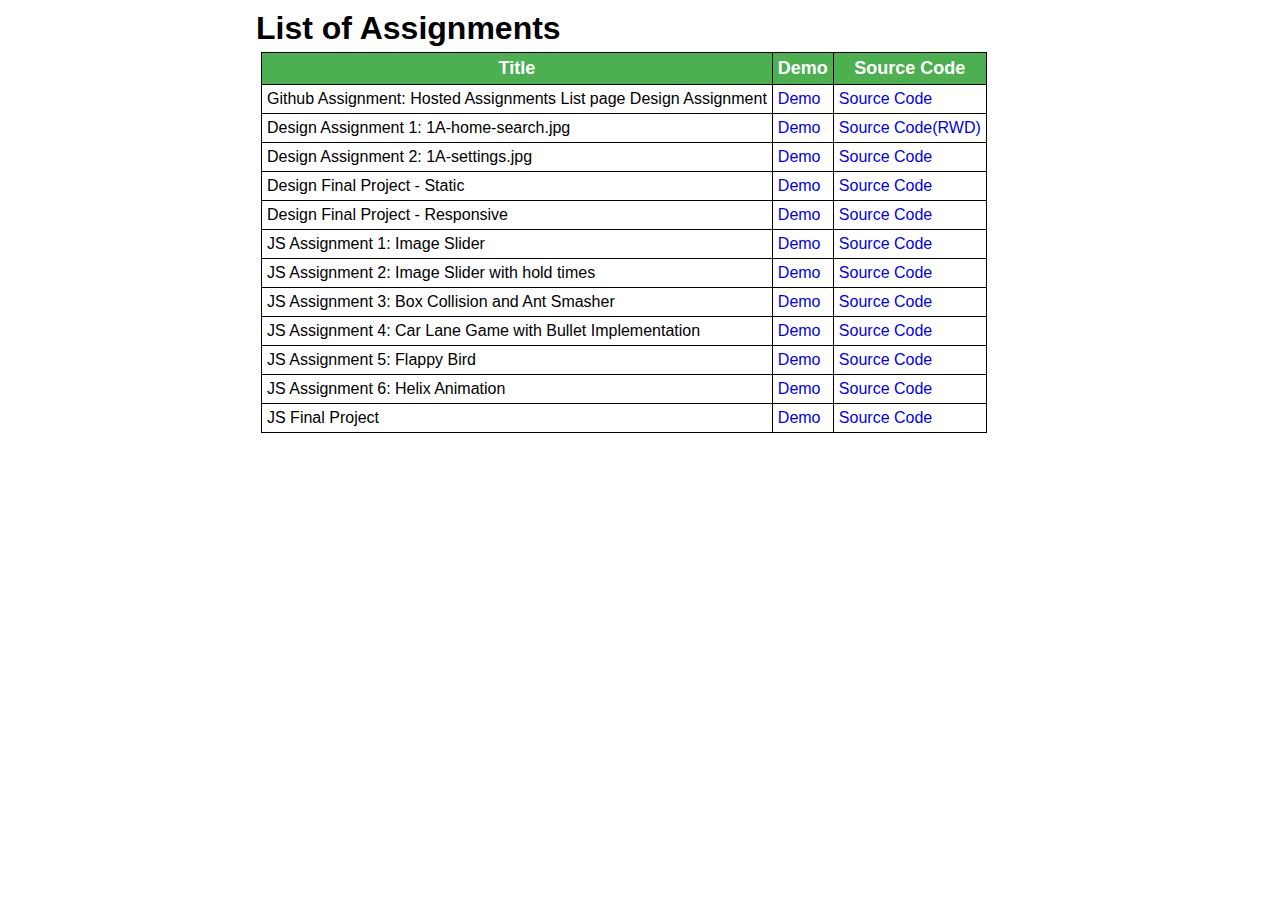
<file: index.html>
<!DOCTYPE html>
<html>

<head>
  <title>List of Assignments</title>
  <link rel="stylesheet" href="css/styles.css">
</head>

<body>
  <h1>List of Assignments</h1>
  <table>
    <tr>
      <th> Title </th>
      <th> Demo </th>
      <th> Source Code </th>
    </tr>
    <tr>
      <td>
        Github Assignment: Hosted Assignments List page Design Assignment
      </td>
      <td>
        <a href="#">Demo</a>
      </td>
      <td>
        <a href="https://github.com/prajwaldankit/Leapfrog">Source Code</a>
      </td>
    </tr>
    <tr>
      <td>
        Design Assignment 1: 1A-home-search.jpg
      </td>
      <td>
        <a href="design-assignment-1/">Demo</a>
      </td>
      <td>
        <a href="https://github.com/prajwaldankit/Leapfrog/tree/master/design-assignment-1">Source Code(RWD)</a>
      </td>
    </tr>

    <tr>
      <td>
        Design Assignment 2: 1A-settings.jpg
      </td>
      <td>
        <a href="design-assignment-2/">Demo</a>
      </td>
      <td>
        <a href="https://github.com/prajwaldankit/Leapfrog/tree/master/design-assignment-2">Source Code</a>
      </td>
    </tr>
    <tr>
      <td>
        Design Final Project - Static
      </td>
      <td>
        <a href="design-project-static/">Demo</a>
      </td>
      <td>
        <a href="https://github.com/prajwaldankit/Leapfrog/tree/master/design-project-static">Source Code</a>
      </td>
    </tr>
    <tr>
      <td>
        Design Final Project - Responsive
      </td>
      <td>
        <a href="design-project-responsive/">Demo</a>
      </td>
      <td>
        <a href="https://github.com/prajwaldankit/Leapfrog/tree/master/design-project-responsive">Source Code</a>
      </td>
    </tr>
    <tr>
      <td>
        JS Assignment 1: Image Slider
      </td>
      <td>
        <a href="js-projects/ast1/">Demo</a>
      </td>
      <td>
        <a href="https://github.com/prajwaldankit/Leapfrog/tree/master/js-projects/ast1">Source Code</a>
      </td>
    </tr>
    <tr>
      <td>
        JS Assignment 2: Image Slider with hold times
      </td>
      <td>
        <a href="js-projects/ast2/">Demo</a>
      </td>
      <td>
        <a href="https://github.com/prajwaldankit/Leapfrog/tree/master/js-projects/ast2">Source Code</a>
      </td>
    </tr>
    <tr>
      <td>
        JS Assignment 3: Box Collision and Ant Smasher
      </td>
      <td>
        <a href="js-projects/ast3/">Demo</a>
      </td>
      <td>
        <a href="https://github.com/prajwaldankit/Leapfrog/tree/master/js-projects/ast3">Source Code</a>
      </td>
    </tr>
    <tr>
      <td>
        JS Assignment 4: Car Lane Game with Bullet Implementation
      </td>
      <td>
        <a href="js-projects/ast4/">Demo</a>
      </td>
      <td>
        <a href="https://github.com/prajwaldankit/Leapfrog/tree/master/js-projects/ast4">Source Code</a>
      </td>
    </tr>
    <tr>
      <td>
        JS Assignment 5: Flappy Bird
      </td>
      <td>
        <a href="js-projects/ast5/">Demo</a>
      </td>
      <td>
        <a href="https://github.com/prajwaldankit/Leapfrog/tree/master/js-projects/ast5">Source Code</a>
      </td>
    </tr>
    <tr>
      <td>
        JS Assignment 6: Helix Animation
      </td>
      <td>
        <a href="js-projects/ast6/">Demo</a>
      </td>
      <td>
        <a href="https://github.com/prajwaldankit/Leapfrog/tree/master/js-projects/ast6">Source Code</a>
      </td>
    </tr>
    <tr>
      <td>
        JS Final Project
      </td>
      <td>
        <a href="https://prajwaldankit.github.io/FractalImageGenerator/">Demo</a>
      </td>
      <td>
        <a href="https://github.com/prajwaldankit/FractalImageGenerator">Source Code</a>
      </td>
    </tr>
  </table>

</body>

</html>
</file>
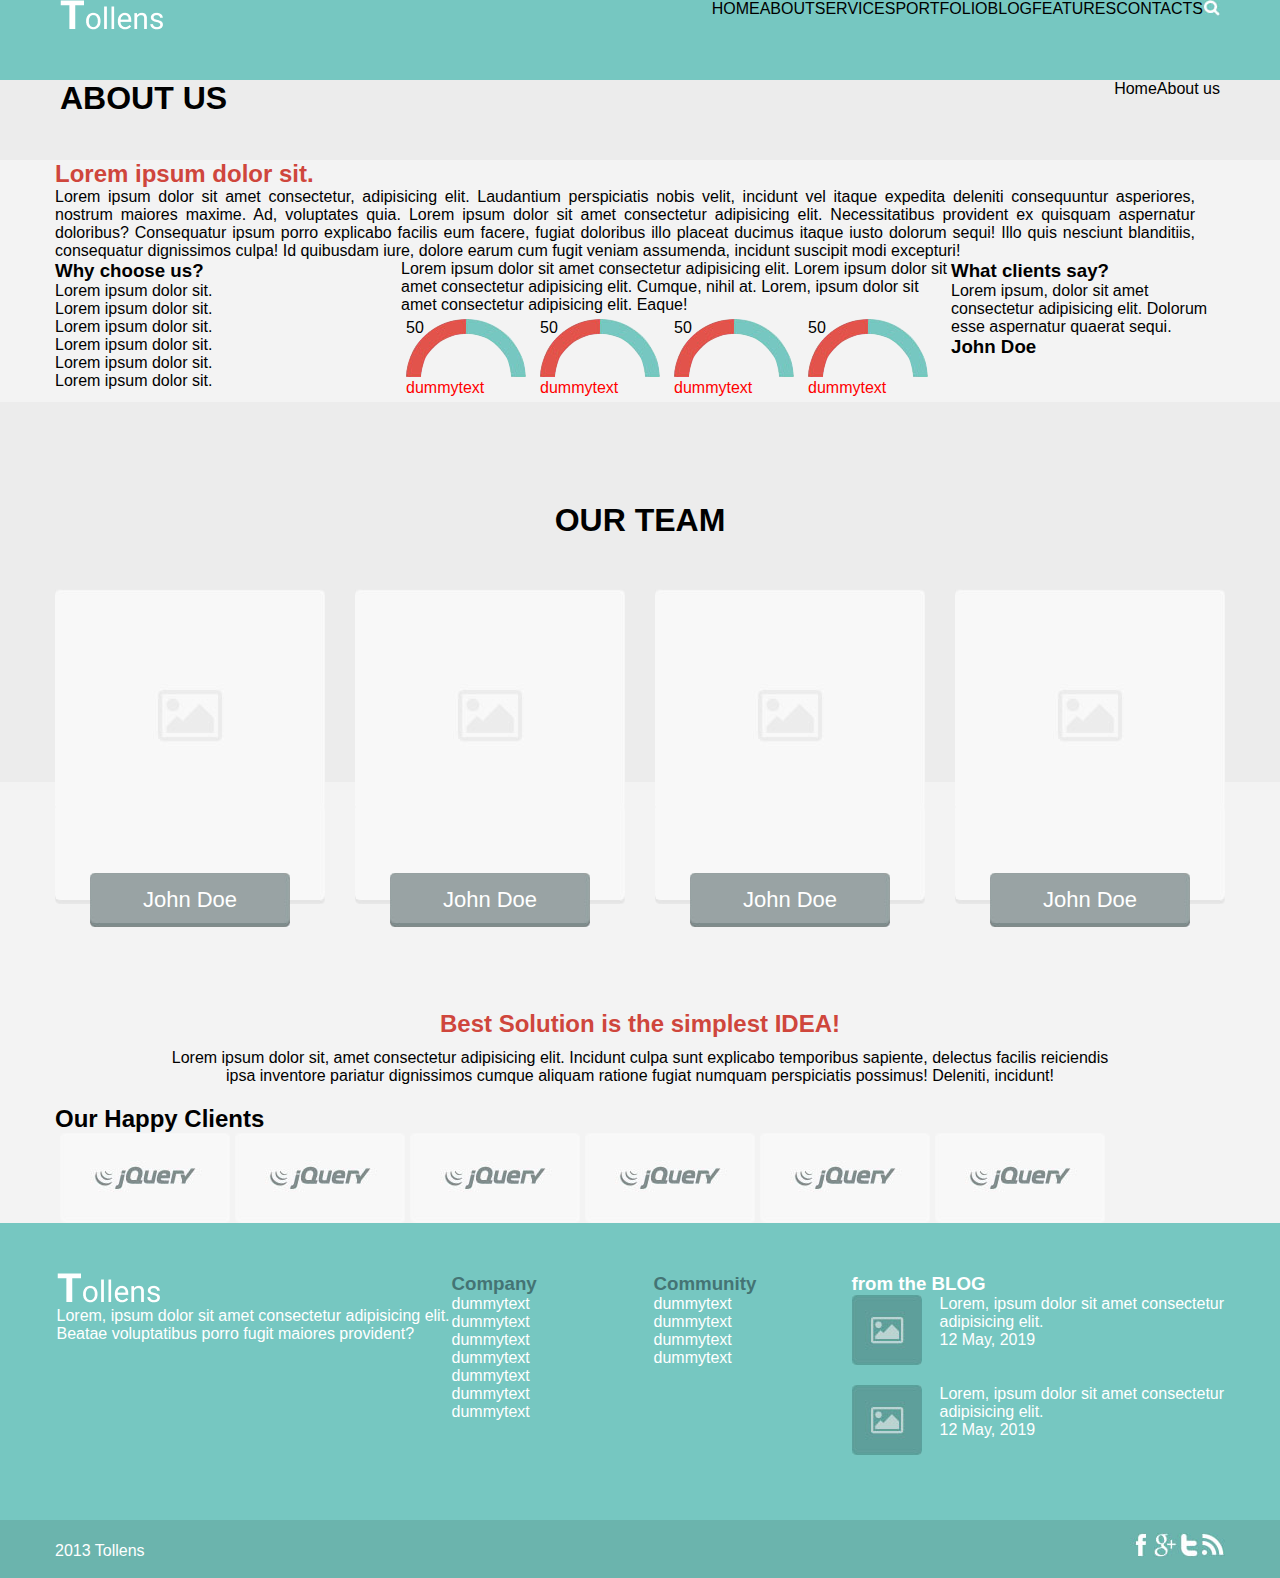
<file: design-assignment-1/index.html>
<!DOCTYPE html>
<html lang="zxx">

<head>
    <meta charset="UTF-8">
    <meta name="viewport" content="width=device-width, initial-scale=1.0">
    <meta http-equiv="X-UA-Compatible" content="ie=edge">
    <title>1A-home-search.jpg</title>
    <link rel="stylesheet" href="css/reset.css">
    <link rel="stylesheet" href="css/layout.css">
    <link rel="stylesheet" href="css/styles.css">
</head>

<body>
    <div class="whole-wrapper">
        <div class="body-wrapper">
            <!-- Header -->
            <div class="header-wrapper">
                <div class="header-top-wrapper clearfix">
                    <div class="header-top">
                        <div class="logo-wrapper">
                            <img src="images/logo.png" alt="Logo of Tollens">
                        </div>
                        <div class="header-menu">
                            <div class="nav-wrapper">
                                <div class="nav">
                                    <ul>
                                        <li>HOME</li>
                                        <li>ABOUT</li>
                                        <li>SERVICES</li>
                                        <li>PORTFOLIO</li>
                                        <li>BLOG</li>
                                        <li>FEATURES</li>
                                        <li>CONTACTS</li>
                                    </ul>
                                </div>
                            </div>
                            <div class="search-wrapper">
                                <span class="search-icon"><img src="images/search-icon.png" alt="Search icon"></span>
                                <div class="search-form">
                                    <form action="#">
                                        <input type="text" placeholder="Search the Tullens site">
                                        <input type="submit" class="search-button" value="Search">
                                    </form>
                                </div>
                            </div>
                        </div>
                    </div>
                </div>
                <div class="header-bottom-wrapper clearfix">
                    <div class="header-bottom">
                        <div class="current-page">
                            <h1>ABOUT US</h1>
                        </div>
                        <div class="nav-links">
                            <ul>
                                <li>Home</li>
                                <li>About us</li>
                            </ul>
                        </div>
                    </div>
                </div>
            </div>
            <!-- Main Body -->
            <div class="body-wrapper">
                <div class="main-body">
                    <div class="overview-wrapper">
                        <div class="overview clearfix">
                            <div class="overview-head">
                                <h2>
                                    Lorem ipsum dolor sit.
                                </h2>
                                <p>Lorem ipsum dolor sit amet consectetur, adipisicing elit. Laudantium perspiciatis
                                    nobis
                                    velit,
                                    incidunt vel itaque expedita deleniti consequuntur asperiores, nostrum maiores
                                    maxime.
                                    Ad,
                                    voluptates quia. Lorem ipsum dolor sit amet consectetur adipisicing elit.
                                    Necessitatibus
                                    provident ex quisquam aspernatur doloribus? Consequatur ipsum porro explicabo
                                    facilis
                                    eum
                                    facere, fugiat doloribus illo placeat ducimus itaque iusto dolorum sequi! Illo quis
                                    nesciunt
                                    blanditiis, consequatur dignissimos culpa! Id quibusdam iure, dolore earum cum fugit
                                    veniam
                                    assumenda, incidunt suscipit modi excepturi!</p>
                            </div>
                            <div class="col3-left clearfix">
                                <div class="left-container">
                                    <h3>Why choose us?</h3>
                                    <ul>
                                        <li>Lorem ipsum dolor sit.</li>
                                        <li>Lorem ipsum dolor sit.</li>
                                        <li>Lorem ipsum dolor sit.</li>
                                        <li>Lorem ipsum dolor sit.</li>
                                        <li>Lorem ipsum dolor sit.</li>
                                        <li>Lorem ipsum dolor sit.</li>
                                    </ul>
                                </div>
                                <div class="right-container">
                                    <div class="main">
                                        Lorem ipsum dolor sit amet consectetur adipisicing elit. Lorem ipsum dolor sit
                                        amet
                                        consectetur adipisicing elit. Cumque, nihil at. Lorem, ipsum dolor sit amet
                                        consectetur
                                        adipisicing elit. Eaque!
                                        <ul>
                                            <li>
                                                <div class="graph">
                                                    <!-- <img src="images/meter1.png" alt="image of caption 1">
                                                    <figcaption>Caption 1</figcaption>
                                                    </figcaption> -->
                                                    <div class="graph-1">
                                                        50

                                                    </div>
                                                    <span class="graph-value">
                                                        dummytext
                                                    </span>
                                                </div>
                                            </li>
                                            <li>
                                                <div class="graph">
                                                    <!-- <img src="images/meter1.png" alt="image of caption 1">
                                                    <figcaption>Caption 1</figcaption>
                                                    </figcaption> -->
                                                    <div class="graph-1">
                                                        50

                                                    </div>
                                                    <span class="graph-value">
                                                        dummytext
                                                    </span>
                                                </div>
                                            </li>
                                            <li>
                                                <div class="graph">
                                                    <!-- <img src="images/meter1.png" alt="image of caption 1">
                                                    <figcaption>Caption 1</figcaption>
                                                    </figcaption> -->
                                                    <div class="graph-1">
                                                        50

                                                    </div>
                                                    <span class="graph-value">
                                                        dummytext
                                                    </span>
                                                </div>
                                            </li>
                                            <li>
                                                <div class="graph">
                                                    <!-- <img src="images/meter1.png" alt="image of caption 1">
                                                    <figcaption>Caption 1</figcaption>
                                                    </figcaption> -->
                                                    <div class="graph-1">
                                                        50

                                                    </div>
                                                    <span class="graph-value">
                                                        dummytext
                                                    </span>
                                                </div>
                                            </li>
                                        </ul>
                                    </div>
                                    <div class="right">
                                        <h3>What clients say?</h3>
                                        <p>Lorem ipsum, dolor sit amet consectetur adipisicing elit. Dolorum esse
                                            aspernatur
                                            quaerat
                                            sequi.</p>
                                        <h3>John Doe</h3>
                                    </div>
                                </div>
                            </div>
                        </div>
                    </div>
                    <div class="our-team-container">
                        <div class="our-team-background-color">
                            <div class="our-team-wrapper">
                                <h1>OUR TEAM</h1>
                                <div class="team-info-wrapper">

                                    <div class="team-card-wrapper team-card-wrapper-l">
                                        <div class="team-card-background">
                                            <div class="team-card-foreground">
                                                <div class="card-info">
                                                    Lorem ipsum dolor sit amet consectetur adipisicing elit. Adipisci,
                                                    cumque.
                                                    Lorem ipsum
                                                    dolor sit amet consectetur adipisicing elit.
                                                </div>
                                                <div class="social-media-links">
                                                    <ul>
                                                        <li><a href="#1"><img src="images/team-card-fb.png"
                                                                    alt="link to facebook account"></a></li>
                                                        <li><a href="#2"><img src="images/team-card-googleplus.png"
                                                                    alt="link to facebook account"></a></li>
                                                        <li><a href="#3"><img src="images/team-card-twitter.png"
                                                                    alt="link to facebook account"></a></li>
                                                        <li><a href="#4"><img src="images/team-card-linkedin.png"
                                                                    alt="link to facebook account"></a></li>
                                                    </ul>
                                                </div>
                                            </div>
                                            <div class="team-card-name">
                                                <!-- <img src="images/card-name.png" alt=""> -->
                                                <span class="name">John Doe</span>
                                            </div>
                                        </div>
                                    </div>
                                    <div class="team-card-wrapper team-card-wrapper-lm">
                                        <div class="team-card-background">
                                            <div class="team-card-foreground">
                                                <div class="card-info">
                                                    Lorem ipsum dolor sit amet consectetur adipisicing elit. Adipisci,
                                                    cumque.
                                                    Lorem ipsum
                                                    dolor sit amet consectetur adipisicing elit.
                                                </div>
                                                <div class="social-media-links">
                                                    <ul>
                                                        <li><a href="#1"><img src="images/team-card-fb.png"
                                                                    alt="link to facebook account"></a></li>
                                                        <li><a href="#2"><img src="images/team-card-googleplus.png"
                                                                    alt="link to facebook account"></a></li>
                                                        <li><a href="#3"><img src="images/team-card-twitter.png"
                                                                    alt="link to facebook account"></a></li>
                                                        <li><a href="#4"><img src="images/team-card-linkedin.png"
                                                                    alt="link to facebook account"></a></li>
                                                    </ul>
                                                </div>
                                            </div>
                                            <div class="team-card-name">
                                                <!-- <img src="images/card-name.png" alt=""> -->
                                                <span class="name">John Doe</span>
                                            </div>
                                        </div>
                                    </div>
                                    <div class="team-card-wrapper team-card-wrapper-rm">
                                        <div class="team-card-background">
                                            <div class="team-card-foreground">
                                                <div class="card-info">
                                                    Lorem ipsum dolor sit amet consectetur adipisicing elit. Adipisci,
                                                    cumque.
                                                    Lorem ipsum
                                                    dolor sit amet consectetur adipisicing elit.
                                                </div>
                                                <div class="social-media-links">
                                                    <ul>
                                                        <li><a href="#1"><img src="images/team-card-fb.png"
                                                                    alt="link to facebook account"></a></li>
                                                        <li><a href="#2"><img src="images/team-card-googleplus.png"
                                                                    alt="link to facebook account"></a></li>
                                                        <li><a href="#3"><img src="images/team-card-twitter.png"
                                                                    alt="link to facebook account"></a></li>
                                                        <li><a href="#4"><img src="images/team-card-linkedin.png"
                                                                    alt="link to facebook account"></a></li>
                                                    </ul>
                                                </div>
                                            </div>
                                            <div class="team-card-name">
                                                <!-- <img src="images/card-name.png" alt=""> -->
                                                <span class="name">John Doe</span>
                                            </div>
                                        </div>
                                    </div>
                                    <div class="team-card-wrapper team-card-wrapper-r">
                                        <div class="team-card-background">
                                            <div class="team-card-foreground">
                                                <div class="card-info">
                                                    Lorem ipsum dolor sit amet consectetur adipisicing elit. Adipisci,
                                                    cumque.
                                                    Lorem ipsum
                                                    dolor sit amet consectetur adipisicing elit.
                                                </div>
                                                <div class="social-media-links">
                                                    <ul>
                                                        <li><a href="#1"><img src="images/team-card-fb.png"
                                                                    alt="link to facebook account"></a></li>
                                                        <li><a href="#2"><img src="images/team-card-googleplus.png"
                                                                    alt="link to facebook account"></a></li>
                                                        <li><a href="#3"><img src="images/team-card-twitter.png"
                                                                    alt="link to facebook account"></a></li>
                                                        <li><a href="#4"><img src="images/team-card-linkedin.png"
                                                                    alt="link to facebook account"></a></li>
                                                    </ul>
                                                </div>
                                            </div>
                                            <div class="team-card-name">
                                                <!-- <img src="images/card-name.png" alt=""> -->
                                                <span class="name">John Doe</span>
                                            </div>
                                        </div>
                                    </div>
                                </div>
                            </div>
                        </div>
                    </div>
                    <div class="our-motto">
                        <h2>Best Solution is the simplest IDEA!</h2>
                        <p>Lorem ipsum dolor sit, amet consectetur adipisicing elit. Incidunt culpa sunt explicabo
                            temporibus sapiente, delectus facilis reiciendis ipsa inventore pariatur dignissimos
                            cumque aliquam ratione fugiat numquam perspiciatis possimus! Deleniti, incidunt!</p>
                    </div>
                    <div class="our-clients clearfix">
                        <div class="our-clients-head">
                            <h2>Our Happy Clients</h2>
                        </div>
                        <div class="client-images">
                            <ul>
                                <li>
                                    <a href="#">
                                        <div class="client-image"></div>
                                    </a>
                                </li>
                                <li>
                                    <a href="#">
                                        <div class="client-image"></div>
                                    </a>
                                </li>
                                <li>
                                    <a href="#">
                                        <div class="client-image"></div>
                                    </a>
                                </li>
                                <li>
                                    <a href="#">
                                        <div class="client-image"></div>
                                    </a>
                                </li>
                                <li>
                                    <a href="#">
                                        <div class="client-image"></div>
                                    </a>
                                </li>
                                <li>
                                    <a href="#">
                                        <div class="client-image"></div>
                                    </a>
                                </li>

                            </ul>
                        </div>
                    </div>
                </div>
                <!-- Footer -->
                <div class="footer-wrapper">
                    <div class="footer-top-wrapper clearfix">
                        <div class="footer-top">
                            <div class="intro">
                                <div class="logo-wrapper">
                                    <img src="images/logo.png" alt="Logo of Tollens">
                                </div>
                                <div class="information">
                                    <p>Lorem, ipsum dolor sit amet consectetur adipisicing elit. Beatae voluptatibus
                                        porro
                                        fugit maiores provident?</p>
                                </div>
                            </div>
                            <div class="company">
                                <h3>Company</h3>
                                <ul>
                                    <li><a href="#"> dummytext</a></li>
                                    <li><a href="#"> dummytext</a></li>
                                    <li><a href="#"> dummytext</a></li>
                                    <li><a href="#"> dummytext</a></li>
                                    <li><a href="#"> dummytext</a></li>
                                    <li><a href="#"> dummytext</a></li>
                                    <li><a href="#"> dummytext</a></li>
                                </ul>
                            </div>
                            <div class="community">
                                <h3>Community</h3>
                                <ul>
                                    <li><a href="#"> dummytext</a></li>
                                    <li><a href="#"> dummytext</a></li>
                                    <li><a href="#"> dummytext</a></li>
                                    <li><a href="#"> dummytext</a></li>
                                </ul>
                            </div>
                            <div class="blog-links">
                                <h3>from the BLOG</h3>
                                <ul>
                                    <li>
                                    <li><a href="#">
                                            <div class="blog-link">
                                                <span class="blog-thumbnail"></span>
                                                <span class="blog-data">
                                                    Lorem, ipsum dolor sit amet consectetur adipisicing elit.
                                                        <br><span class="blog.date">12 May, 2019</span>
                                                    
                                                </span>
                                            </div>
                                        </a>
                                    </li>
                                    <li><a href="#">
                                            <div class="blog-link">
                                                <span class="blog-thumbnail"></span>
                                                <span class="blog-data">
                                                    Lorem, ipsum dolor sit amet consectetur adipisicing elit.
                                                        <br><span class="blog.date">12 May, 2019</span>
                                                    
                                                </span>
                                            </div>
                                        </a>
                                    </li>
                                </ul>
                            </div>
                        </div>
                    </div>
                    <div class="footer-bottom-wrapper clearfix">
                        <div class="footer-bottom">
                            <div class="copyright">2013 Tollens</div>
                            <div class="social-media-links">
                                <ul>
                                    <li><img src="images/fb-icon.png" alt="link to facebook account"></li>
                                    <li><img src="images/googlep-icon.png" alt="link to google plus account"></li>
                                    <li><img src="images/twitter-icon.png" alt="link to twitter account"></li>
                                    <li><img src="images/rss-icon.png" alt="link to blog"></li>
                                </ul>
                            </div>
                        </div>
                    </div>
                </div>
            </div>
        </div>
        </div>
</body>

</html>
</file>
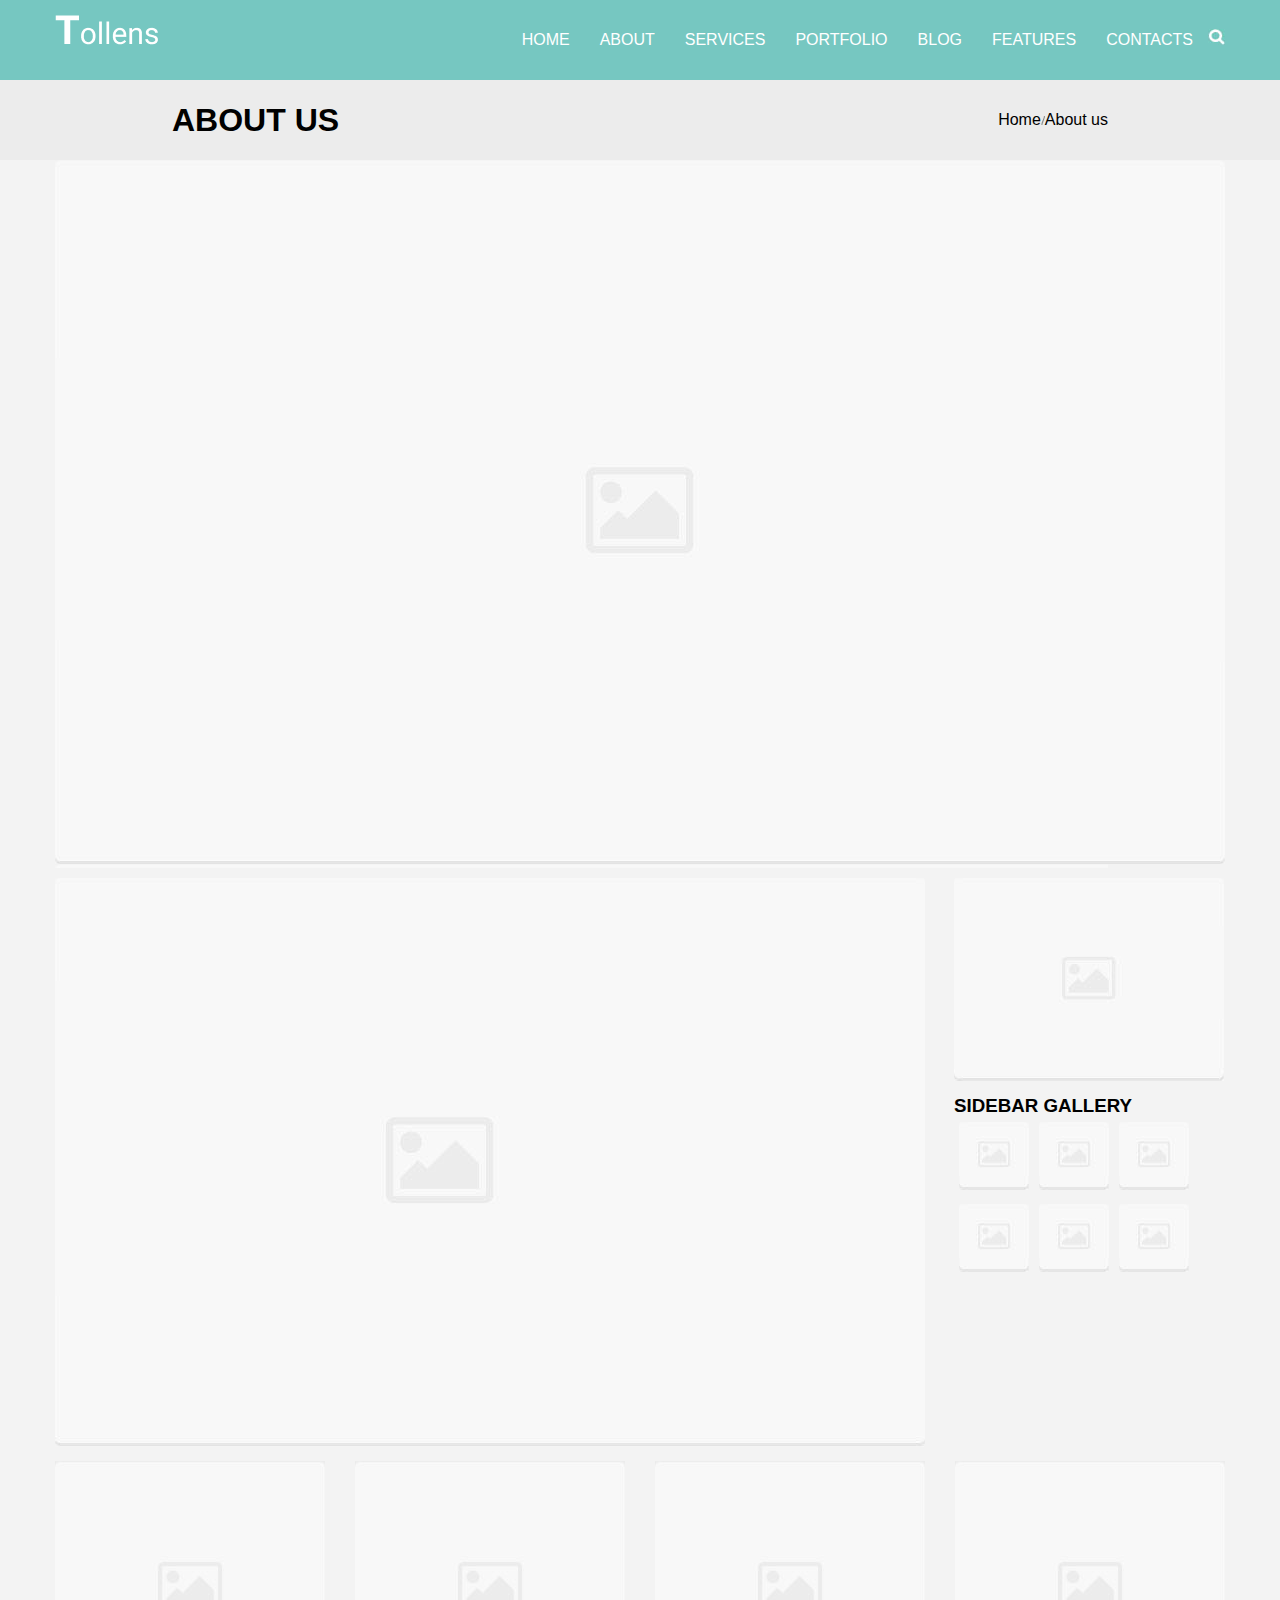
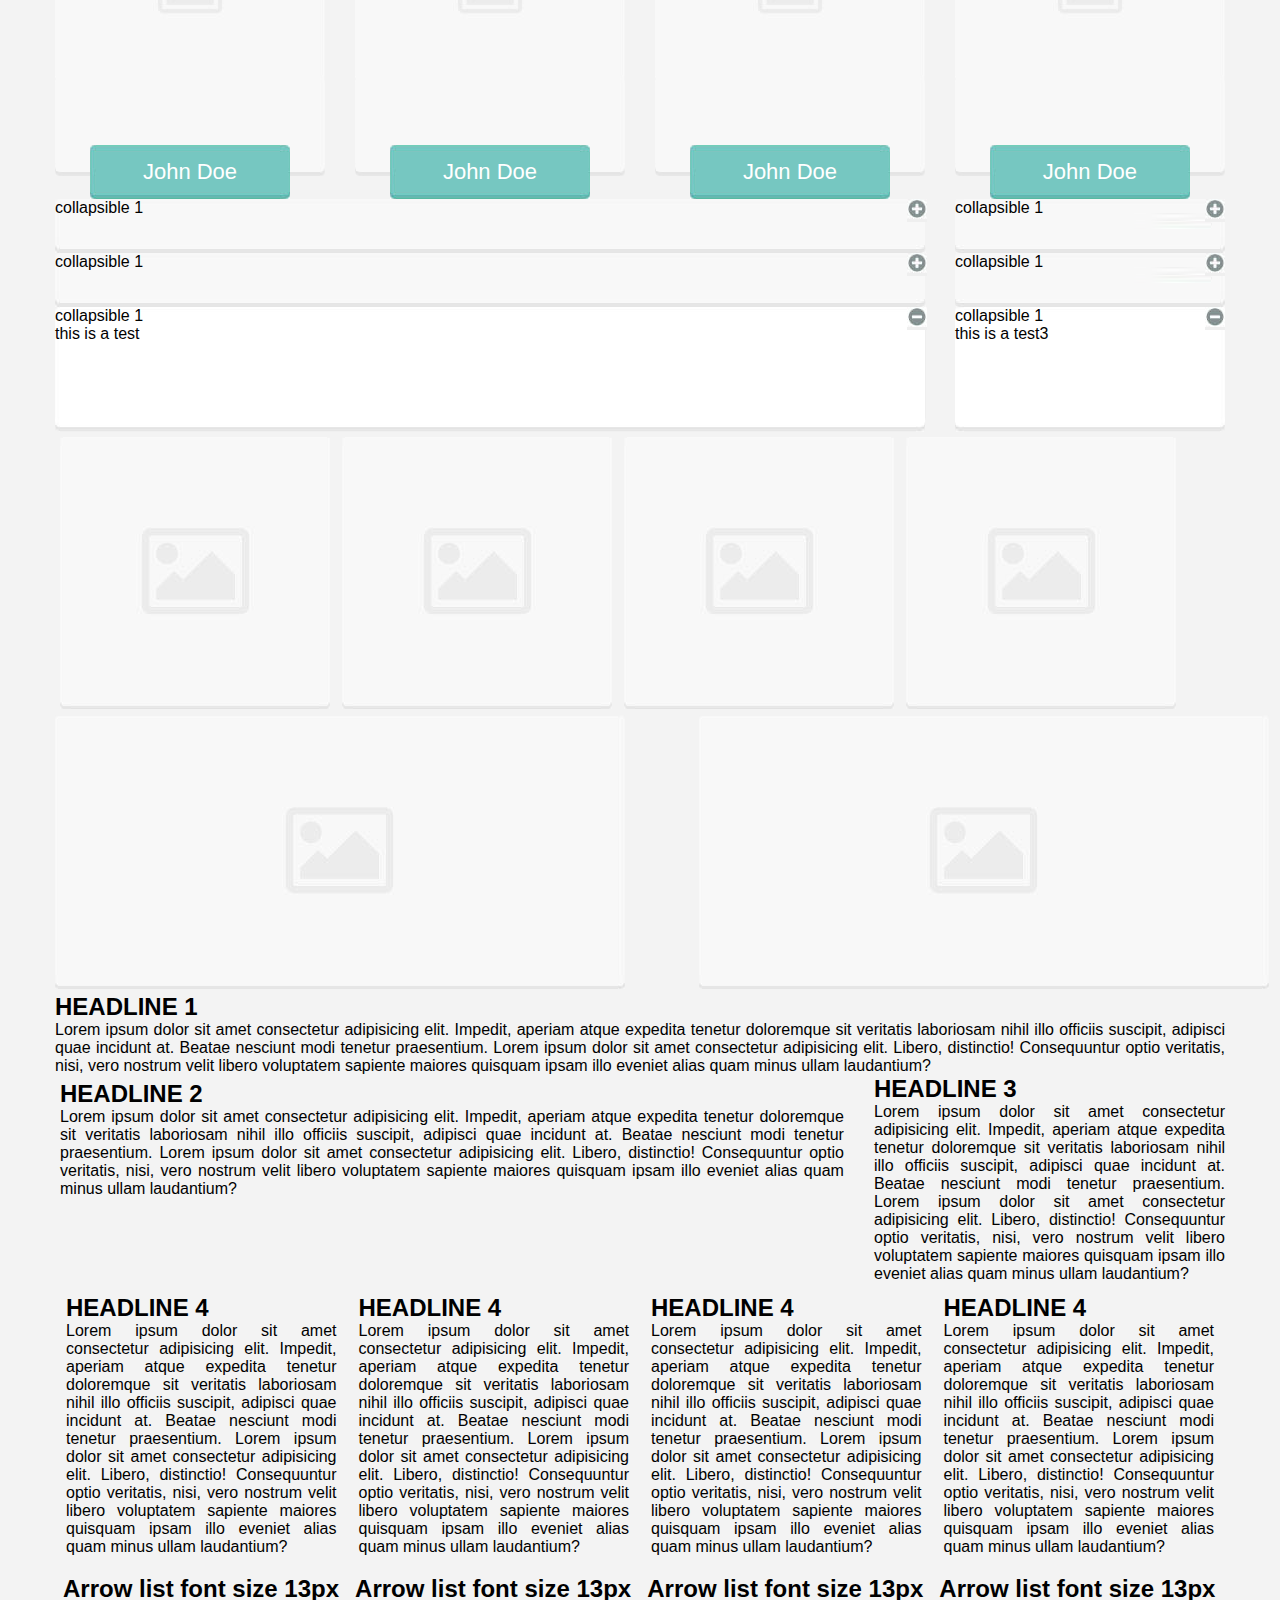
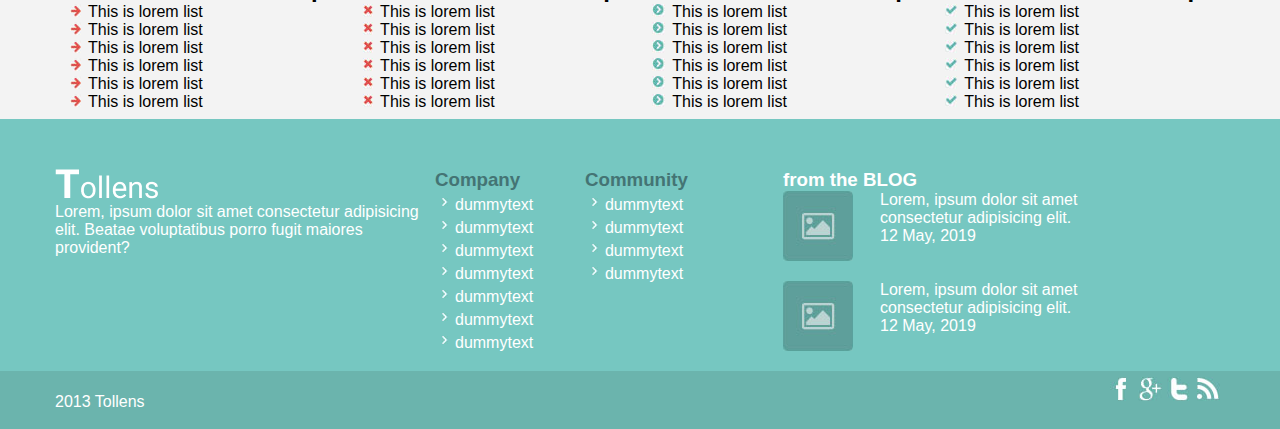
<file: design-assignment-2/index.html>
<!DOCTYPE html>
<html lang="zxx">

<head>
    <meta charset="UTF-8">
    <meta name="viewport" content="width=device-width, initial-scale=1.0">
    <meta http-equiv="X-UA-Compatible" content="ie=edge">
    <title>1A-Settings.jpg</title>
    <link rel="stylesheet" href="css/reset.css">
    <link rel="stylesheet" href="css/layout.css">
    <link rel="stylesheet" href="css/styles.css">
</head>

<body>
    <div class="whole-wrapper">
        <!-- Header -->
        <div class="header-wrapper">
            <div class="header-top-wrapper clearfix">
                <div class="header-top">
                    <div class="logo-wrapper">
                        <img src="images/logo.png" alt="Logo of Tollens">
                    </div>
                    <div class="header-menu">
                        <div class="nav-wrapper">
                            <div class="nav">
                                <ul>
                                    <li>HOME</li>
                                    <li>ABOUT</li>
                                    <li>SERVICES</li>
                                    <li>PORTFOLIO</li>
                                    <li>BLOG</li>
                                    <li>FEATURES</li>
                                    <li>CONTACTS</li>
                                </ul>
                            </div>
                        </div>
                        <div class="search-wrapper">
                            <span class="search-icon"><img src="images/search-icon.png" alt="Search icon"></span>
                            <div class="search-form">
                                <form action="#">
                                    <input type="text" placeholder="Search the Tullens site">
                                    <input type="submit" class="search-button" value="Search">
                                </form>
                            </div>
                        </div>
                    </div>
                </div>
            </div>
            <!-- <div class="header-top-scale"></div> -->
            <div class="header-bottom-wrapper clearfix">
                <div class="header-bottom">
                    <div class="current-page">
                        <h1>ABOUT US</h1>
                    </div>
                    <div class="nav-links">
                        <ul>
                            <li>Home</li>
                            <li><img src="images/page-separator.png"></li>
                            <li>About us</li>
                        </ul>
                    </div>
                </div>
            </div>
        </div>
        <!-- Main Body -->
        <div class="body-wrapper clearfix">
            <div class="main-body clearfix">

                <div class="slider-container">
                    <div class="slider-large-wrapper">
                        <img src="images/image-slider-large.png" alt="">
                    </div>
                </div>
                <div class="slider-container">
                    <div class="slider-mid-wrapper">
                        <img src="images/image-slider-mid.png" alt="">
                    </div>
                    <div class="slider-small-container">
                        <div class="slider-small-wrapper">
                            <img src="images/image-slider-small.png" alt="">
                        </div>
                        <div class="sidebar-gallery">
                            <h3>SIDEBAR GALLERY</h3>
                            <ul>

                                <li><a href="#"><img src="images/gallery-thumbnail.png" alt=""></a></li>
                                <li><a href="#"><img src="images/gallery-thumbnail.png" alt=""></a></li>
                                <li><a href="#"><img src="images/gallery-thumbnail.png" alt=""></a></li>
                                <li><a href="#"><img src="images/gallery-thumbnail.png" alt=""></a></li>
                                <li><a href="#"><img src="images/gallery-thumbnail.png" alt=""></a></li>
                                <li><a href="#"><img src="images/gallery-thumbnail.png" alt=""></a></li>
                            </ul>
                        </div>
                    </div>
                </div>

                <div class="our-services">
                    <div class="sevice-card-wrapper">
                        <div class="our-team-wrapper">
                            <div class="team-info-wrapper">

                                <div class="team-card-wrapper team-card-wrapper-l">
                                    <div class="team-card-background">
                                        <div class="team-card-foreground">
                                            <div class="card-info">
                                                Lorem ipsum dolor sit amet consectetur adipisicing elit. Adipisci,
                                                cumque.
                                                Lorem ipsum
                                                dolor sit amet consectetur adipisicing elit.
                                            </div>
                                            <div class="social-media-links">
                                                <ul>
                                                    <li><a href="#1"><img src="images/team-card-fb.png"
                                                                alt="link to facebook account"></a></li>
                                                    <li><a href="#2"><img src="images/team-card-googleplus.png"
                                                                alt="link to facebook account"></a></li>
                                                    <li><a href="#3"><img src="images/team-card-twitter.png"
                                                                alt="link to facebook account"></a></li>
                                                    <li><a href="#4"><img src="images/team-card-linkedin.png"
                                                                alt="link to facebook account"></a></li>
                                                </ul>
                                            </div>
                                        </div>
                                        <div class="team-card-name">
                                            <!-- <img src="images/card-name.png" alt=""> -->
                                            <span class="name">John Doe</span>
                                        </div>
                                    </div>
                                </div>
                                <div class="team-card-wrapper team-card-wrapper-lm">
                                    <div class="team-card-background">
                                        <div class="team-card-foreground">
                                            <div class="card-info">
                                                Lorem ipsum dolor sit amet consectetur adipisicing elit. Adipisci,
                                                cumque.
                                                Lorem ipsum
                                                dolor sit amet consectetur adipisicing elit.
                                            </div>
                                            <div class="social-media-links">
                                                <ul>
                                                    <li><a href="#1"><img src="images/team-card-fb.png"
                                                                alt="link to facebook account"></a></li>
                                                    <li><a href="#2"><img src="images/team-card-googleplus.png"
                                                                alt="link to facebook account"></a></li>
                                                    <li><a href="#3"><img src="images/team-card-twitter.png"
                                                                alt="link to facebook account"></a></li>
                                                    <li><a href="#4"><img src="images/team-card-linkedin.png"
                                                                alt="link to facebook account"></a></li>
                                                </ul>
                                            </div>
                                        </div>
                                        <div class="team-card-name">
                                            <!-- <img src="images/card-name.png" alt=""> -->
                                            <span class="name">John Doe</span>
                                        </div>
                                    </div>
                                </div>
                                <div class="team-card-wrapper team-card-wrapper-rm">
                                    <div class="team-card-background">
                                        <div class="team-card-foreground">
                                            <div class="card-info">
                                                Lorem ipsum dolor sit amet consectetur adipisicing elit. Adipisci,
                                                cumque.
                                                Lorem ipsum
                                                dolor sit amet consectetur adipisicing elit.
                                            </div>
                                            <div class="social-media-links">
                                                <ul>
                                                    <li><a href="#1"><img src="images/team-card-fb.png"
                                                                alt="link to facebook account"></a></li>
                                                    <li><a href="#2"><img src="images/team-card-googleplus.png"
                                                                alt="link to facebook account"></a></li>
                                                    <li><a href="#3"><img src="images/team-card-twitter.png"
                                                                alt="link to facebook account"></a></li>
                                                    <li><a href="#4"><img src="images/team-card-linkedin.png"
                                                                alt="link to facebook account"></a></li>
                                                </ul>
                                            </div>
                                        </div>
                                        <div class="team-card-name">
                                            <!-- <img src="images/card-name.png" alt=""> -->
                                            <span class="name">John Doe</span>
                                        </div>
                                    </div>
                                </div>
                                <div class="team-card-wrapper team-card-wrapper-r">
                                    <div class="team-card-background">
                                        <div class="team-card-foreground">
                                            <div class="card-info">
                                                Lorem ipsum dolor sit amet consectetur adipisicing elit. Adipisci,
                                                cumque.
                                                Lorem ipsum
                                                dolor sit amet consectetur adipisicing elit.
                                            </div>
                                            <div class="social-media-links">
                                                <ul>
                                                    <li><a href="#1"><img src="images/team-card-fb.png"
                                                                alt="link to facebook account"></a></li>
                                                    <li><a href="#2"><img src="images/team-card-googleplus.png"
                                                                alt="link to facebook account"></a></li>
                                                    <li><a href="#3"><img src="images/team-card-twitter.png"
                                                                alt="link to facebook account"></a></li>
                                                    <li><a href="#4"><img src="images/team-card-linkedin.png"
                                                                alt="link to facebook account"></a></li>
                                                </ul>
                                            </div>
                                        </div>
                                        <div class="team-card-name">
                                            <!-- <img src="images/card-name.png" alt=""> -->
                                            <span class="name">John Doe</span>
                                        </div>
                                    </div>
                                </div>
                            </div>
                        </div>
                    </div>
                </div>

                <div class="collapsible-container clearfix">
                    <div class="collapsible-large-wrapper">
                        <div class="collapsible-big-inactive ">
                            <span class="heading">collapsible 1 <button class="collapsible"><img
                                        src="images/collapsible-button.png" alt=""></button></span>
                            <span class="collapsible-content">this is a test</span>
                        </div>
                        <div class="collapsible-big-inactive ">
                            <span class="heading">collapsible 1 <button class="collapsible"><img
                                        src="images/collapsible-button.png" alt=""></button></span>
                            <span class="collapsible-content">this is a test</span>
                        </div>
                        <div class="collapsible-big-active ">
                            <div class="heading">collapsible 1 <button class="collapsible"><img
                                        src="images/collapsible-button-active.png" alt=""></button></div>
                            <div class="collapsible-content">this is a test</div>
                        </div>

                    </div>

                    <div class="collapsible-small-wrapper">
                        <div class="collapsible-small-inactive ">
                            <div class="heading">collapsible 1 <button class="collapsible"><img
                                        src="images/collapsible-button.png" alt=""></button></div>
                            <div class="collapsible-content">this is a test1</div>
                        </div>
                        <div class="collapsible-small-inactive ">
                            <div class="heading">collapsible 1 <button class="collapsible"><img
                                        src="images/collapsible-button.png" alt=""></button></div>
                            <div class="collapsible-content">this is a test2</div>
                        </div>
                        <div class="collapsible-small-active ">
                            <div class="heading">collapsible 1 <button class="collapsible"><img
                                        src="images/collapsible-button-active.png" alt=""></button></div>
                            <div class="collapsible-content">this is a test3</div>
                        </div>
                    </div>
                </div>

                <!-- <div class="tabs-container">
                    <div class="tabs-main-container">
                    </div>
                    <div class="tabs-small-container">

                    </div>
                </div> -->
                <div class="images-container">
                    <div class="image-container-4">
                        <div class="image-small">

                            <div class="background">
                                <img src="images/image-4-bg.png" alt="">
                            </div>
                            <div class="foreground">
                                <a href="#"><img src="images/image-4-link-icon.png" alt=""></a>
                                <a href="#"><img src="images/image-4-link-look.png" alt=""></a>
                            </div>
                        </div>
                        <div class="image-small">

                            <div class="background">
                                <img src="images/image-4-bg.png" alt="">
                            </div>
                            <div class="foreground">
                                <a href="#"><img src="images/image-4-link-icon.png" alt=""></a>
                                <a href="#"><img src="images/image-4-link-look.png" alt=""></a>
                                <!-- <p>Lorem, ipsum.</p> -->
                            </div>
                        </div>
                        <div class="image-small">

                            <div class="background">
                                <img src="images/image-4-bg.png" alt="">
                            </div>
                            <div class="foreground">
                                <a href="#"><img src="images/image-4-link-icon.png" alt=""></a>
                                <a href="#"><img src="images/image-4-link-look.png" alt=""></a>
                            </div>
                        </div>
                        <div class="image-small">

                            <div class="background">
                                <img src="images/image-4-bg.png" alt="">
                            </div>
                            <div class="foreground">
                                <a href="#"><img src="images/image-4-link-icon.png" alt=""></a>
                                <a href="#"><img src="images/image-4-link-look.png" alt=""></a>
                            </div>
                        </div>

                    </div>
                    <div class="image-container-2">
                        <div class="image-large image-large-l">
                            <div class="background">
                                <img src="images/image-2-bg.png" alt="">
                            </div>
                            <div class="foreground">
                                <a href="#"><img src="images/image-4-link-icon.png" alt=""></a>
                                <a href="#"><img src="images/image-4-link-look.png" alt=""></a>
                            </div>
                        </div>

                        <div class="image-large image-large-r">
                            <div class="background">
                                <img src="images/image-2-bg.png" alt="">
                            </div>
                            <div class="foreground">
                                <a href="#"><img src="images/image-4-link-icon.png" alt=""></a>
                                <a href="#"><img src="images/image-4-link-look.png" alt=""></a>
                            </div>
                        </div>

                    </div>
                </div>
                <br>
                <div class="headlines-container">
                    <div class="headlines-1">
                        <h2>HEADLINE 1</h2>
                        <p>Lorem ipsum dolor sit amet consectetur adipisicing elit. Impedit, aperiam atque expedita
                            tenetur doloremque sit veritatis laboriosam nihil illo officiis suscipit, adipisci quae
                            incidunt at. Beatae nesciunt modi tenetur praesentium. Lorem ipsum dolor sit amet
                            consectetur adipisicing elit. Libero, distinctio! Consequuntur optio veritatis, nisi, vero
                            nostrum velit libero voluptatem sapiente maiores quisquam ipsam illo eveniet alias quam
                            minus ullam laudantium?</p>

                    </div>
                    <div class="headlines-2-container">
                        <div class="headlines-2-m">
                            <h2>HEADLINE 2</h2>
                            <p>Lorem ipsum dolor sit amet consectetur adipisicing elit. Impedit, aperiam atque expedita
                                tenetur doloremque sit veritatis laboriosam nihil illo officiis suscipit, adipisci quae
                                incidunt at. Beatae nesciunt modi tenetur praesentium. Lorem ipsum dolor sit amet
                                consectetur adipisicing elit. Libero, distinctio! Consequuntur optio veritatis, nisi,
                                vero nostrum velit libero voluptatem sapiente maiores quisquam ipsam illo eveniet alias
                                quam minus ullam laudantium?</p>

                        </div>
                        <div class="headlines-2-r">
                            <h2>HEADLINE 3</h2>
                            <p>Lorem ipsum dolor sit amet consectetur adipisicing elit. Impedit, aperiam atque expedita
                                tenetur doloremque sit veritatis laboriosam nihil illo officiis suscipit, adipisci quae
                                incidunt at. Beatae nesciunt modi tenetur praesentium. Lorem ipsum dolor sit amet
                                consectetur adipisicing elit. Libero, distinctio! Consequuntur optio veritatis, nisi,
                                vero nostrum velit libero voluptatem sapiente maiores quisquam ipsam illo eveniet alias
                                quam minus ullam laudantium?</p>

                        </div>
                    </div>
                    <div class="headlines-4-container">
                        <div class="headlines-4">
                            <h2>HEADLINE 4</h2>
                            <p>Lorem ipsum dolor sit amet consectetur adipisicing elit. Impedit, aperiam atque expedita
                                tenetur doloremque sit veritatis laboriosam nihil illo officiis suscipit, adipisci quae
                                incidunt at. Beatae nesciunt modi tenetur praesentium. Lorem ipsum dolor sit amet
                                consectetur adipisicing elit. Libero, distinctio! Consequuntur optio veritatis, nisi,
                                vero nostrum velit libero voluptatem sapiente maiores quisquam ipsam illo eveniet alias
                                quam minus ullam laudantium?</p>

                        </div>
                        <div class="headlines-4">
                            <h2>HEADLINE 4</h2>
                            <p>Lorem ipsum dolor sit amet consectetur adipisicing elit. Impedit, aperiam atque expedita
                                tenetur doloremque sit veritatis laboriosam nihil illo officiis suscipit, adipisci quae
                                incidunt at. Beatae nesciunt modi tenetur praesentium. Lorem ipsum dolor sit amet
                                consectetur adipisicing elit. Libero, distinctio! Consequuntur optio veritatis, nisi,
                                vero nostrum velit libero voluptatem sapiente maiores quisquam ipsam illo eveniet alias
                                quam minus ullam laudantium?</p>

                        </div>
                        <div class="headlines-4">
                            <h2>HEADLINE 4</h2>
                            <p>Lorem ipsum dolor sit amet consectetur adipisicing elit. Impedit, aperiam atque expedita
                                tenetur doloremque sit veritatis laboriosam nihil illo officiis suscipit, adipisci quae
                                incidunt at. Beatae nesciunt modi tenetur praesentium. Lorem ipsum dolor sit amet
                                consectetur adipisicing elit. Libero, distinctio! Consequuntur optio veritatis, nisi,
                                vero nostrum velit libero voluptatem sapiente maiores quisquam ipsam illo eveniet alias
                                quam minus ullam laudantium?</p>

                        </div>
                        <div class="headlines-4">
                            <h2>HEADLINE 4</h2>
                            <p>Lorem ipsum dolor sit amet consectetur adipisicing elit. Impedit, aperiam atque expedita
                                tenetur doloremque sit veritatis laboriosam nihil illo officiis suscipit, adipisci quae
                                incidunt at. Beatae nesciunt modi tenetur praesentium. Lorem ipsum dolor sit amet
                                consectetur adipisicing elit. Libero, distinctio! Consequuntur optio veritatis, nisi,
                                vero nostrum velit libero voluptatem sapiente maiores quisquam ipsam illo eveniet alias
                                quam minus ullam laudantium?</p>

                        </div>
                    </div>
                </div>

                <div class="lists-container">
                    <div class="list-ex list-red-arrow">
                        <h2>Arrow list font size 13px</h2>
                        <ul>
                            <li>This is lorem list</li>
                            <li>This is lorem list</li>
                            <li>This is lorem list</li>
                            <li>This is lorem list</li>
                            <li>This is lorem list</li>
                            <li>This is lorem list</li>
                        </ul>
                    </div>
                    <div class="list-ex list-red-cross">
                        <h2>Arrow list font size 13px</h2>
                        <ul>
                            <li>This is lorem list</li>
                            <li>This is lorem list</li>
                            <li>This is lorem list</li>
                            <li>This is lorem list</li>
                            <li>This is lorem list</li>
                            <li>This is lorem list</li>
                        </ul>
                    </div>
                    <div class="list-ex list-blue-arrow">
                        <h2>Arrow list font size 13px</h2>
                        <ul>
                            <li>This is lorem list</li>
                            <li>This is lorem list</li>
                            <li>This is lorem list</li>
                            <li>This is lorem list</li>
                            <li>This is lorem list</li>
                            <li>This is lorem list</li>
                        </ul>
                    </div>
                    <div class="list-ex list-blue-tick">
                        <h2>Arrow list font size 13px</h2>
                        <ul>
                            <li>This is lorem list</li>
                            <li>This is lorem list</li>
                            <li>This is lorem list</li>
                            <li>This is lorem list</li>
                            <li>This is lorem list</li>
                            <li>This is lorem list</li>
                        </ul>
                    </div>
                </div>
            </div>
            <!-- Footer -->
            <div class="footer-wrapper">
                <div class="footer-top-wrapper clearfix">
                    <div class="footer-top">
                        <div class="intro">
                            <div class="logo-wrapper">
                                <img src="images/logo.png" alt="Logo of Tollens">
                            </div>
                            <div class="information">
                                <p>Lorem, ipsum dolor sit amet consectetur adipisicing elit. Beatae voluptatibus
                                    porro
                                    fugit maiores provident?</p>
                            </div>
                        </div>
                        <div class="company">
                            <h3>Company</h3>
                            <ul>
                                <li><a href="#"> dummytext</a></li>
                                <li><a href="#"> dummytext</a></li>
                                <li><a href="#"> dummytext</a></li>
                                <li><a href="#"> dummytext</a></li>
                                <li><a href="#"> dummytext</a></li>
                                <li><a href="#"> dummytext</a></li>
                                <li><a href="#"> dummytext</a></li>
                            </ul>
                        </div>
                        <div class="community">
                            <h3>Community</h3>
                            <ul>
                                <li><a href="#"> dummytext</a></li>
                                <li><a href="#"> dummytext</a></li>
                                <li><a href="#"> dummytext</a></li>
                                <li><a href="#"> dummytext</a></li>
                            </ul>
                        </div>
                        <div class="blog-links">
                            <h3>from the BLOG</h3>
                            <ul>
                                <li>
                                <li><a href="#">
                                        <div class="blog-link">
                                            <span class="blog-thumbnail"></span>
                                            <span class="blog-data">
                                                Lorem, ipsum dolor sit amet consectetur adipisicing elit.
                                                <br><span class="blog.date">12 May, 2019</span>

                                            </span>
                                        </div>
                                    </a>
                                </li>
                                <li><a href="#">
                                        <div class="blog-link">
                                            <span class="blog-thumbnail"></span>
                                            <span class="blog-data">
                                                Lorem, ipsum dolor sit amet consectetur adipisicing elit.
                                                <br><span class="blog.date">12 May, 2019</span>

                                            </span>
                                        </div>
                                    </a>
                                </li>
                            </ul>
                        </div>
                    </div>
                </div>
                <div class="footer-bottom-wrapper clearfix">
                    <div class="footer-bottom">
                        <div class="copyright">2013 Tollens</div>
                        <div class="social-media-links">
                            <ul>
                                <li><img src="images/fb-icon.png" alt="link to facebook account"></li>
                                <li><img src="images/googlep-icon.png" alt="link to google plus account"></li>
                                <li><img src="images/twitter-icon.png" alt="link to twitter account"></li>
                                <li><img src="images/rss-icon.png" alt="link to blog"></li>
                            </ul>
                        </div>
                    </div>
                </div>
            </div>
        </div>
    </div>

</body>

</html>
</file>
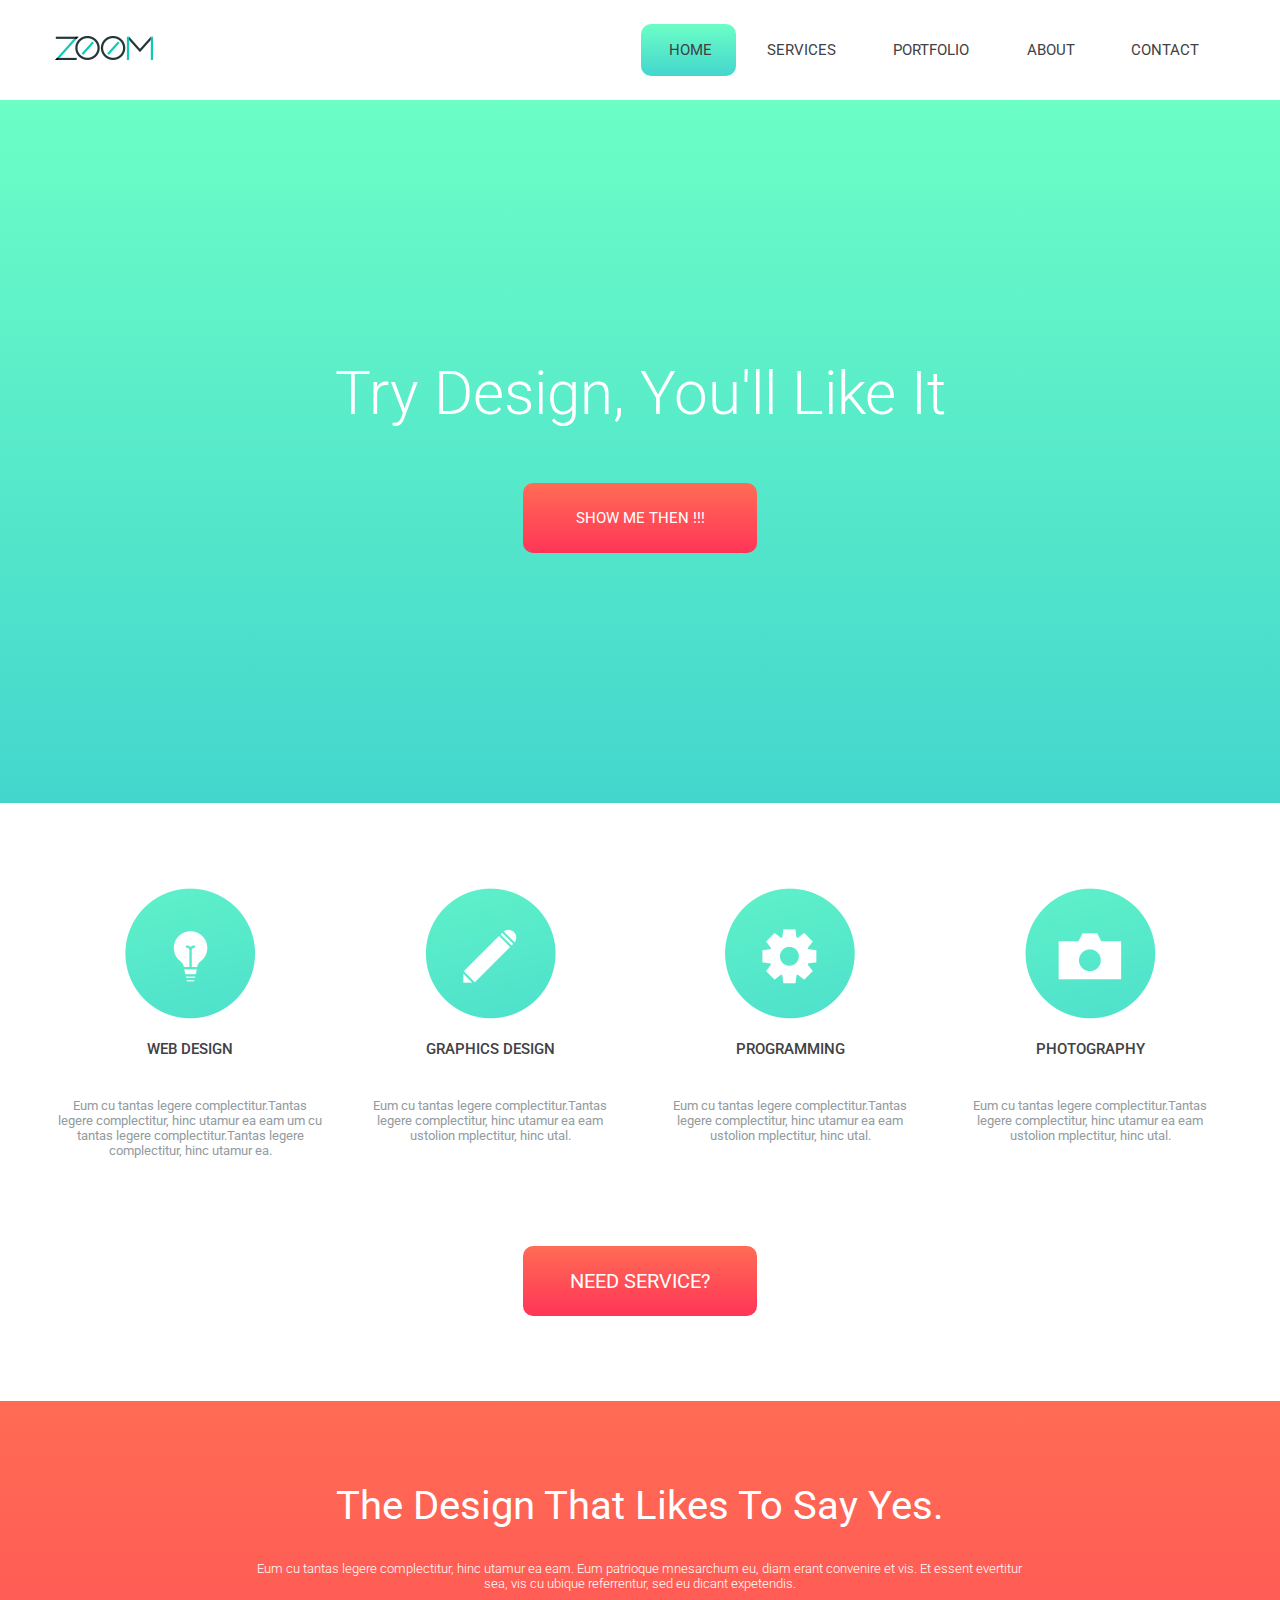
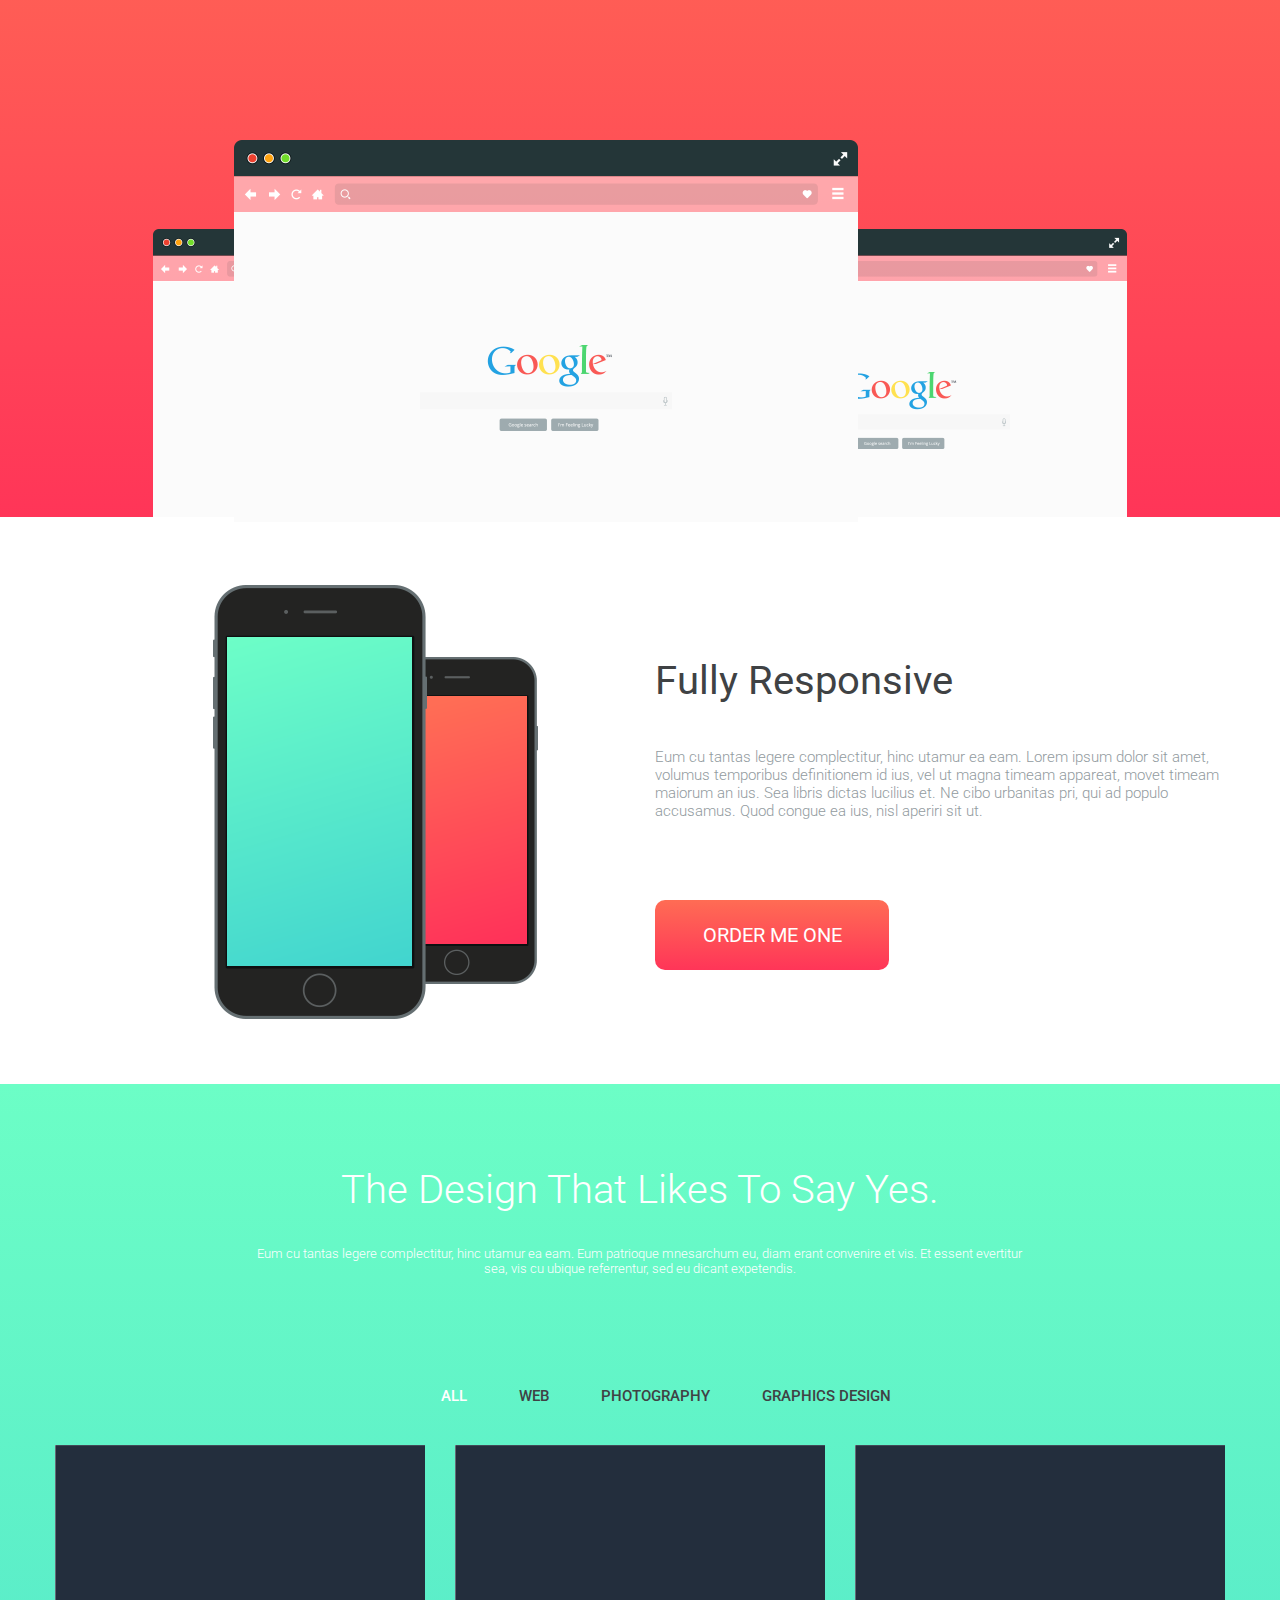
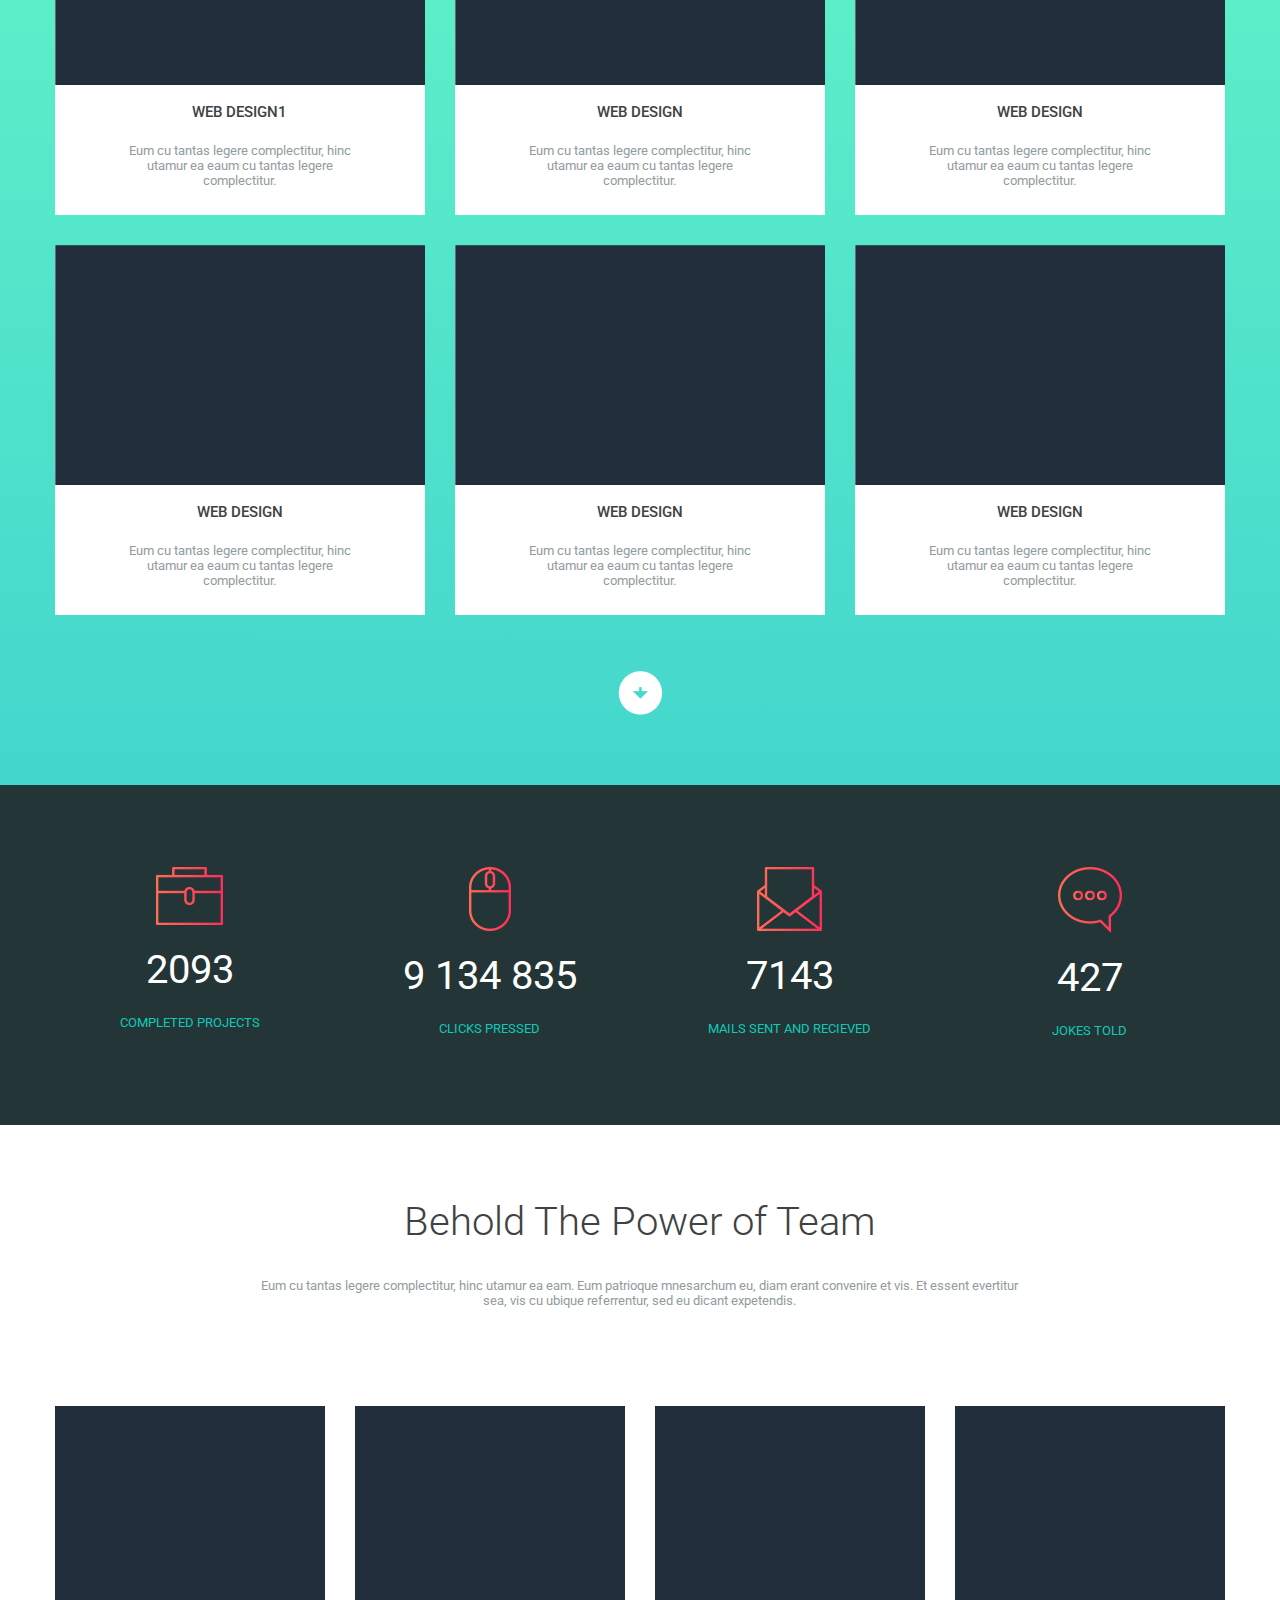
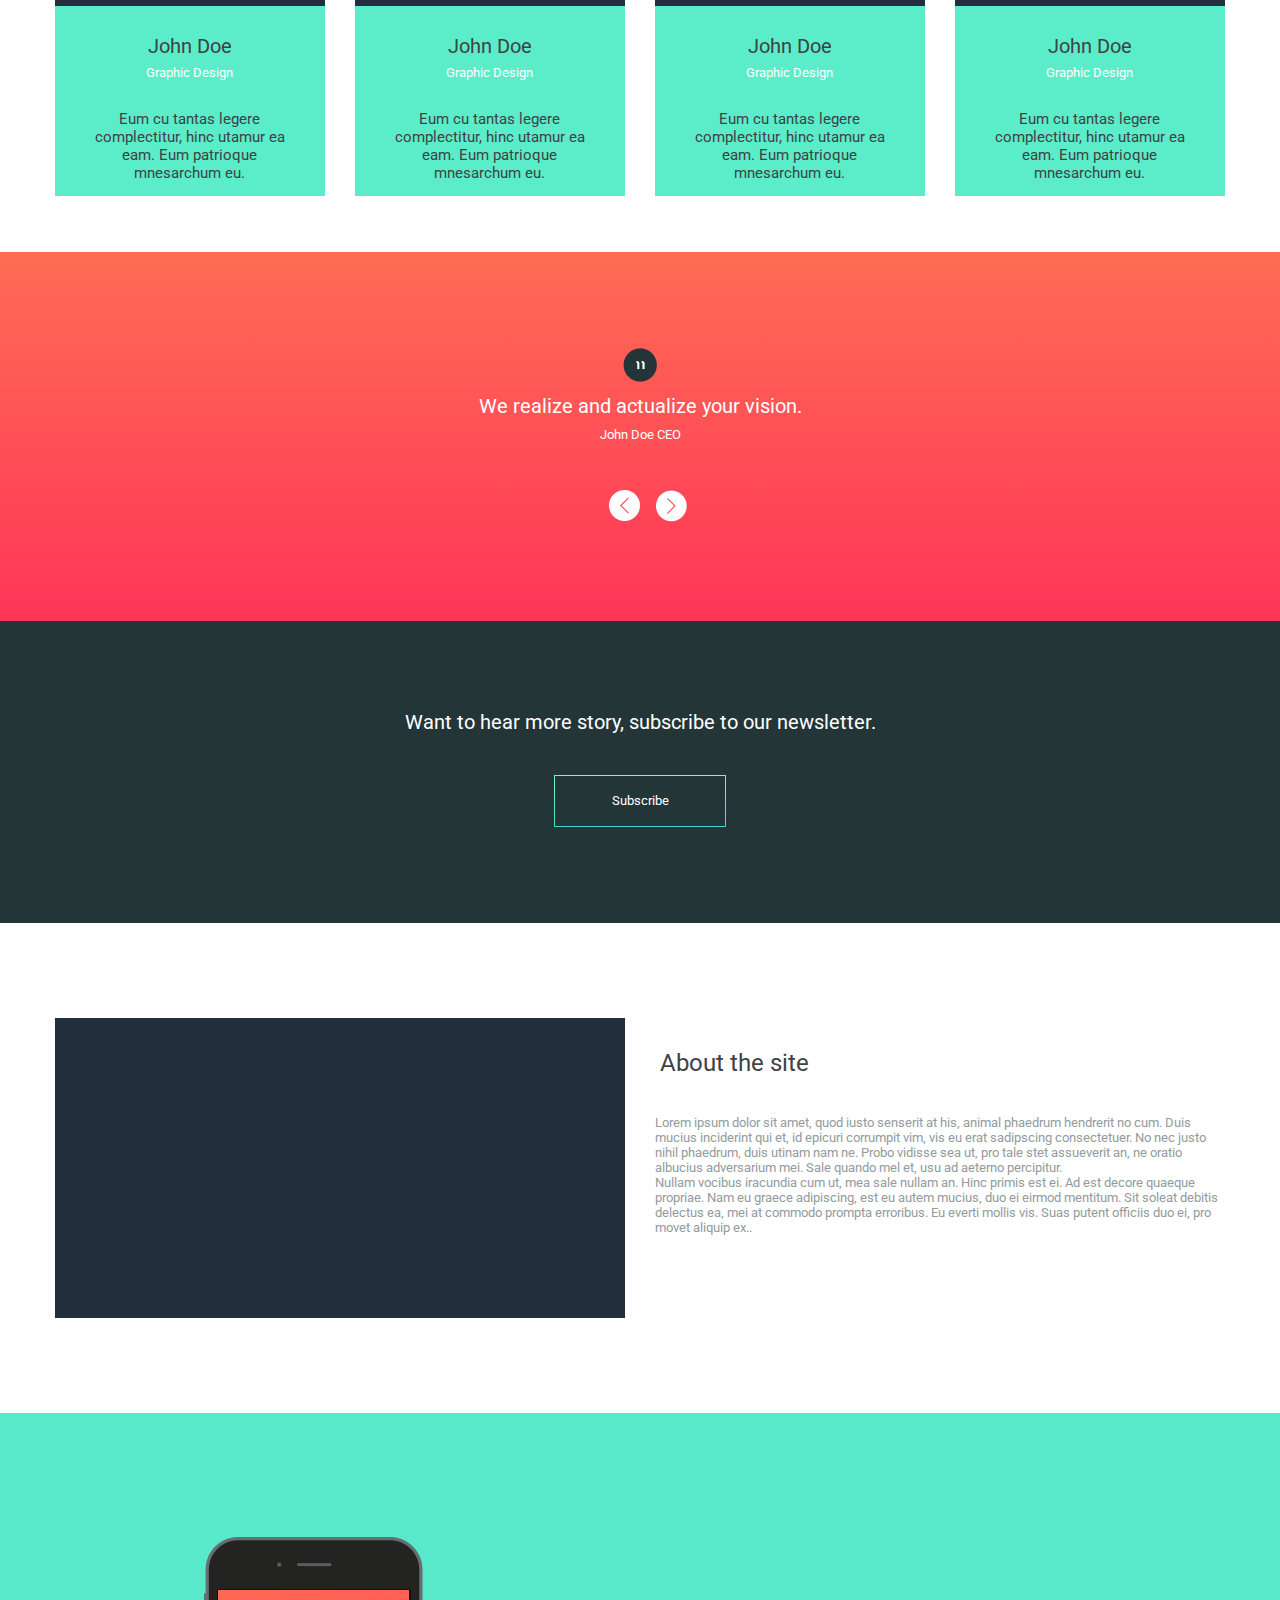
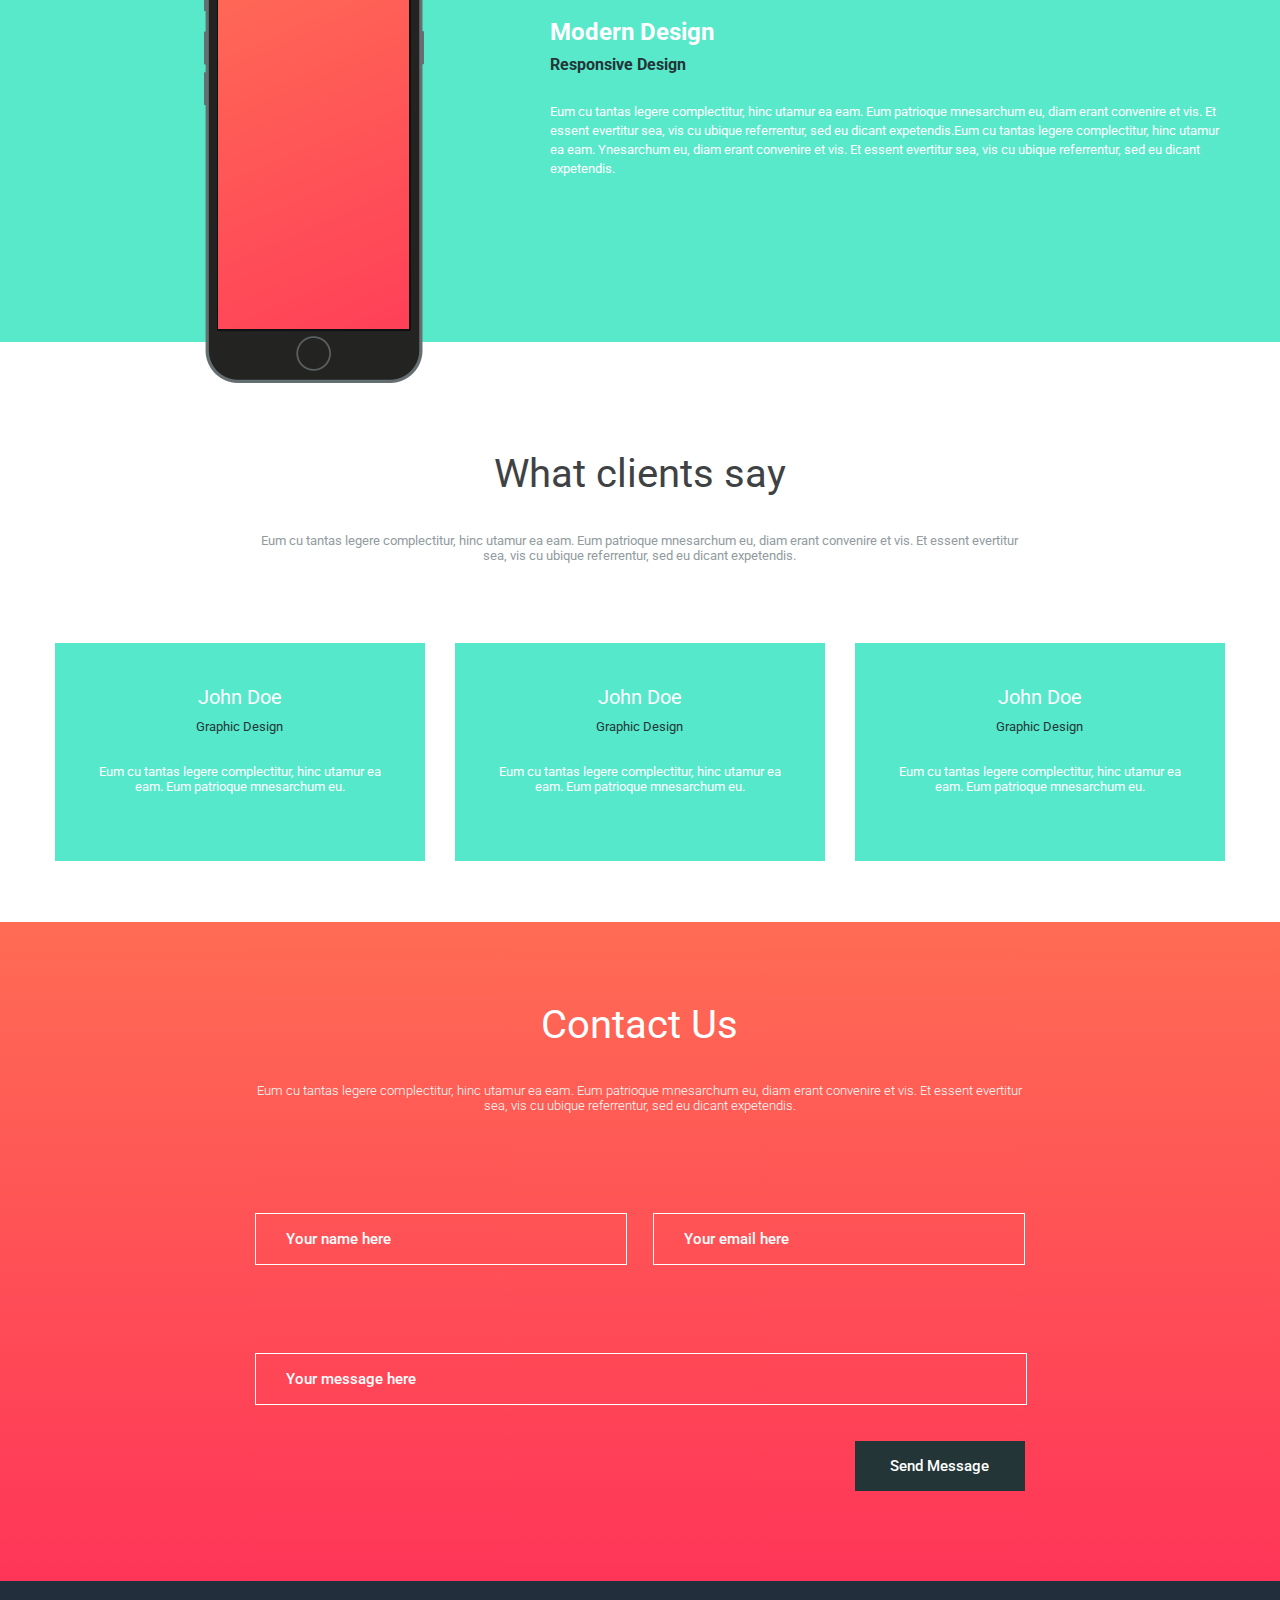
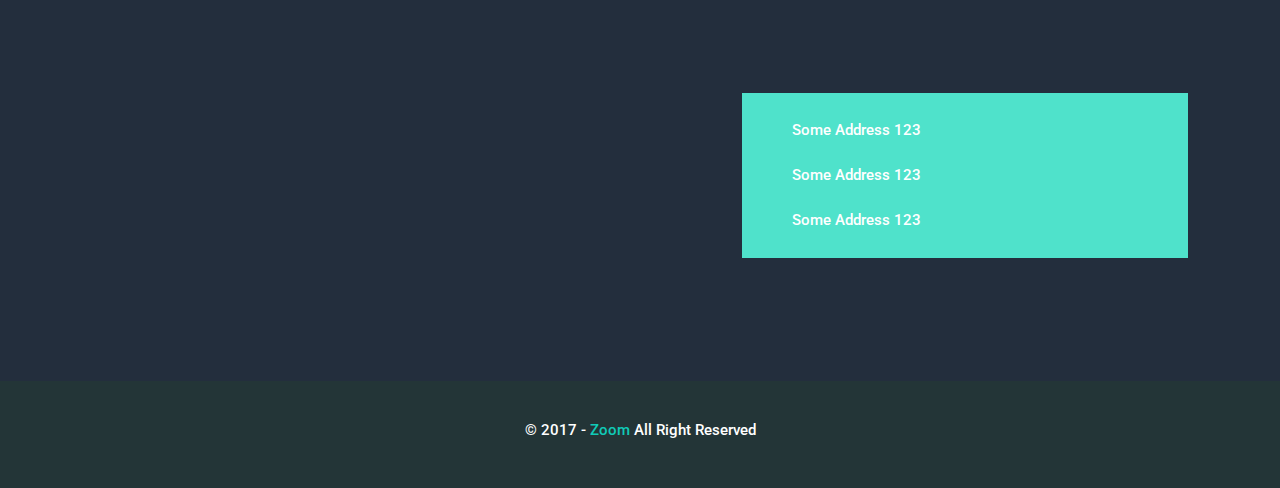
<file: design-project-responsive/index.html>
<!DOCTYPE html>
<html lang="en">

<head>
    <!--[if lt IE 9]>
    <script src="/js/html5shiv.js"></script>
    <![endif]-->
    <meta charset="UTF-8">
    <meta name="viewport" content="width=device-width, initial-scale=1.0">
    <meta http-equiv="X-UA-Compatible" content="ie=edge">
    <title>Design Major Project(Responsive)</title>
    <link rel="stylesheet" href="./css/reset.css">
    <link rel="stylesheet" href="./css/layout.css">
    <link rel="stylesheet" href="./css/styles.css">
</head>

<body>
    <header class="container">
        <div class="content clearfix">
            <div class="logo">
                <a href="#"><img src="images/logo.png" alt="ZOOM logo"></a>
            </div>
            <nav>
                <ul>
                    <li class="active"><a href="#">Home</a></li>
                    <li><a href="#">Services</a></li>
                    <li><a href="#">Portfolio</a></li>
                    <li><a href="#">About</a></li>
                    <li><a href="#">contact</a></li>
                </ul>
            </nav>
        </div>
    </header>

    <main>
        <div class="hero">
            <div class="container">
                <div class="content">
                    <h1>Try Design, You'll Like It</h1>
                    <div class="btn"><a href="#">Show Me Then !!!</a></div>
                </div>
            </div>
        </div>

        <div class="services">
            <div class="container">
                <div class="content ">
                    <div class="service-wrapper clearfix">
                        <ul>
                            <li>
                                <a href="#">
                                    <div class="service">
                                        <figure>
                                            <img src="images/services/web-design.png" alt="web design logo">
                                        </figure>
                                        <h2>Web Design</h2>
                                        <p>Eum cu tantas legere complectitur.Tantas legere complectitur, hinc utamur ea
                                            eam um cu tantas legere complectitur.Tantas legere complectitur, hinc utamur
                                            ea.</p>
                                    </div>
                                </a>
                            </li>
                            <li>
                                <a href="#">
                                    <div class="service">
                                        <figure>
                                            <img src="images/services/graphics-design.png" alt="web design logo">
                                        </figure>
                                        <H2>Graphics Design</h2>
                                        <p>Eum cu tantas legere complectitur.Tantas legere complectitur, hinc utamur ea
                                            eam
                                            ustolion mplectitur, hinc utal.</p>
                                    </div>
                                </a>
                            </li>
                            <li>
                                <a href="#">
                                    <div class="service">
                                        <figure>
                                            <img src="images/services/programming.png" alt="web design logo">
                                        </figure>
                                        <h2>Programming</h2>
                                        <p>Eum cu tantas legere complectitur.Tantas legere complectitur, hinc utamur ea
                                            eam
                                            ustolion mplectitur, hinc utal.</p>
                                    </div>
                                </a>
                            </li>
                            <li>
                                <a href="#">
                                    <div class="service">
                                        <figure>
                                            <img src="images/services/photography.png" alt="web design logo">
                                        </figure>
                                        <h2>Photography</h2>
                                        <p>Eum cu tantas legere complectitur.Tantas legere complectitur, hinc utamur ea
                                            eam
                                            ustolion mplectitur, hinc utal.</p>
                                    </div>
                                </a>
                            </li>
                        </ul>
                    </div>
                    <div class="btn"><a href="#"> Need Service?</a></div>
                </div>
            </div>
        </div>

        <div class="browser-add">
            <div class="container">
                <div class="content">
                    <div class="heading">
                        <h2>The Design That Likes To Say Yes.</h2>
                        <p>Eum cu tantas legere complectitur, hinc utamur ea eam. Eum patrioque mnesarchum eu, diam
                            erant convenire et vis. Et essent evertitur sea, vis cu ubique referrentur, sed eu dicant
                            expetendis.</p>
                    </div>
                    <div class="browser-images clearfix">
                        <figure class="left">
                            <img src="images/browser-add/side.png" alt="a website mockup" />
                        </figure>
                        <figure class="right">
                            <img src="images/browser-add/side.png" alt="a website mockup" />
                        </figure>
                        <figure class="middle">
                            <img src="images/browser-add/middle.png" alt="A mockup of google.com" />
                        </figure>
                    </div>
                </div>
            </div>
        </div>

        <div class="phone-add">
            <div class="container clearfix">
                <div class="content">
                    <div class="phone-images clearfix">
                        <figure class="big">
                            <img src="images/mobile-add/big.png" alt="a mobile mockup">
                        </figure>
                        <figure class="small">
                            <img src="images/mobile-add/small.png" alt="a mobile mockup">
                        </figure>
                    </div>
                    <div class="info clearfix">
                        <h2>Fully Responsive</h2>
                        <p>Eum cu tantas legere complectitur, hinc utamur ea eam. Lorem ipsum dolor sit amet, volumus
                            temporibus definitionem id ius, vel ut magna timeam appareat, movet timeam maiorum an ius.
                            Sea libris dictas lucilius et. Ne cibo urbanitas pri, qui ad populo accusamus. Quod congue
                            ea ius, nisl aperiri sit ut.</p>
                        <div class="btn"><a href="#"> ORDER ME ONE</a></div>
                    </div>
                </div>
            </div>
        </div>

        <div class="portfolio">
            <div class="container">
                <div class="content">
                    <div class="heading">
                        <h2>The Design That Likes To Say Yes.</h2>
                        <p>Eum cu tantas legere complectitur, hinc utamur ea eam. Eum patrioque mnesarchum eu, diam
                            erant convenire et vis. Et essent evertitur sea, vis cu ubique referrentur, sed eu dicant
                            expetendis.</p>
                    </div>
                    <div class="works">
                        <div class="tabs">
                            <ul class="clearfix">
                                <li class="active"><a href="#">ALL</a></li>
                                <li><a href="#">Web</a></li>
                                <li><a href="#">Photography</a></li>
                                <li><a href="#">Graphics Design</a></li>
                            </ul>
                        </div>
                        <ul class="clearfix">
                            <li>
                                <a href="#">
                                    <div class="work">
                                        <figure>
                                            <img src="images/portfolio/image.png" alt="Web Design Image">
                                        </figure>
                                        <h2>Web Design1</h2>
                                        <p>Eum cu tantas legere complectitur, hinc utamur ea eaum cu tantas legere
                                            complectitur.</p>
                                    </div>
                                </a>
                            </li>
                            <li>
                                <a href="#">
                                    <div class="work">
                                        <figure>
                                            <img src="images/portfolio/image.png" alt="Web Design Image">
                                        </figure>
                                        <h2>Web Design</h2>
                                        <p>Eum cu tantas legere complectitur, hinc utamur ea eaum cu tantas legere
                                            complectitur.</p>
                                    </div>
                                </a>
                            </li>
                            <li>
                                <a href="#">
                                    <div class="work">
                                        <figure>
                                            <img src="images/portfolio/image.png" alt="Web Design Image">
                                        </figure>
                                        <h2>Web Design</h2>
                                        <p>Eum cu tantas legere complectitur, hinc utamur ea eaum cu tantas legere
                                            complectitur.</p>
                                    </div>
                                </a>
                            </li>
                            <li>
                                <a href="#">
                                    <div class="work">
                                        <figure>
                                            <img src="images/portfolio/image.png" alt="Web Design Image">
                                        </figure>
                                        <h2>Web Design</h2>
                                        <p>Eum cu tantas legere complectitur, hinc utamur ea eaum cu tantas legere
                                            complectitur.</p>
                                    </div>
                                </a>
                            </li>
                            <li>
                                <a href="#">
                                    <div class="work">
                                        <figure>
                                            <img src="images/portfolio/image.png" alt="Web Design Image">
                                        </figure>
                                        <h2>Web Design</h2>
                                        <p>Eum cu tantas legere complectitur, hinc utamur ea eaum cu tantas legere
                                            complectitur.</p>
                                    </div>
                                </a>
                            </li>
                            <li>
                                <a href="#">
                                    <div class="work">
                                        <figure>
                                            <img src="images/portfolio/image.png" alt="Web Design Image">
                                        </figure>
                                        <h2>Web Design</h2>
                                        <p>Eum cu tantas legere complectitur, hinc utamur ea eaum cu tantas legere
                                            complectitur.</p>
                                    </div>
                                </a>
                            </li>
                        </ul>
                        <figure>
                            <a href="#">
                                <img src="images/portfolio/down-arrow.png" alt="Seww more works">
                            </a>
                        </figure>
                    </div>
                </div>
            </div>
        </div>

        <div class="stats">
            <div class="container">
                <div class="content">
                    <ul class="clearfix">
                        <li>
                            <a href="#">
                                <figure>
                                    <img src="images/stats/completed-projects.png" alt="completed projects">
                                </figure>
                                <span class="number">2093</span>
                                <span class="context">Completed Projects</span>
                            </a>
                        </li>
                        <li>
                            <a href="#">
                                <figure>
                                    <img src="images/stats/clicks.png" alt="completed projects">
                                </figure>
                                <span class="number">9 134 835</span>
                                <span class="context">Clicks Pressed</span>
                            </a>
                        </li>
                        <li>
                            <a href="#">
                                <figure>
                                    <img src="images/stats/mails.png" alt="completed projects">
                                </figure>
                                <span class="number">7143</span>
                                <span class="context">Mails sent and recieved</span>
                            </a>
                        </li>
                        <li>
                            <a href="#">
                                <figure>
                                    <img src="images/stats/jokes.png" alt="completed projects">
                                </figure>
                                <span class="number">427</span>
                                <span class="context">jokes told</span>
                            </a>
                        </li>
                    </ul>
                </div>
            </div>
        </div>

        <div class="team">
            <div class="container">
                <div class="content">
                    <div class="heading">
                        <h2>Behold The Power of Team</h2>
                        <p>Eum cu tantas legere complectitur, hinc utamur ea eam. Eum patrioque mnesarchum eu, diam
                            erant convenire et vis. Et essent evertitur sea, vis cu ubique referrentur, sed eu dicant
                            expetendis.</p>
                    </div>
                    <ul class="clearfix">
                        <li>
                            <a href="#">
                                <div class="member">
                                    <figure>
                                        <img src="images/team/member.png" alt="John Doe">
                                    </figure>
                                    <div class="details">
                                        <p class="name">John Doe</p>
                                        <p class="post">Graphic Design</p>
                                        <p class="info">Eum cu tantas legere complectitur, hinc utamur ea eam. Eum
                                            patrioque mnesarchum eu.</p>
                                    </div>
                                </div>
                            </a>
                        </li>
                        <li>
                            <a href="#">
                                <div class="member">
                                    <figure>
                                        <img src="images/team/member.png" alt="John Doe">
                                    </figure>
                                    <div class="details">
                                        <p class="name">John Doe</p>
                                        <p class="post">Graphic Design</p>
                                        <p class="info">Eum cu tantas legere complectitur, hinc utamur ea eam. Eum
                                            patrioque mnesarchum eu.</p>
                                    </div>
                                </div>
                            </a>
                        </li>
                        <li>
                            <a href="#">
                                <div class="member">
                                    <figure>
                                        <img src="images/team/member.png" alt="John Doe">
                                    </figure>
                                    <div class="details">
                                        <p class="name">John Doe</p>
                                        <p class="post">Graphic Design</p>
                                        <p class="info">Eum cu tantas legere complectitur, hinc utamur ea eam. Eum
                                            patrioque mnesarchum eu.</p>
                                    </div>
                                </div>
                            </a>
                        </li>
                        <li>
                            <a href="#">
                                <div class="member">
                                    <figure>
                                        <img src="images/team/member.png" alt="John Doe">
                                    </figure>
                                    <div class="details">
                                        <p class="name">John Doe</p>
                                        <p class="post">Graphic Design</p>
                                        <p class="info">Eum cu tantas legere complectitur, hinc utamur ea eam. Eum
                                            patrioque mnesarchum eu.</p>
                                    </div>
                                </div>
                            </a>
                        </li>
                    </ul>
                </div>
            </div>
        </div>

        <div class="quotes">
            <div class="container">
                <div class="content">
                    <figure>
                        <img src="images/quote/quote.png" alt="Quotes Symbol">
                    </figure>
                    <div class="quote">
                        <span class="a-quote">We realize and actualize your vision.</span>
                        <span class="name">John Doe CEO</span>
                        <div class="navigation clearfix">
                            <figure class="previous"><a href="#"><img src="images/quote/previous.png"
                                        alt="previous quote"></a></figure>
                            <figure class="next"><a href="#"><img src="images/quote/next.png" alt="next quote"></a>
                            </figure>
                        </div>
                    </div>
                </div>
            </div>
        </div>

        <div class="newsletter">
            <div class="container">
                <div class="content">
                    <h2>Want to hear more story, subscribe to our newsletter.</h2>
                    <div class="btn"><a href="#"> Subscribe</a></div>
                </div>
            </div>
        </div>

        <div class="about">
            <div class="container">
                <div class="content clearfix">
                    <figure>
                        <img src="images/about/image.png" alt="photo of the company">
                    </figure>
                    <div class="info">
                        <h2>About the site</h2>
                        <p>Lorem ipsum dolor sit amet, quod iusto senserit at his, animal phaedrum hendrerit no cum.
                            Duis mucius inciderint qui et, id epicuri corrumpit vim, vis eu erat sadipscing
                            consectetuer. No nec justo nihil phaedrum, duis utinam nam ne. Probo vidisse sea ut, pro
                            tale stet assueverit an, ne oratio albucius adversarium mei. Sale quando mel et, usu ad
                            aeterno percipitur.
                            <br>
                            Nullam vocibus iracundia cum ut, mea sale nullam an. Hinc primis est ei. Ad est decore
                            quaeque propriae. Nam eu graece adipiscing, est eu autem mucius, duo ei eirmod mentitum. Sit
                            soleat debitis delectus ea, mei at commodo prompta erroribus. Eu everti mollis vis. Suas
                            putent officiis duo ei, pro movet aliquip ex..</p>
                    </div>
                </div>
            </div>
        </div>

        <div class="modern-design">
            <div class="container">
                <div class="content clearfix">
                    <figure>
                        <img src="images/modern-design/modern-design.png" alt="an image of mobile">
                    </figure>

                    <div class="info">
                        <h2>Modern Design</h2>
                        <p>
                            <span class="context"><strong> Responsive Design</strong></span>
                            <span class="description">Eum cu tantas legere complectitur, hinc utamur ea eam. Eum
                                patrioque mnesarchum eu,
                                diam erant convenire et vis. Et essent evertitur sea, vis cu ubique referrentur, sed eu
                                dicant expetendis.Eum cu tantas legere complectitur, hinc utamur ea eam.
                                Ynesarchum eu, diam erant convenire et vis. Et essent evertitur sea, vis cu ubique
                                referrentur, sed eu dicant expetendis.</span>
                        </p>
                    </div>
                </div>
            </div>
        </div>

        <div class="clients">
            <div class="container">
                <div class="content">
                    <div class="heading">
                        <h2>What clients say</h2>
                        <p>Eum cu tantas legere complectitur, hinc utamur ea eam. Eum patrioque mnesarchum eu, diam
                            erant convenire et vis. Et essent evertitur sea, vis cu ubique referrentur, sed eu dicant
                            expetendis.</p>
                    </div>
                    <ul class="clearfix">
                        <li>
                            <a href="#">
                                <div class="client">
                                    <p class="name">John Doe</p>
                                    <p class="post">Graphic Design</p>
                                    <p class="info">Eum cu tantas legere complectitur, hinc utamur ea eam. Eum
                                        patrioque mnesarchum eu.</p>
                                </div>
                            </a>
                        </li>
                        <li>
                            <a href="#">
                                <div class="client">
                                    <p class="name">John Doe</p>
                                    <p class="post">Graphic Design</p>
                                    <p class="info">Eum cu tantas legere complectitur, hinc utamur ea eam. Eum
                                        patrioque mnesarchum eu.</p>
                                </div>
                            </a>
                        </li>
                        <li>
                            <a href="#">
                                <div class="client">
                                    <p class="name">John Doe</p>
                                    <p class="post">Graphic Design</p>
                                    <p class="info">Eum cu tantas legere complectitur, hinc utamur ea eam. Eum
                                        patrioque mnesarchum eu.</p>
                                </div>
                            </a>
                        </li>
                    </ul>
                </div>
            </div>
        </div>

        <div class="contact">
            <div class="container">
                <div class="content">
                    <div class="heading">
                        <h2>Contact Us</h2>
                        <p>Eum cu tantas legere complectitur, hinc utamur ea eam. Eum patrioque mnesarchum eu, diam
                            erant convenire et vis. Et essent evertitur sea, vis cu ubique referrentur, sed eu dicant
                            expetendis.</p>
                    </div>
                    <form action="#" class="clearfix">
                        <input type="text" name="name" class="name" placeholder="Your name here" />
                        <input type="text" name="email" class="email" placeholder="Your email here" />
                        <input type="text" name="message" class="message" placeholder="Your message here" />
                        <input type="submit" class="btn" value="Send Message" />
                    </form>
                </div>
            </div>
        </div>

        <div class="location">
            <div class="container">
                <div class="content clearfix">
                    <div class="info">
                        <span class="address">Some Address 123</span>
                        <span class="email">Some Address 123</span>
                        <span class="phone-no">Some Address 123</span>
                    </div>
                </div>
            </div>
        </div>

    </main>

    <footer>
        <div class="container">
            <div class="content">
                &copy; 2017 - <span class="company"><a href="#">Zoom</a></span> All Right Reserved
            </div>
        </div>
    </footer>
</body>

</html>
</file>
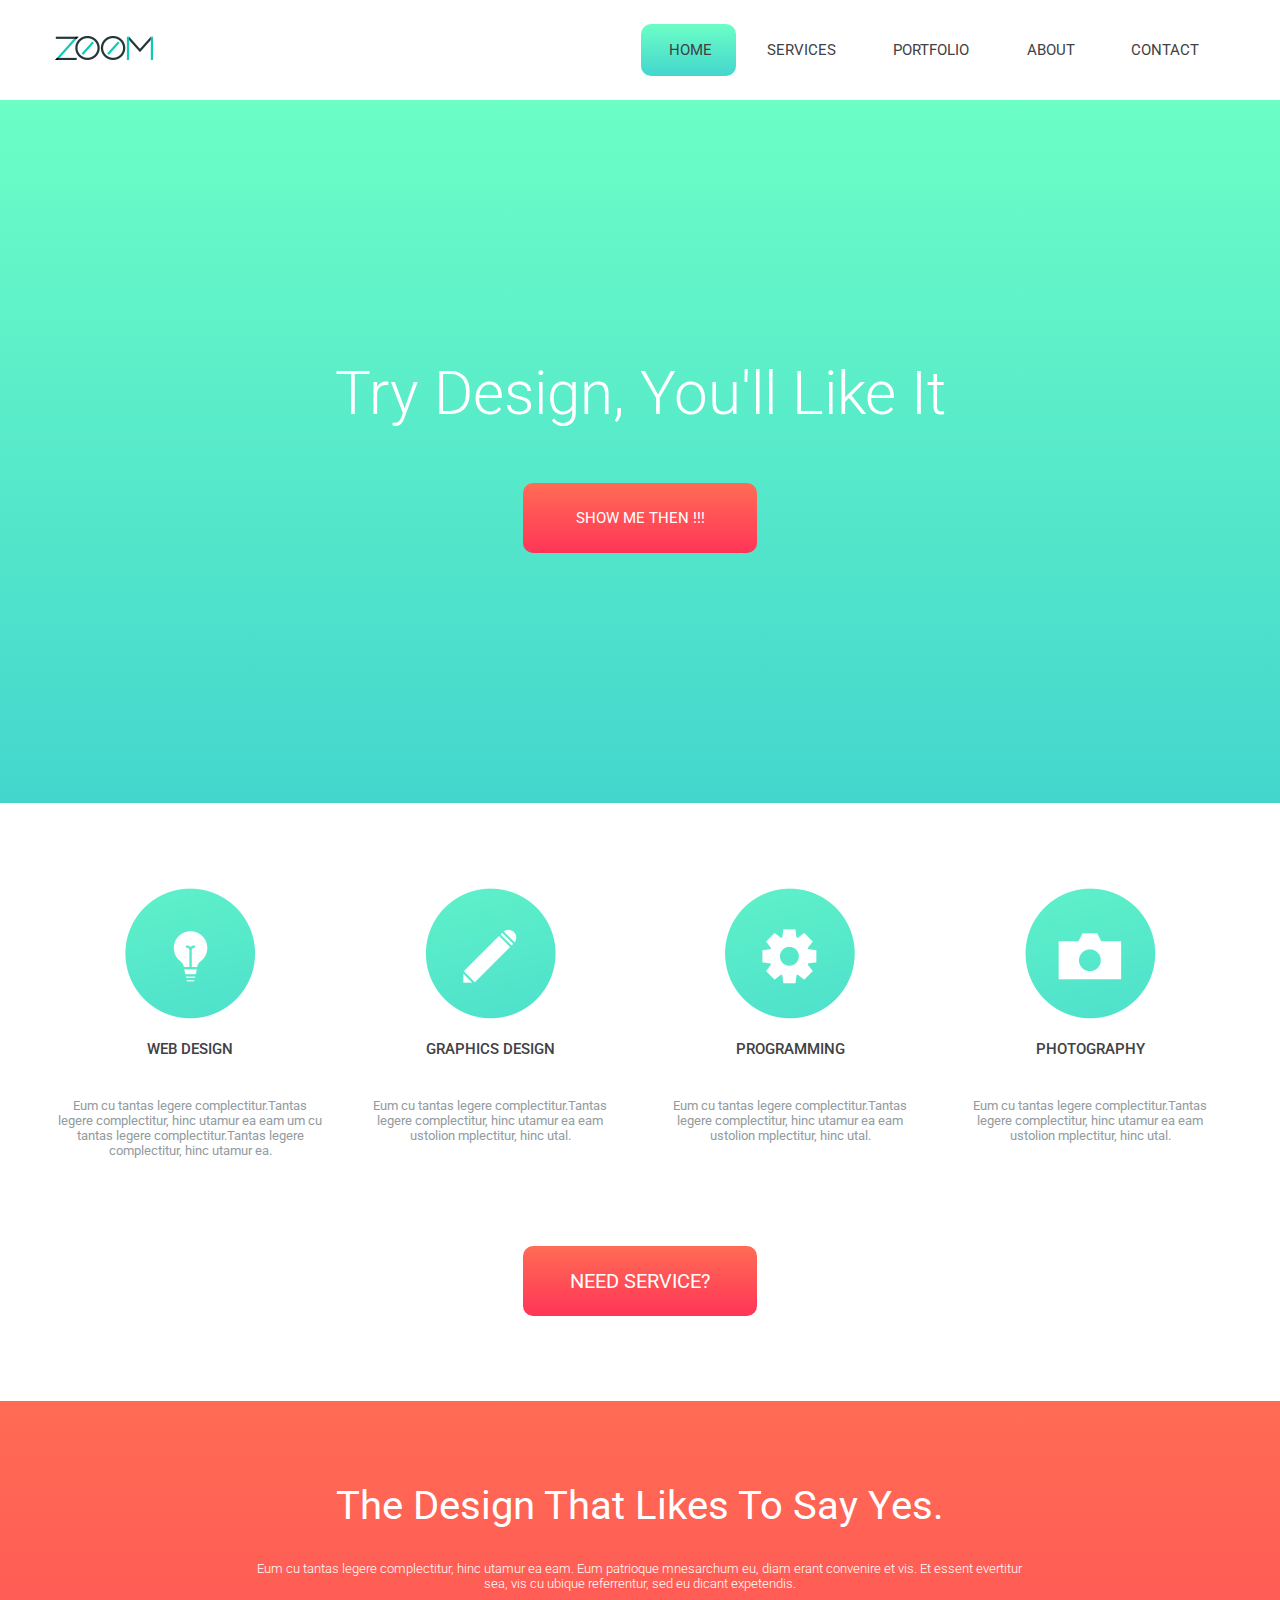
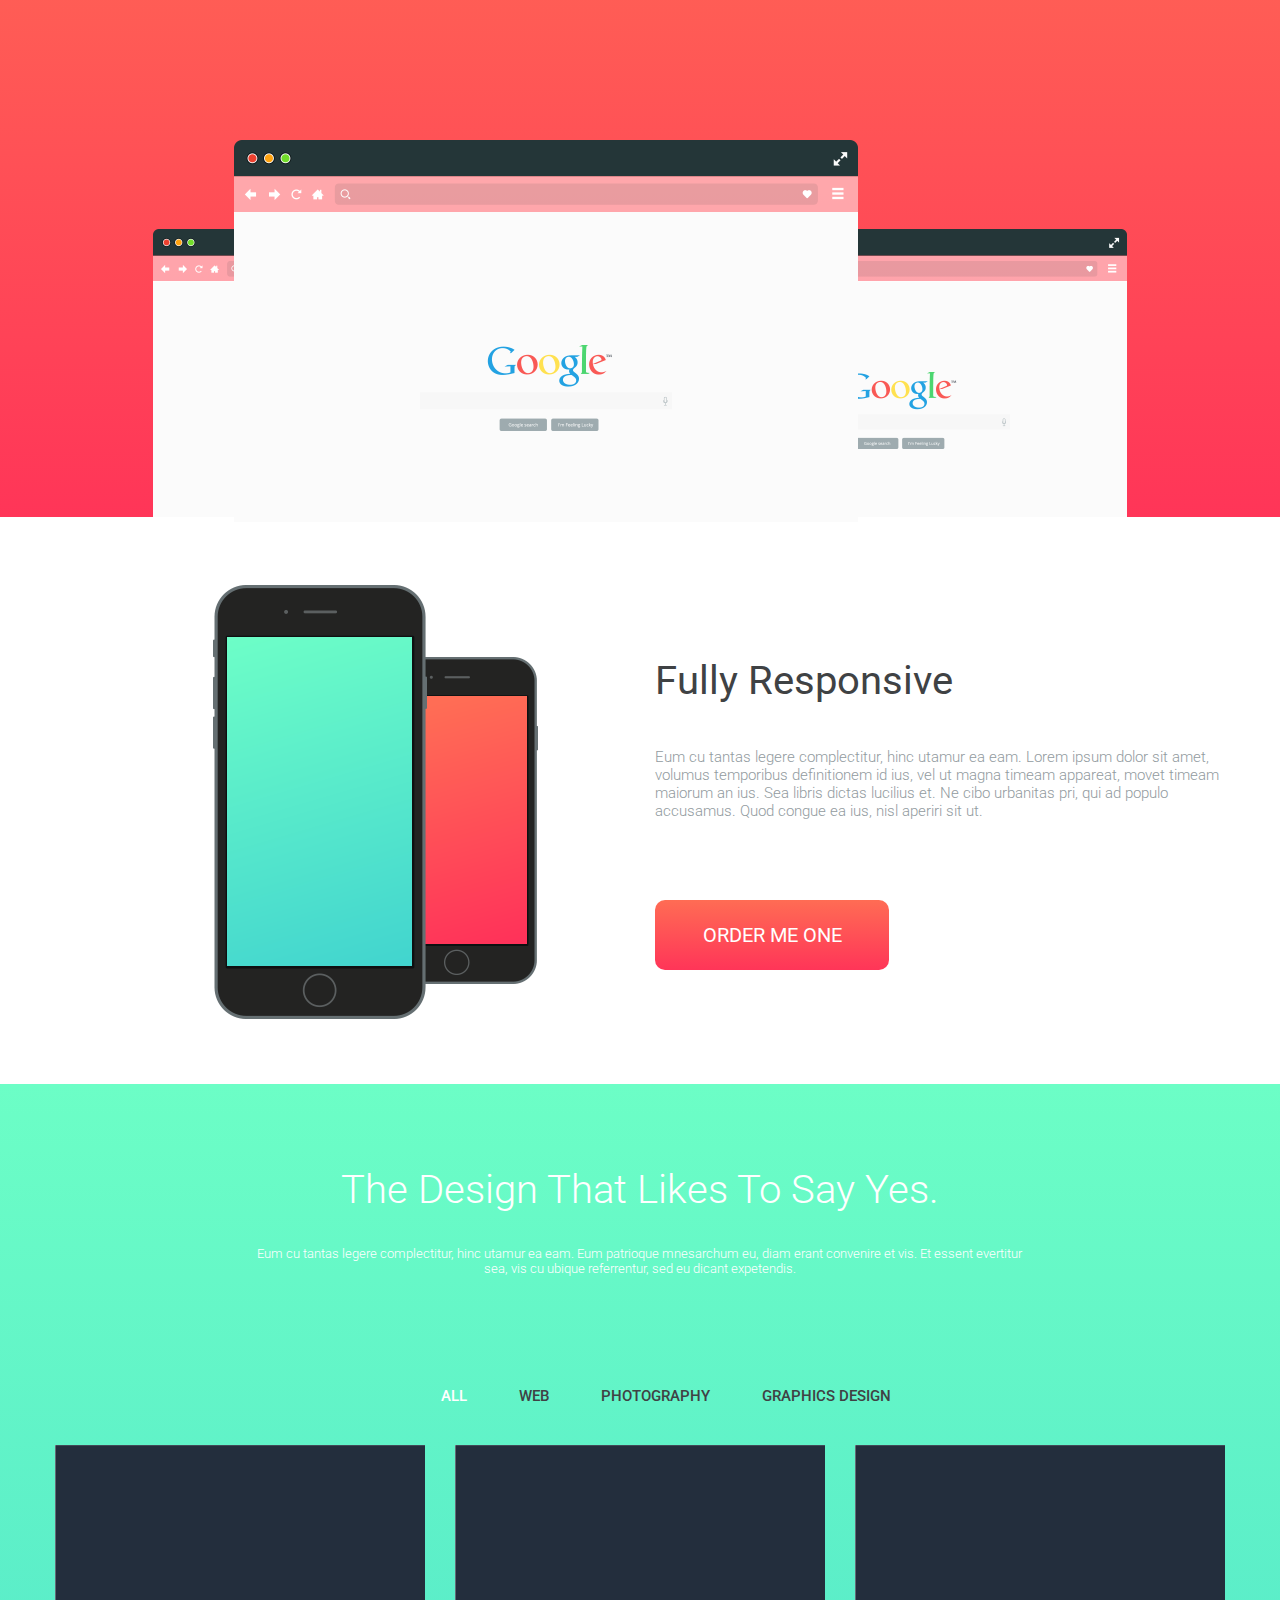
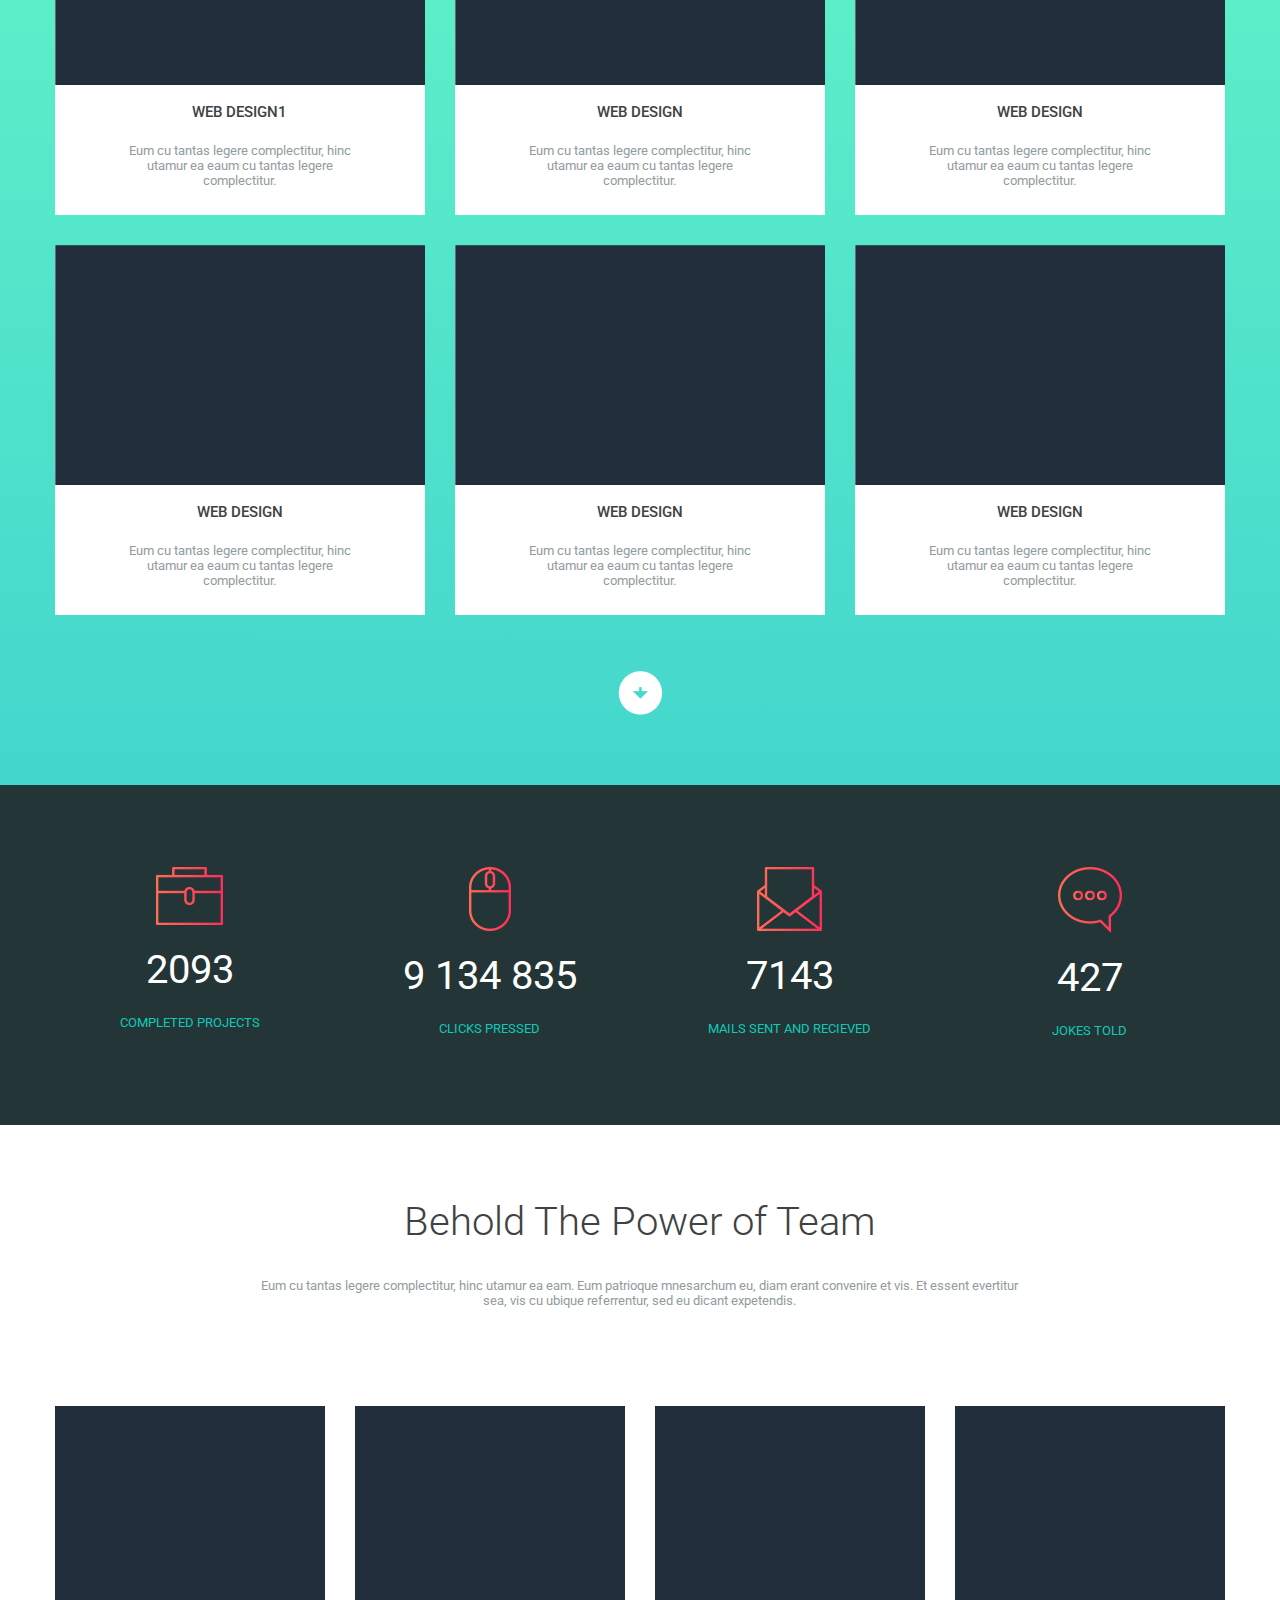
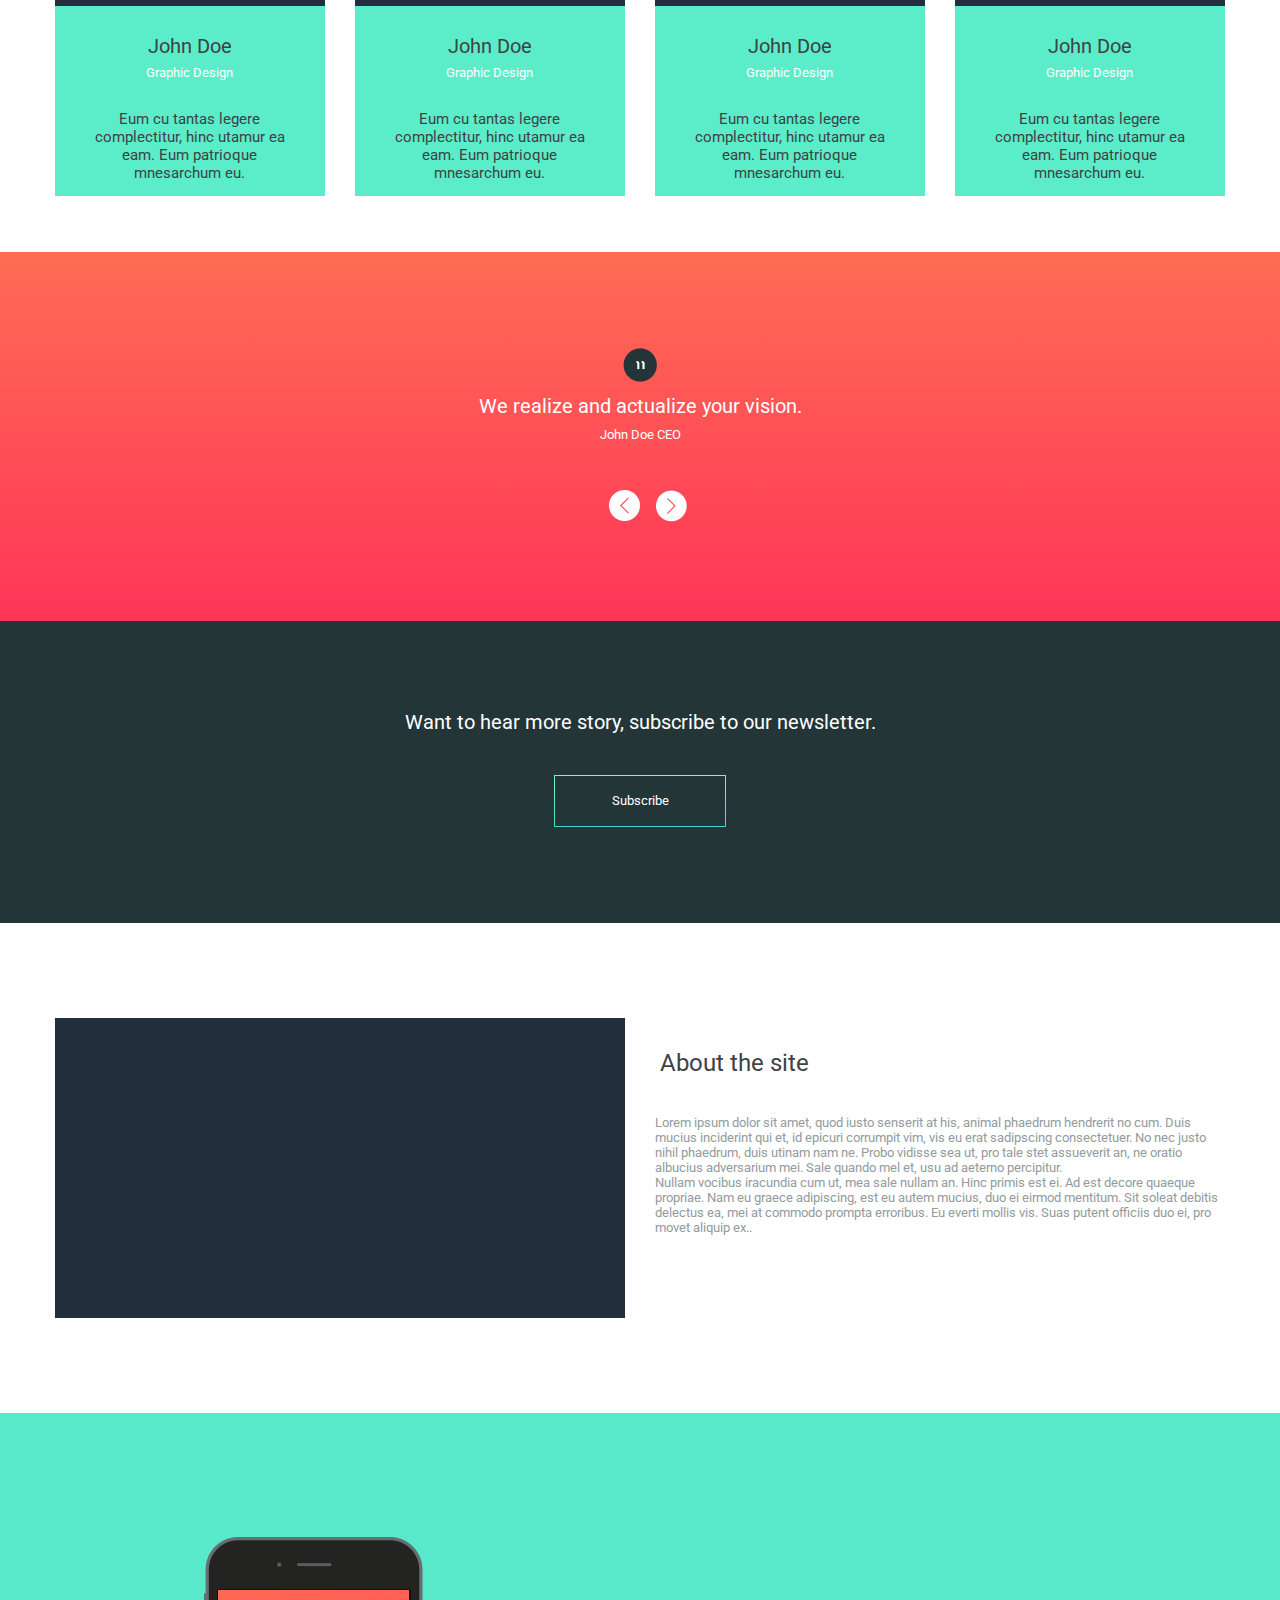
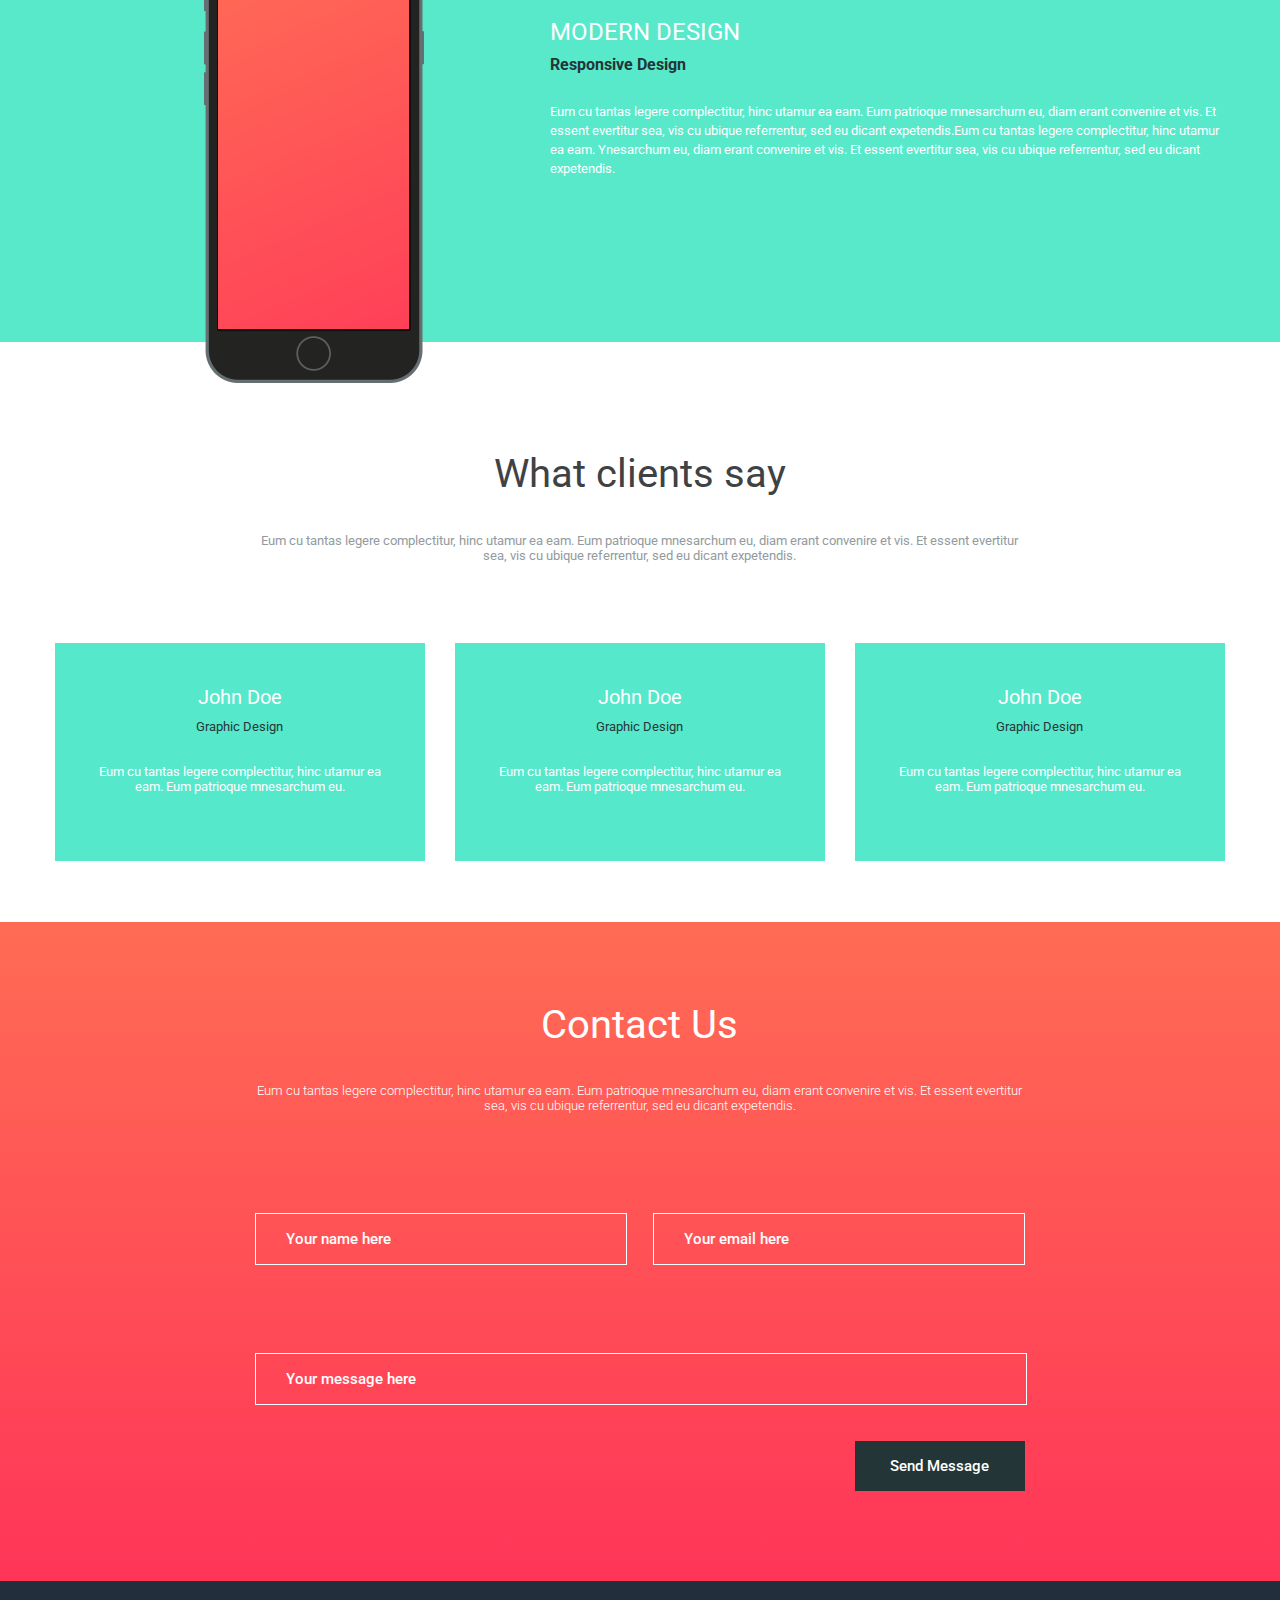
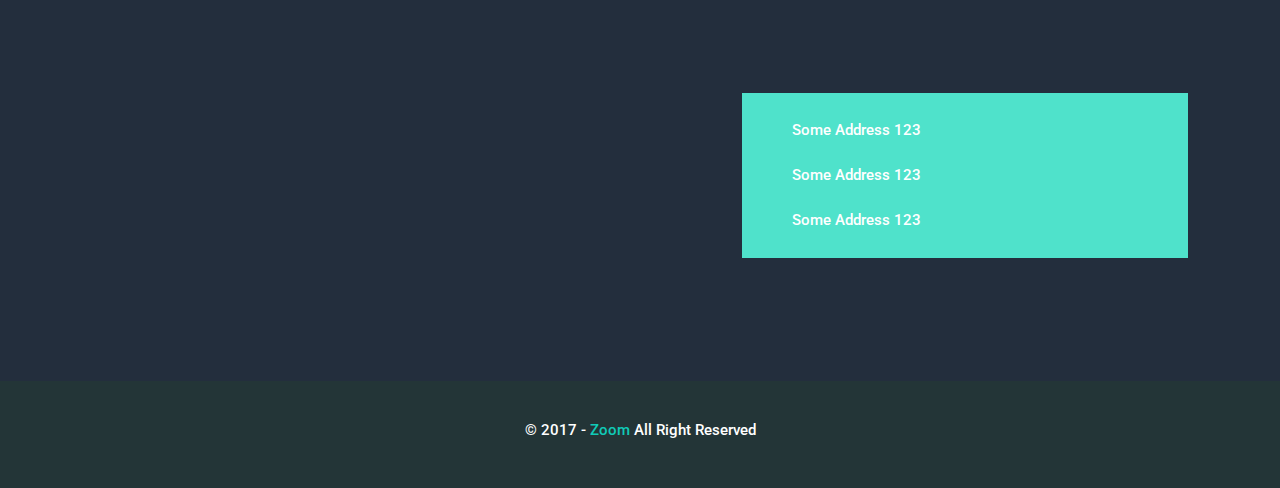
<file: design-project-static/index.html>
<!DOCTYPE html>
<html lang="en">

<head>
    <!--[if lt IE 9]>
    <script src="/js/html5shiv.js"></script>
    <![endif]-->
    <meta charset="UTF-8">
    <meta name="viewport" content="width=device-width, initial-scale=1.0">
    <meta http-equiv="X-UA-Compatible" content="ie=edge">
    <title>Design Major Project(Static)</title>
    <link rel="stylesheet" href="./css/reset.css">
    <link rel="stylesheet" href="./css/layout.css">
    <link rel="stylesheet" href="./css/styles.css">
</head>

<body>
    <header class="container">
        <div class="content clearfix">
            <div class="logo">
                <a href="#"><img src="images/logo.png" alt="ZOOM logo"></a>
            </div>
            <nav>
                <ul>
                    <li class="active"><a href="#">Home</a></li>
                    <li><a href="#">Services</a></li>
                    <li><a href="#">Portfolio</a></li>
                    <li><a href="#">About</a></li>
                    <li><a href="#">contact</a></li>
                </ul>
            </nav>
        </div>
    </header>

    <main>
        <div class="hero">
            <div class="container">
                <div class="content">
                    <h1>Try Design, You'll Like It</h1>
                    <div class="btn"><a href="#">Show Me Then !!!</a></div>
                </div>
            </div>
        </div>

        <div class="services">
            <div class="container">
                <div class="content ">
                    <div class="service-wrapper clearfix">
                        <ul>
                            <li>
                                <a href="#">
                                    <div class="service">
                                        <figure>
                                            <img src="images/services/web-design.png" alt="web design logo">
                                        </figure>
                                        <h2>Web Design</h2>
                                        <p>Eum cu tantas legere complectitur.Tantas legere complectitur, hinc utamur ea
                                            eam um cu tantas legere complectitur.Tantas legere complectitur, hinc utamur
                                            ea.</p>
                                    </div>
                                </a>
                            </li>
                            <li>
                                <a href="#">
                                    <div class="service">
                                        <figure>
                                            <img src="images/services/graphics-design.png" alt="web design logo">
                                        </figure>
                                        <H2>Graphics Design</h2>
                                        <p>Eum cu tantas legere complectitur.Tantas legere complectitur, hinc utamur ea
                                            eam
                                            ustolion mplectitur, hinc utal.</p>
                                    </div>
                                </a>
                            </li>
                            <li>
                                <a href="#">
                                    <div class="service">
                                        <figure>
                                            <img src="images/services/programming.png" alt="web design logo">
                                        </figure>
                                        <h2>Programming</h2>
                                        <p>Eum cu tantas legere complectitur.Tantas legere complectitur, hinc utamur ea
                                            eam
                                            ustolion mplectitur, hinc utal.</p>
                                    </div>
                                </a>
                            </li>
                            <li>
                                <a href="#">
                                    <div class="service">
                                        <figure>
                                            <img src="images/services/photography.png" alt="web design logo">
                                        </figure>
                                        <h2>Photography</h2>
                                        <p>Eum cu tantas legere complectitur.Tantas legere complectitur, hinc utamur ea
                                            eam
                                            ustolion mplectitur, hinc utal.</p>
                                    </div>
                                </a>
                            </li>
                        </ul>
                    </div>
                    <div class="btn"><a href="#"> Need Service?</a></div>
                </div>
            </div>
        </div>

        <div class="browser-add">
            <div class="container">
                <div class="content">
                    <div class="heading">
                        <h2>The Design That Likes To Say Yes.</h2>
                        <p>Eum cu tantas legere complectitur, hinc utamur ea eam. Eum patrioque mnesarchum eu, diam
                            erant convenire et vis. Et essent evertitur sea, vis cu ubique referrentur, sed eu dicant
                            expetendis.</p>
                    </div>
                    <div class="browser-images clearfix">
                        <figure class="left">
                            <img src="images/browser-add/side.png" alt="a website mockup" />
                        </figure>
                        <figure class="right">
                            <img src="images/browser-add/side.png" alt="a website mockup" />
                        </figure>
                        <figure class="middle">
                            <img src="images/browser-add/middle.png" alt="A mockup of google.com" />
                        </figure>
                    </div>
                </div>
            </div>
        </div>

        <div class="phone-add">
            <div class="container clearfix">
                <div class="content">
                    <div class="phone-images clearfix">
                        <figure class="big">
                            <img src="images/mobile-add/big.png" alt="a mobile mockup">
                        </figure>
                        <figure class="small">
                            <img src="images/mobile-add/small.png" alt="a mobile mockup">
                        </figure>
                    </div>
                    <div class="info clearfix">
                        <h2>Fully Responsive</h2>
                        <p>Eum cu tantas legere complectitur, hinc utamur ea eam. Lorem ipsum dolor sit amet, volumus
                            temporibus definitionem id ius, vel ut magna timeam appareat, movet timeam maiorum an ius.
                            Sea libris dictas lucilius et. Ne cibo urbanitas pri, qui ad populo accusamus. Quod congue
                            ea ius, nisl aperiri sit ut.</p>
                        <div class="btn"><a href="#"> ORDER ME ONE</a></div>
                    </div>
                </div>
            </div>
        </div>

        <div class="portfolio">
            <div class="container">
                <div class="content">
                    <div class="heading">
                        <h2>The Design That Likes To Say Yes.</h2>
                        <p>Eum cu tantas legere complectitur, hinc utamur ea eam. Eum patrioque mnesarchum eu, diam
                            erant convenire et vis. Et essent evertitur sea, vis cu ubique referrentur, sed eu dicant
                            expetendis.</p>
                    </div>
                    <div class="works">
                        <div class="tabs">
                            <ul class="clearfix">
                                <li class="active"><a href="#">ALL</a></li>
                                <li><a href="#">Web</a></li>
                                <li><a href="#">Photography</a></li>
                                <li><a href="#">Graphics Design</a></li>
                            </ul>
                        </div>
                        <ul class="clearfix">
                            <li>
                                <a href="#">
                                    <div class="work">
                                        <figure>
                                            <img src="images/portfolio/image.png" alt="Web Design Image">
                                        </figure>
                                        <h2>Web Design1</h2>
                                        <p>Eum cu tantas legere complectitur, hinc utamur ea eaum cu tantas legere
                                            complectitur.</p>
                                    </div>
                                </a>
                            </li>
                            <li>
                                <a href="#">
                                    <div class="work">
                                        <figure>
                                            <img src="images/portfolio/image.png" alt="Web Design Image">
                                        </figure>
                                        <h2>Web Design</h2>
                                        <p>Eum cu tantas legere complectitur, hinc utamur ea eaum cu tantas legere
                                            complectitur.</p>
                                    </div>
                                </a>
                            </li>
                            <li>
                                <a href="#">
                                    <div class="work">
                                        <figure>
                                            <img src="images/portfolio/image.png" alt="Web Design Image">
                                        </figure>
                                        <h2>Web Design</h2>
                                        <p>Eum cu tantas legere complectitur, hinc utamur ea eaum cu tantas legere
                                            complectitur.</p>
                                    </div>
                                </a>
                            </li>
                            <li>
                                <a href="#">
                                    <div class="work">
                                        <figure>
                                            <img src="images/portfolio/image.png" alt="Web Design Image">
                                        </figure>
                                        <h2>Web Design</h2>
                                        <p>Eum cu tantas legere complectitur, hinc utamur ea eaum cu tantas legere
                                            complectitur.</p>
                                    </div>
                                </a>
                            </li>
                            <li>
                                <a href="#">
                                    <div class="work">
                                        <figure>
                                            <img src="images/portfolio/image.png" alt="Web Design Image">
                                        </figure>
                                        <h2>Web Design</h2>
                                        <p>Eum cu tantas legere complectitur, hinc utamur ea eaum cu tantas legere
                                            complectitur.</p>
                                    </div>
                                </a>
                            </li>
                            <li>
                                <a href="#">
                                    <div class="work">
                                        <figure>
                                            <img src="images/portfolio/image.png" alt="Web Design Image">
                                        </figure>
                                        <h2>Web Design</h2>
                                        <p>Eum cu tantas legere complectitur, hinc utamur ea eaum cu tantas legere
                                            complectitur.</p>
                                    </div>
                                </a>
                            </li>
                        </ul>
                        <figure>
                            <a href="#">
                                <img src="images/portfolio/down-arrow.png" alt="Seww more works">
                            </a>
                        </figure>
                    </div>
                </div>
            </div>
        </div>

        <div class="stats">
            <div class="container">
                <div class="content">
                    <ul class="clearfix">
                        <li>
                            <a href="#">
                                <figure>
                                    <img src="images/stats/completed-projects.png" alt="completed projects">
                                </figure>
                                <span class="number">2093</span>
                                <span class="context">Completed Projects</span>
                            </a>
                        </li>
                        <li>
                            <a href="#">
                                <figure>
                                    <img src="images/stats/clicks.png" alt="completed projects">
                                </figure>
                                <span class="number">9 134 835</span>
                                <span class="context">Clicks Pressed</span>
                            </a>
                        </li>
                        <li>
                            <a href="#">
                                <figure>
                                    <img src="images/stats/mails.png" alt="completed projects">
                                </figure>
                                <span class="number">7143</span>
                                <span class="context">Mails sent and recieved</span>
                            </a>
                        </li>
                        <li>
                            <a href="#">
                                <figure>
                                    <img src="images/stats/jokes.png" alt="completed projects">
                                </figure>
                                <span class="number">427</span>
                                <span class="context">jokes told</span>
                            </a>
                        </li>
                    </ul>
                </div>
            </div>
        </div>

        <div class="team">
            <div class="container">
                <div class="content">
                    <div class="heading">
                        <h2>Behold The Power of Team</h2>
                        <p>Eum cu tantas legere complectitur, hinc utamur ea eam. Eum patrioque mnesarchum eu, diam
                            erant convenire et vis. Et essent evertitur sea, vis cu ubique referrentur, sed eu dicant
                            expetendis.</p>
                    </div>
                    <ul class="clearfix">
                        <li>
                            <a href="#">
                                <div class="member">
                                    <figure>
                                        <img src="images/team/member.png" alt="John Doe">
                                    </figure>
                                    <div class="details">
                                        <p class="name">John Doe</p>
                                        <p class="post">Graphic Design</p>
                                        <p class="info">Eum cu tantas legere complectitur, hinc utamur ea eam. Eum
                                            patrioque mnesarchum eu.</p>
                                    </div>
                                </div>
                            </a>
                        </li>
                        <li>
                            <a href="#">
                                <div class="member">
                                    <figure>
                                        <img src="images/team/member.png" alt="John Doe">
                                    </figure>
                                    <div class="details">
                                        <p class="name">John Doe</p>
                                        <p class="post">Graphic Design</p>
                                        <p class="info">Eum cu tantas legere complectitur, hinc utamur ea eam. Eum
                                            patrioque mnesarchum eu.</p>
                                    </div>
                                </div>
                            </a>
                        </li>
                        <li>
                            <a href="#">
                                <div class="member">
                                    <figure>
                                        <img src="images/team/member.png" alt="John Doe">
                                    </figure>
                                    <div class="details">
                                        <p class="name">John Doe</p>
                                        <p class="post">Graphic Design</p>
                                        <p class="info">Eum cu tantas legere complectitur, hinc utamur ea eam. Eum
                                            patrioque mnesarchum eu.</p>
                                    </div>
                                </div>
                            </a>
                        </li>
                        <li>
                            <a href="#">
                                <div class="member">
                                    <figure>
                                        <img src="images/team/member.png" alt="John Doe">
                                    </figure>
                                    <div class="details">
                                        <p class="name">John Doe</p>
                                        <p class="post">Graphic Design</p>
                                        <p class="info">Eum cu tantas legere complectitur, hinc utamur ea eam. Eum
                                            patrioque mnesarchum eu.</p>
                                    </div>
                                </div>
                            </a>
                        </li>
                    </ul>
                </div>
            </div>
        </div>

        <div class="quotes">
            <div class="container">
                <div class="content">
                    <figure>
                        <img src="images/quote/quote.png" alt="Quotes Symbol">
                    </figure>
                    <div class="quote">
                        <span class="a-quote">We realize and actualize your vision.</span>
                        <span class="name">John Doe CEO</span>
                        <div class="navigation clearfix">
                            <figure class="previous"><a href="#"><img src="images/quote/previous.png"
                                        alt="previous quote"></a></figure>
                            <figure class="next"><a href="#"><img src="images/quote/next.png" alt="next quote"></a>
                            </figure>
                        </div>
                    </div>
                </div>
            </div>
        </div>

        <div class="newsletter">
            <div class="container">
                <div class="content">
                    <h2>Want to hear more story, subscribe to our newsletter.</h2>
                    <div class="btn"><a href="#"> Subscribe</a></div>
                </div>
            </div>
        </div>

        <div class="about">
            <div class="container">
                <div class="content clearfix">
                    <figure>
                        <img src="images/about/image.png" alt="photo of the company">
                    </figure>
                    <div class="info">
                        <h2>About the site</h2>
                        <p>Lorem ipsum dolor sit amet, quod iusto senserit at his, animal phaedrum hendrerit no cum.
                            Duis mucius inciderint qui et, id epicuri corrumpit vim, vis eu erat sadipscing
                            consectetuer. No nec justo nihil phaedrum, duis utinam nam ne. Probo vidisse sea ut, pro
                            tale stet assueverit an, ne oratio albucius adversarium mei. Sale quando mel et, usu ad
                            aeterno percipitur.
                            <br>
                            Nullam vocibus iracundia cum ut, mea sale nullam an. Hinc primis est ei. Ad est decore
                            quaeque propriae. Nam eu graece adipiscing, est eu autem mucius, duo ei eirmod mentitum. Sit
                            soleat debitis delectus ea, mei at commodo prompta erroribus. Eu everti mollis vis. Suas
                            putent officiis duo ei, pro movet aliquip ex..</p>
                    </div>
                </div>
            </div>
        </div>

        <div class="modern-design">
            <div class="container">
                <div class="content clearfix">
                    <figure>
                        <img src="images/modern-design/modern-design.png" alt="an image of mobile">
                    </figure>

                    <div class="info">
                        <h2>Modern Design</h2>
                        <p>
                            <span class="context"><strong> Responsive Design</strong></span>
                            <span class="description">Eum cu tantas legere complectitur, hinc utamur ea eam. Eum
                                patrioque mnesarchum eu,
                                diam erant convenire et vis. Et essent evertitur sea, vis cu ubique referrentur, sed eu
                                dicant expetendis.Eum cu tantas legere complectitur, hinc utamur ea eam.
                                Ynesarchum eu, diam erant convenire et vis. Et essent evertitur sea, vis cu ubique
                                referrentur, sed eu dicant expetendis.</span>
                        </p>
                    </div>
                </div>
            </div>
        </div>

        <div class="clients">
            <div class="container">
                <div class="content">
                    <div class="heading">
                        <h2>What clients say</h2>
                        <p>Eum cu tantas legere complectitur, hinc utamur ea eam. Eum patrioque mnesarchum eu, diam
                            erant convenire et vis. Et essent evertitur sea, vis cu ubique referrentur, sed eu dicant
                            expetendis.</p>
                    </div>
                    <ul class="clearfix">
                        <li>
                            <a href="#">
                                <div class="client">
                                    <p class="name">John Doe</p>
                                    <p class="post">Graphic Design</p>
                                    <p class="info">Eum cu tantas legere complectitur, hinc utamur ea eam. Eum
                                        patrioque mnesarchum eu.</p>
                                </div>
                            </a>
                        </li>
                        <li>
                            <a href="#">
                                <div class="client">
                                    <p class="name">John Doe</p>
                                    <p class="post">Graphic Design</p>
                                    <p class="info">Eum cu tantas legere complectitur, hinc utamur ea eam. Eum
                                        patrioque mnesarchum eu.</p>
                                </div>
                            </a>
                        </li>
                        <li>
                            <a href="#">
                                <div class="client">
                                    <p class="name">John Doe</p>
                                    <p class="post">Graphic Design</p>
                                    <p class="info">Eum cu tantas legere complectitur, hinc utamur ea eam. Eum
                                        patrioque mnesarchum eu.</p>
                                </div>
                            </a>
                        </li>
                    </ul>
                </div>
            </div>
        </div>

        <div class="contact">
            <div class="container">
                <div class="content">
                    <div class="heading">
                        <h2>Contact Us</h2>
                        <p>Eum cu tantas legere complectitur, hinc utamur ea eam. Eum patrioque mnesarchum eu, diam
                            erant convenire et vis. Et essent evertitur sea, vis cu ubique referrentur, sed eu dicant
                            expetendis.</p>
                    </div>
                    <form action="#" class="clearfix">
                        <input type="text" name="name" class="name" placeholder="Your name here" />
                        <input type="text" name="email" class="email" placeholder="Your email here" />
                        <input type="text" name="message" class="message" placeholder="Your message here" />
                        <input type="submit" class="btn" value="Send Message" />
                    </form>
                </div>
            </div>
        </div>

        <div class="location">
            <div class="container">
                <div class="content clearfix">
                    <div class="info">
                        <span class="address">Some Address 123</span>
                        <span class="email">Some Address 123</span>
                        <span class="phone-no">Some Address 123</span>
                    </div>
                </div>
            </div>
        </div>

    </main>

    <footer>
        <div class="container">
            <div class="content">
                &copy; 2017 - <span class="company"><a href="#">Zoom</a></span> All Right Reserved
            </div>
        </div>
    </footer>
</body>

</html>
</file>
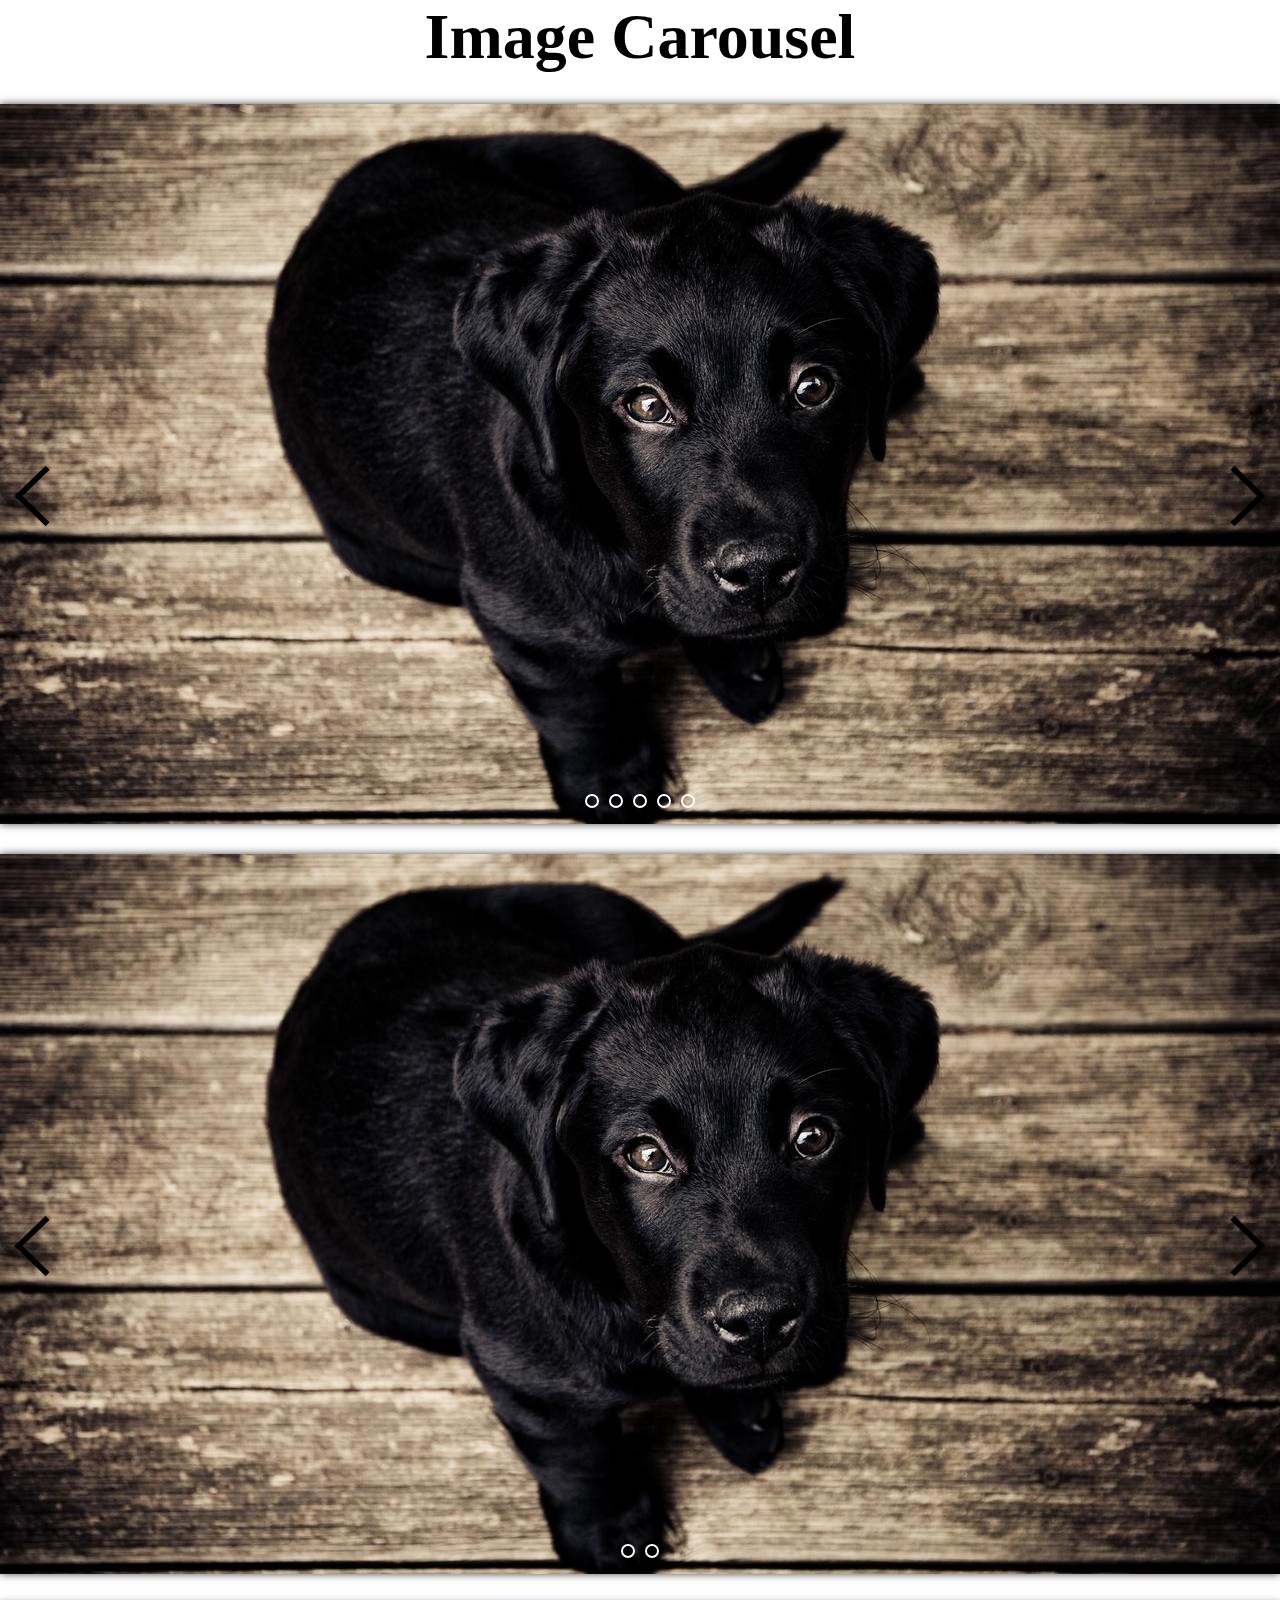
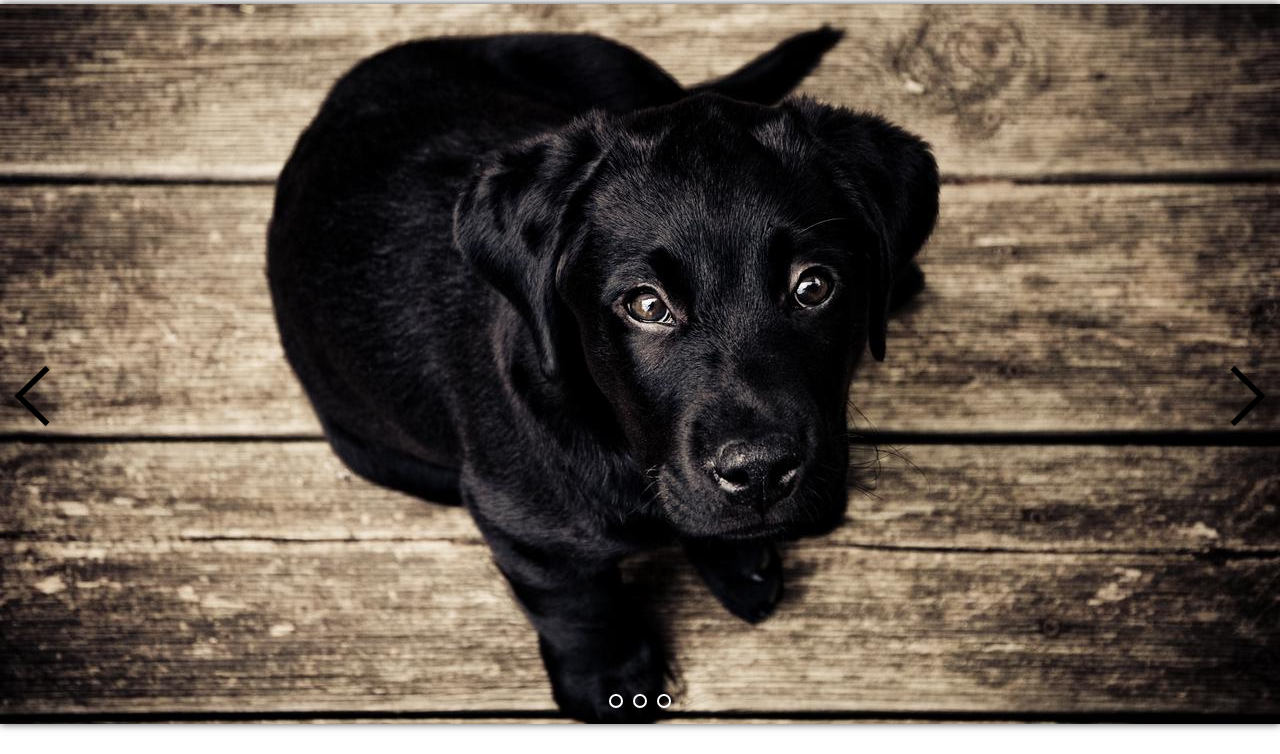
<file: js-projects/ast1/index.html>
<!DOCTYPE html>
<html lang="en">

<head>
  <meta charset="UTF-8">
  <meta name="viewport" content="width=device-width, initial-scale=1.0">
  <meta http-equiv="X-UA-Compatible" content="ie=edge">
  <script src="script.js"></script>
  <link rel="stylesheet" href="style.css">
  <title>Assignment 1: Image Carousel</title>
</head>

<body>

  <h1>Image Carousel</h1>

  <div class="carousel-container">
    <div class="carousel-image-wrapper">
      <img src="images/image1.jpg" alt="image 1">
      <img src="images/image2.jpg" alt="image 1">
      <img src="images/image3.jpg" alt="image 1">
      <img src="images/image4.jpg" alt="image 1">
      <img src="images/image5.jpg" alt="image 1">
    </div>
  </div>

  <div class="carousel-container">
    <div class="carousel-image-wrapper">
      <img src="images/image1.jpg" alt="image 1">
      <img src="images/image2.jpg" alt="image 1">
    </div>
  </div>

  <div class="carousel-container">
    <div class="carousel-image-wrapper">
      <img src="images/image1.jpg" alt="image 1">
      <img src="images/image2.jpg" alt="image 1">
      <img src="images/image3.jpg" alt="image 1">
    </div>
  </div>
  <script>
    var carouselContainers = document.getElementsByClassName('carousel-container');

    Array.prototype.forEach.call(carouselContainers, function (carouselContainer) {
      carouselContainer = new Carousel(carouselContainer).init(1280, 720);
    });
  </script>
</body>

</html>
</file>
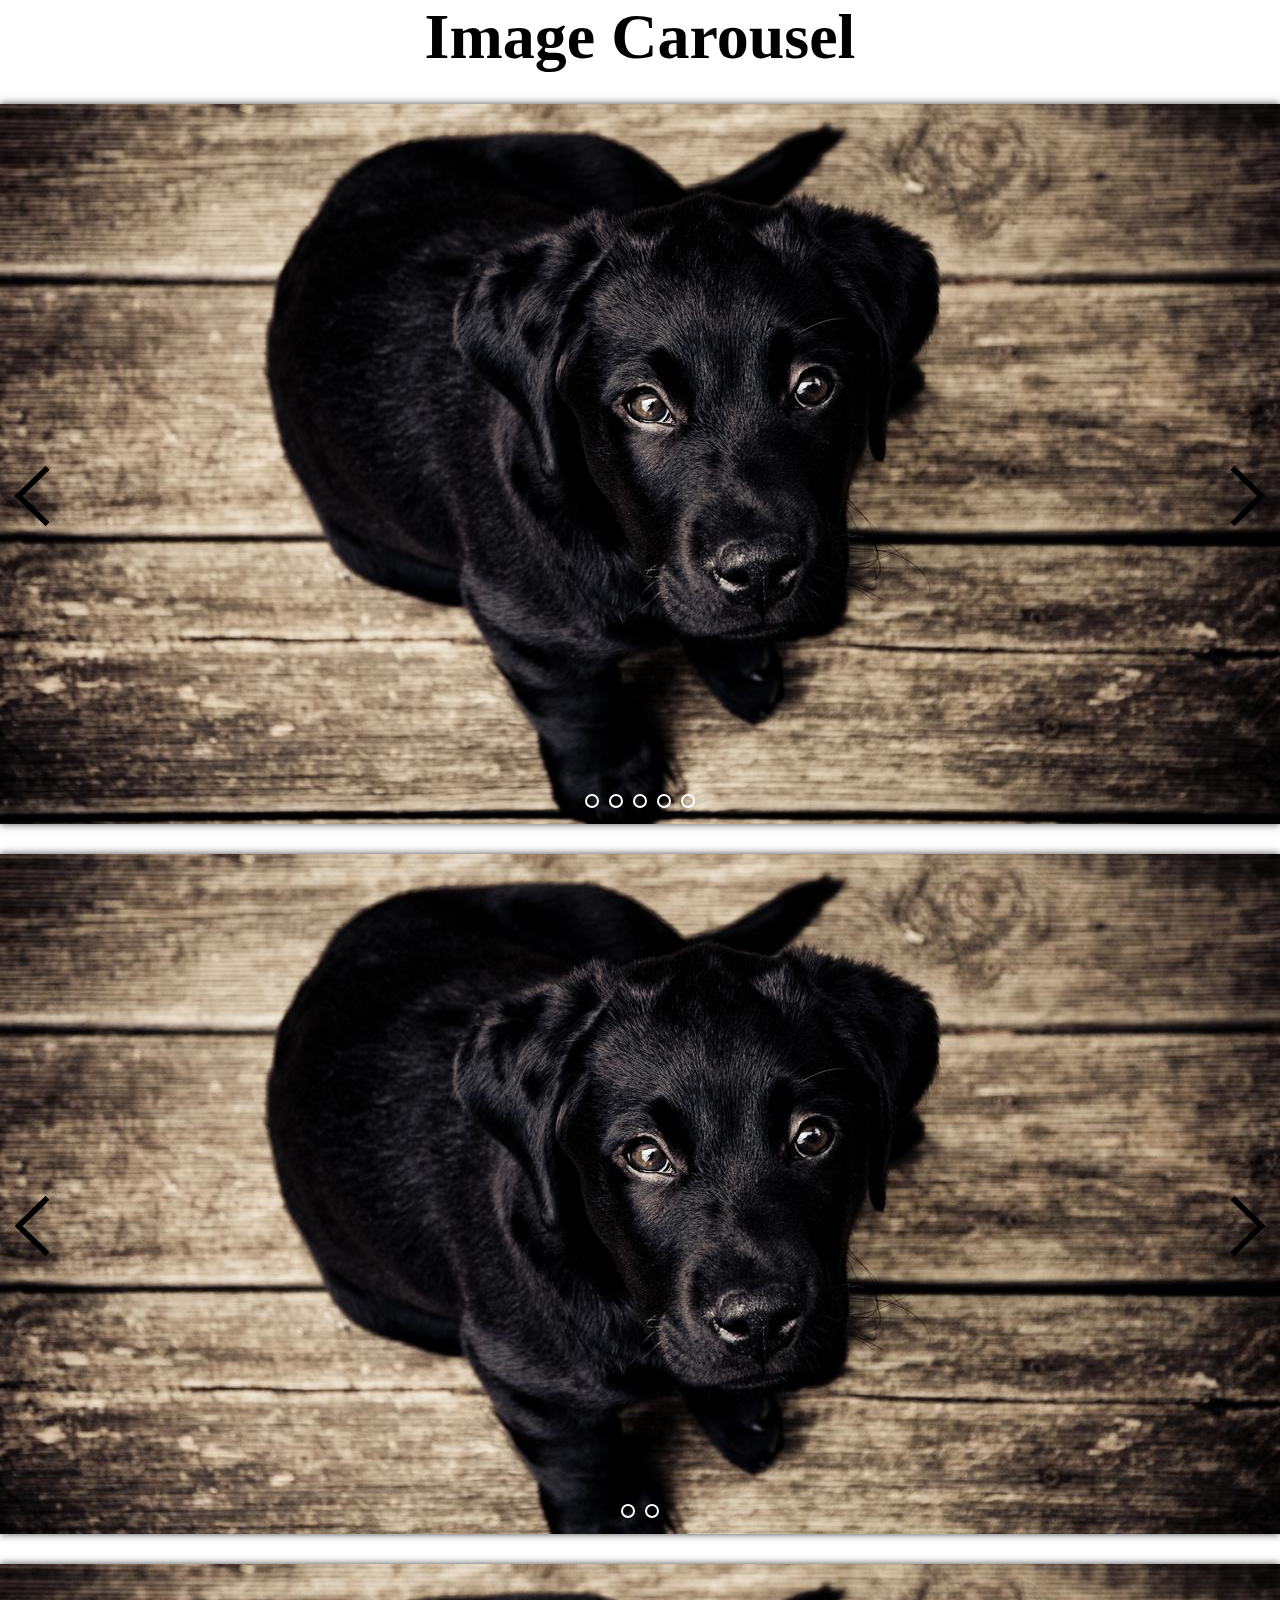
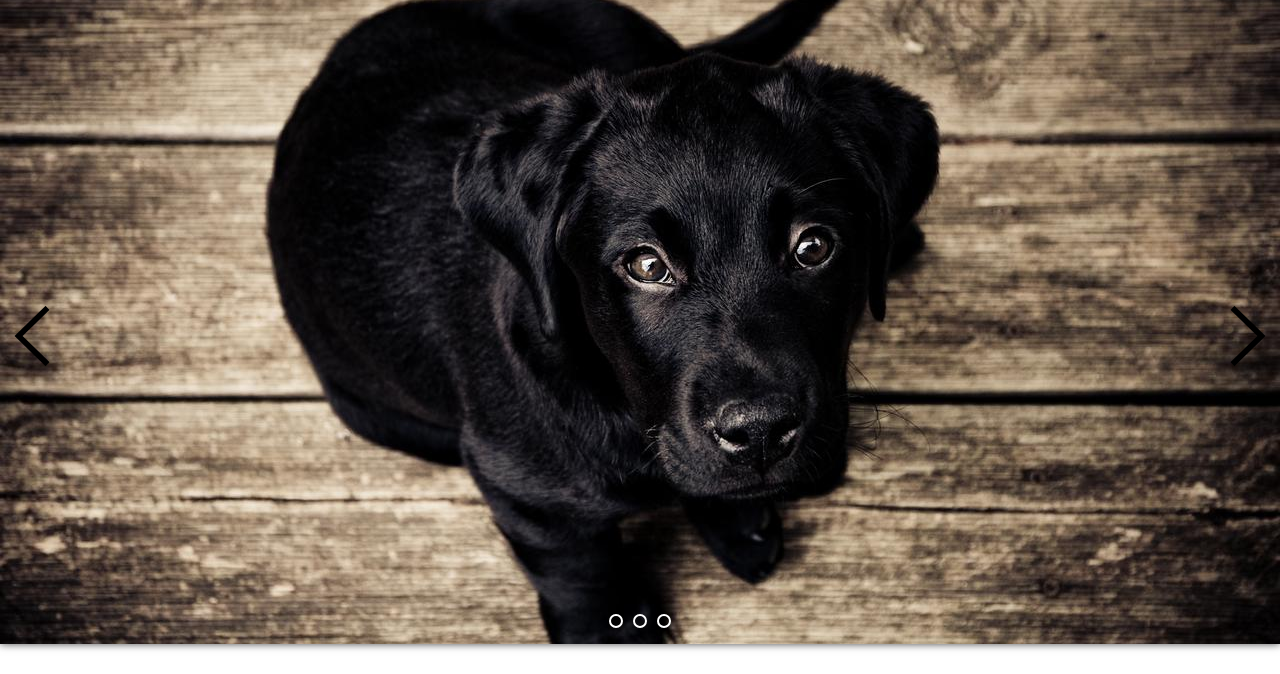
<file: js-projects/ast2/index.html>
<!DOCTYPE html>
<html lang="en">

<head>
  <meta charset="UTF-8">
  <meta name="viewport" content="width=device-width, initial-scale=1.0">
  <meta http-equiv="X-UA-Compatible" content="ie=edge">
  <script src="script.js"></script>
  <link rel="stylesheet" href="style.css">
  <title>Assignment 1: Image Carousel</title>
</head>

<body>

  <h1>Image Carousel</h1>

  <div class="carousel-container">
    <div class="carousel-image-wrapper">
      <img src="images/image1.jpg" alt="image 1">
      <img src="images/image2.jpg" alt="image 1">
      <img src="images/image3.jpg" alt="image 1">
      <img src="images/image4.jpg" alt="image 1">
      <img src="images/image5.jpg" alt="image 1">
    </div>
  </div>

  <div class="carousel-container">
    <div class="carousel-image-wrapper">
      <img src="images/image1.jpg" alt="image 1">
      <img src="images/image2.jpg" alt="image 1">
    </div>
  </div>

  <div class="carousel-container">
    <div class="carousel-image-wrapper">
      <img src="images/image1.jpg" alt="image 1">
      <img src="images/image2.jpg" alt="image 1">
      <img src="images/image3.jpg" alt="image 1">
    </div>
  </div>
  <script>
    new CarouselController('carousel-container').init({
      width: 1280,
      height: 720,
    }, {
      width: 1280,
      height: 680,
    }, {
      width: 1280,
      height: 680,
    });
  </script>
</body>

</html>
</file>
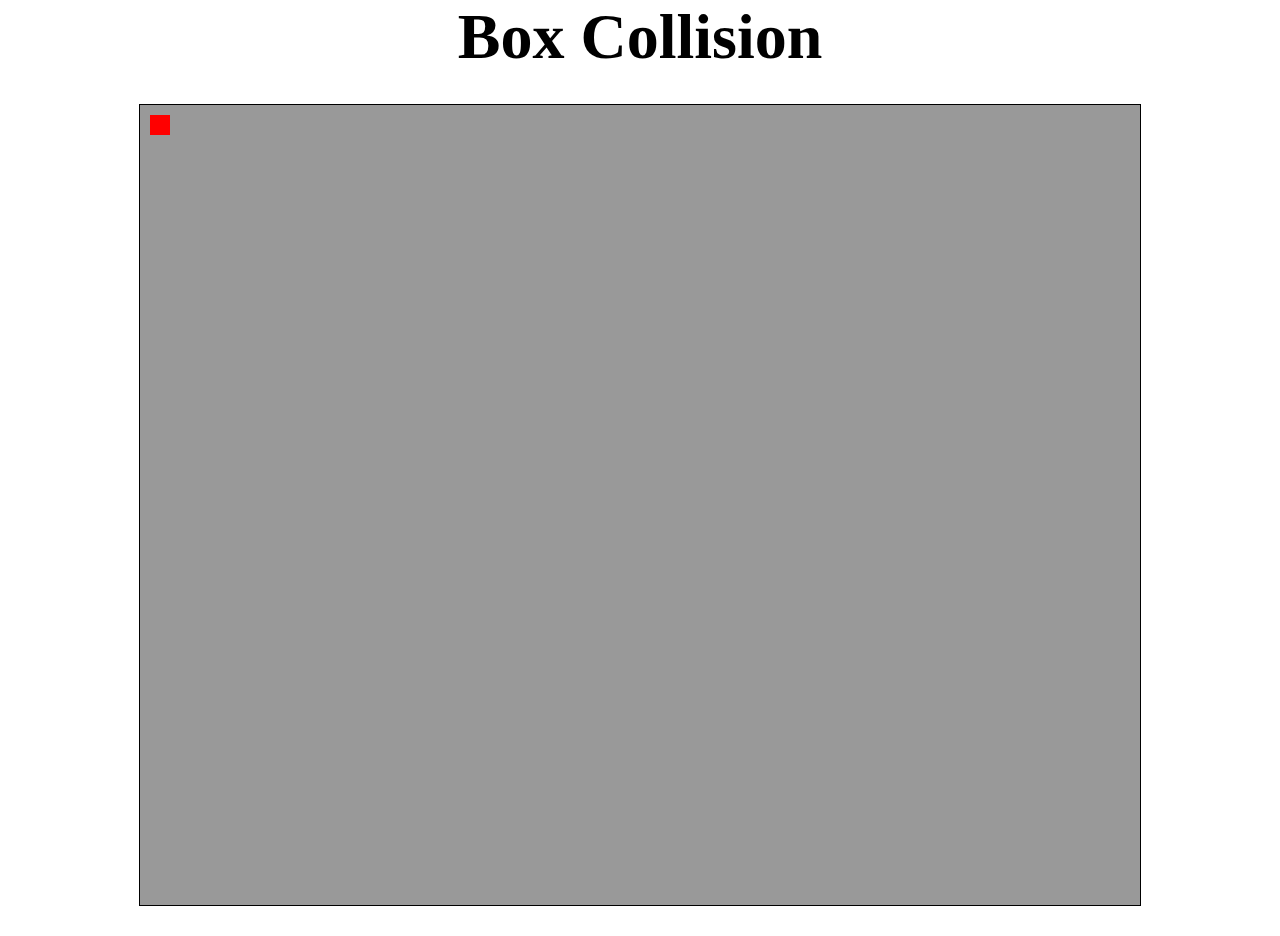
<file: js-projects/ast3/index.html>
<!DOCTYPE html>
<html lang="en">

<head>
  <meta charset="UTF-8">
  <meta name="viewport" content="width=device-width, initial-scale=1.0">
  <meta http-equiv="X-UA-Compatible" content="ie=edge">
  <title>Assignment 3: Box Collision and Ant Smasher</title>
  <link rel="stylesheet" href="assets/css/style.css">
</head>

<body>
  <h1>Box Collision</h1>
  <div class="app" id="app"></div>
  <script src="assets/js/script.js"></script>
  <!-- <script src="assets/js/try.js"></script> -->
  <script>
    var rootElement = document.getElementById('app');
    new Game(rootElement, 5).startGame();
  </script>
</body>

</html>
</file>
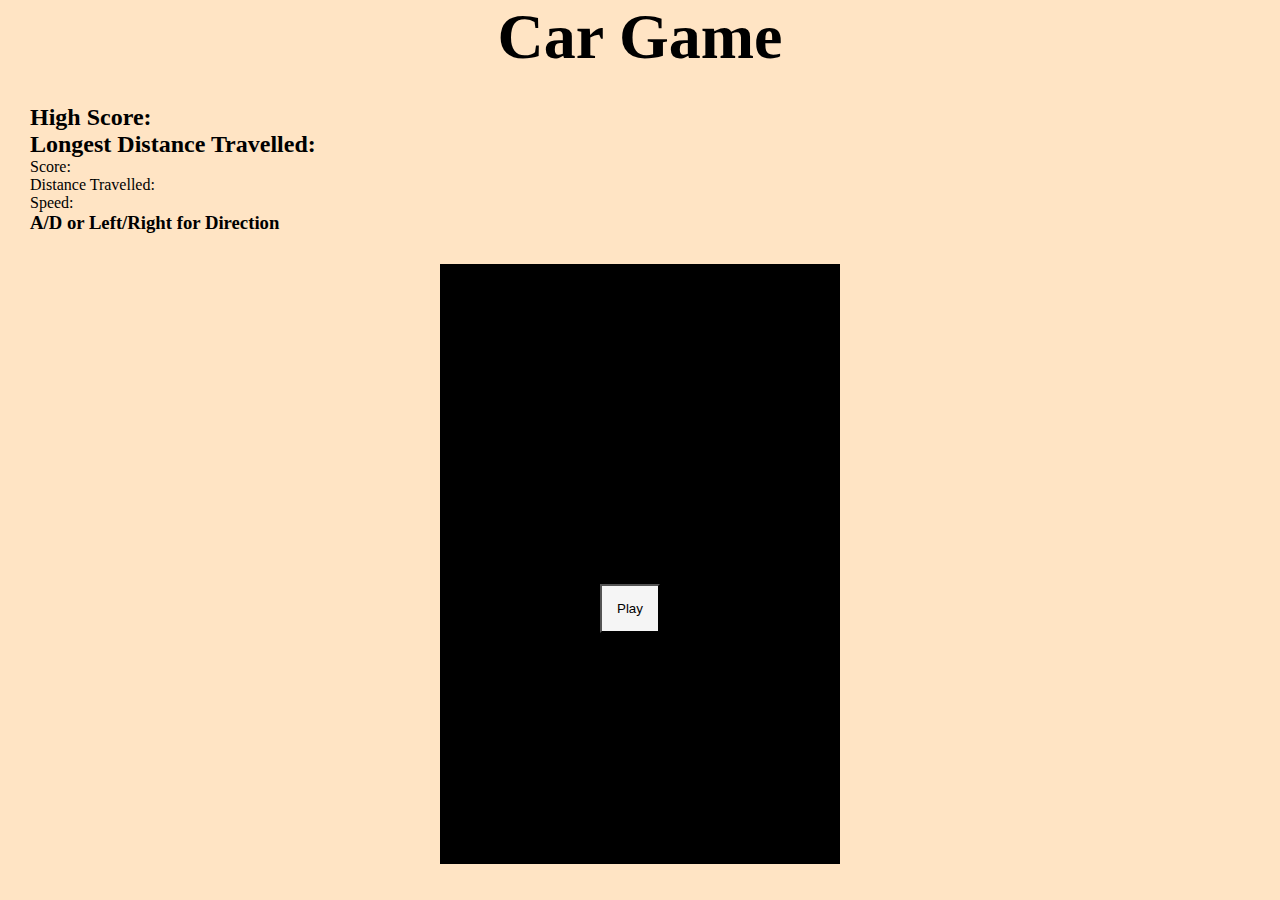
<file: js-projects/ast4/index.html>
<!DOCTYPE html>
<html lang="en">

<head>
  <meta charset="UTF-8">
  <meta name="viewport" content="width=device-width, initial-scale=1.0">
  <meta http-equiv="X-UA-Compatible" content="ie=edge">
  <link rel="stylesheet" href="assets/css/style.css">
  <title>Assignment 4: Car Game</title>
</head>

<body>
  <h1>Car Game</h1>
  <div class="car-race">
    <div class="info" id="info">
      <h2>High Score: <span id="highScore"></span></h2>
      <h2>Longest Distance Travelled: <span id="highestDistance"></span></h2>
      <div>Score:<span id="score"></span></div>
      <div>Distance Travelled:<span id="distanceTravelled"></span></div>
      <div>Speed: <span id="speed"></span></div>
      <div id="Message">
        <div id="highscore"></div>
        <div id="longestdistance"></div>
      </div>
      <h3>A/D or Left/Right for Direction</h3>
    </div>

    <div class="container-lane" id="container">
      <div class="container-strips" id="gameWrapper">
        <div class="game-pause-play" id="game-pause-play">
          <button id="play-btn">Play</button>
        </div>
      </div>
    </div>
  </div>
</body>
<script src="assets/js/constants.js"></script>
<script src="assets/js/style.js"></script>
<script src="assets/js/functions.js"></script>
<script src="assets/js/Car.js"></script>
<script src="assets/js/GameAnimation.js"></script>
<script>
  var parentElement = document.getElementById('gameWrapper');
  var gameAnimation = new GameAnimation(120, parentElement);

  window.addEventListener("keydown", gameAnimation.moveCar);

  var startRestartBtn = document.getElementById('play-btn');
  startRestartBtn.addEventListener("click", playRestart);
</script>

</html>
</file>
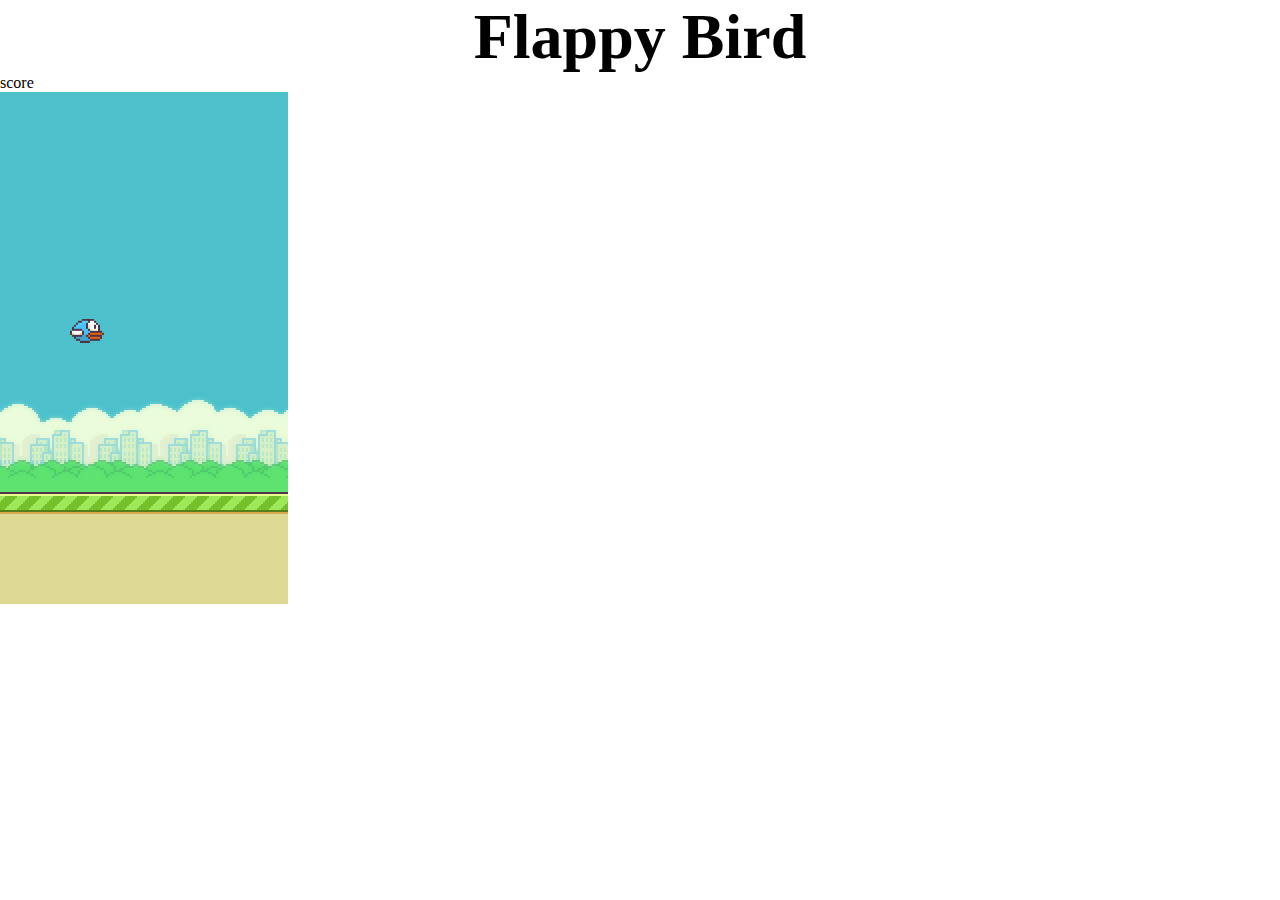
<file: js-projects/ast5/index.html>
<!DOCTYPE html>
<html lang="en">

<head>
  <meta charset="UTF-8">
  <meta name="viewport" content="width=device-width, initial-scale=1.0">
  <meta http-equiv="X-UA-Compatible" content="ie=edge">
  <link rel="stylesheet" href="assets/css/reset.css">
  <link rel="stylesheet" href="assets/css/style.css">
  <script src="assets/js/Initializer.js"></script>
  <script src="assets/js/Constants.js"></script>
  <script src="assets/js/Random.js"></script>
  <script src="assets/js/Highscore.js"></script>
  <script src="assets/js/Base.js"></script>
  <script src="assets/js/ShowScores.js"></script>
  <script src="assets/js/Background.js"></script>
  <script src="assets/js/Bird.js"></script>
  <script src="assets/js/Pipe.js"></script>
  <script src="assets/js/Game.js"></script>
  <title>Assignment 5: Flappy Bird</title>
</head>

<body>
  <h1>Flappy Bird</h1>
  <p>score <span id = 'score'></span></p>
  <div class="game-container"></div>
  <script src="assets/js/Main.js"></script>
</body>

</html>
</file>
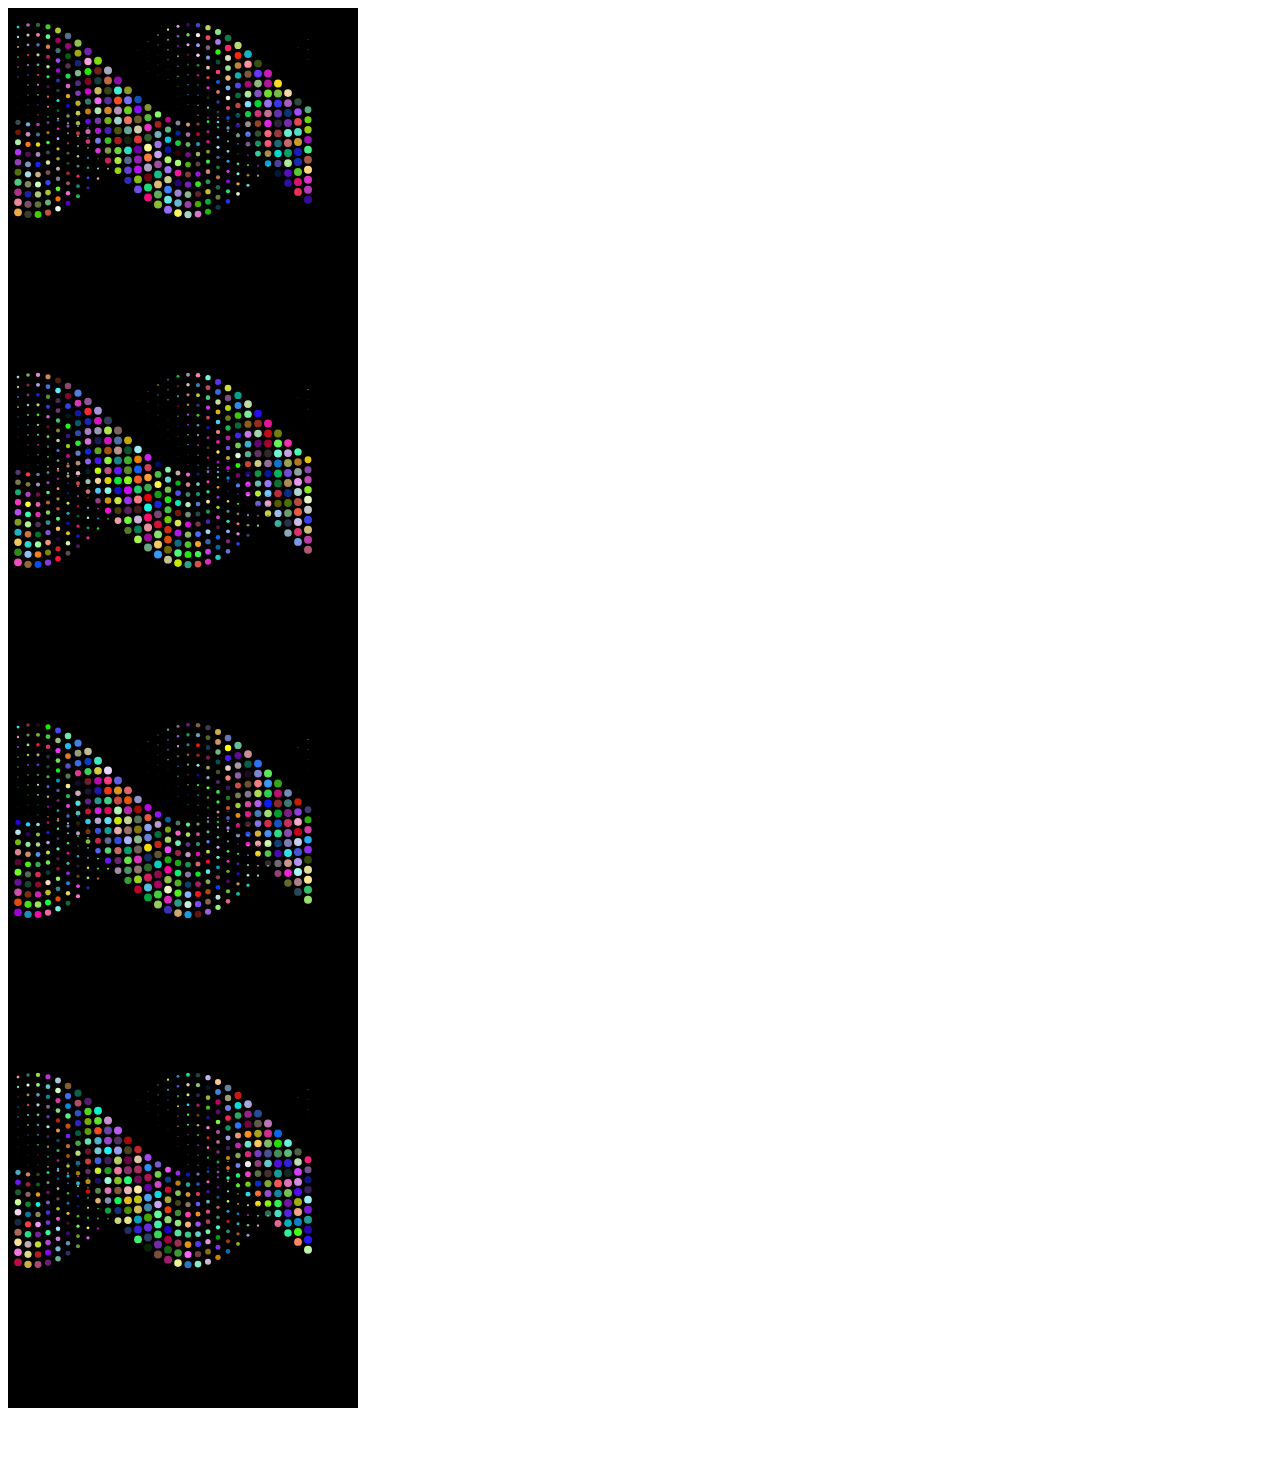
<file: js-projects/ast6/index.html>
<!DOCTYPE html>
<html lang="en">

<head>
  <meta charset="UTF-8">
  <meta name="viewport" content="width=device-width, initial-scale=1.0">
  <meta http-equiv="X-UA-Compatible" content="ie=edge">
  <title>Assignment 6: Helix Animation</title>
</head>

<body>
  <div class="helix-container"></div>
  <div class="helix-container"></div>
  <div class="helix-container"></div>
  <div class="helix-container"></div>
  <script src="assets/js/main.js"></script>
  <script>
    const helixContainers = document.getElementsByClassName('helix-container');
    for (let i = 0; i < helixContainers.length; i++) {
      let helix = new Helix (helixContainers[i]);
      // setInterval(helix, 100)
    }
  </script>
</body>

</html>
</file>
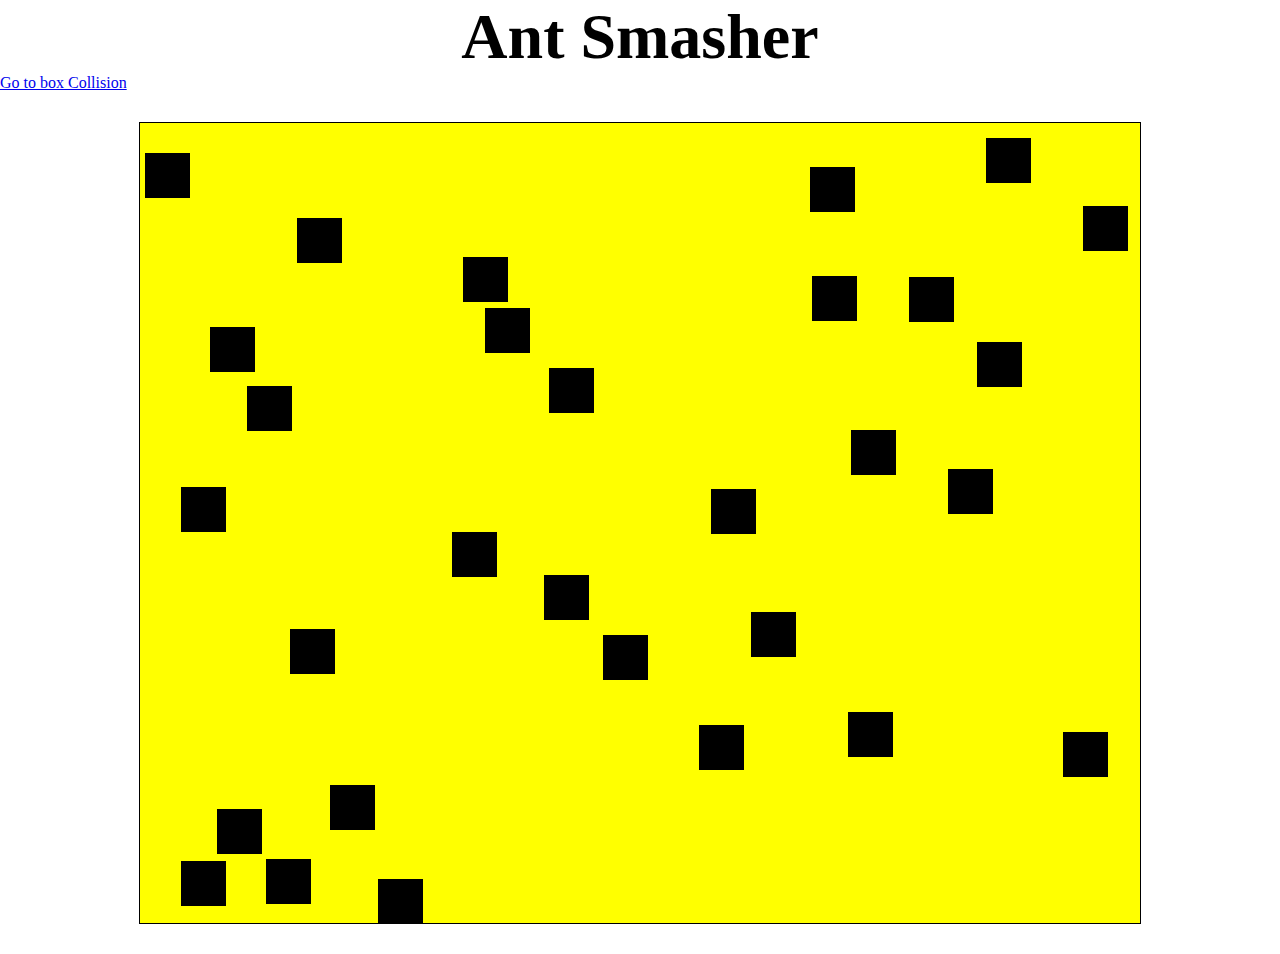
<file: js-projects/ast3/antsmasher.html>
<!DOCTYPE html>
<html lang="en">

<head>
  <meta charset="UTF-8">
  <meta name="viewport" content="width=device-width, initial-scale=1.0">
  <meta http-equiv="X-UA-Compatible" content="ie=edge">
  <title>Assignment 3: Box Collision and Ant Smasher</title>
  <link rel="stylesheet" href="assets/css/style.css">
</head>

<body>
  <h1>Ant Smasher</h1>
  <a href="index.html">Go to box Collision</a>
  <div class="app" id="ant-smasher"></div>
  <script src="assets/js/antSmasher.js"></script>
  <!-- <script src="assets/js/try.js"></script> -->
  <script>
    var boxCollisionRootElement = document.getElementById('ant-smasher');
    new Game(boxCollisionRootElement, 30).startGame();
  </script>
</body>

</html>
</file>
<file: css/styles.css>
* {
    margin: 0;
    padding: 0;
    font-family: "Trebuchet MS", Arial, Helvetica, sans-serif;
}
a{
    text-decoration: none;
}
body {
    width: 60%;
    margin: 10px auto;
}

table {
    border-collapse: collapse;
}
th {
    padding-top: 12px;
    padding-bottom: 12px;
    text-align: center;
    font-size: large;
    background-color: #4CAF50;
    color: white;
  }
table,
td,
th {
    margin: 5px;
    padding: 5px;
    border: 1px solid black;
}
tr:hover {background-color: #ddd;}
</file>
<file: design-assignment-1/css/layout.css>
.whole-wrapper {
    /* width: 100%; */
    /* background-color: #f3f3f3; */
    /* background-color: red; */
}

.body-wrapper {
    /* width: 1170px; */
    /* margin: 0 auto; */

}

/* *************************************** css for header ****************************************/

.header-wrapper {
    /* width: 1160px; */
    /* margin: 0 auto; */
}

.header-top-wrapper {
    /* width: 1160px; */
    /* padding: 0 auto; */
    background-color: #76c7c1;
}

.header-top {
    width: 1160px;
    height: 80px;
    margin: 0 auto;
}

.header-bottom {
    width: 1160px;
    height: 80px;
    margin: 0 auto;
}

.header-bottom-wrapper {
    /* width: 1160px; */
    /* margin: 0 auto; */
    background-color: #ececec;
    /* background-color: green; */
}

.logo-wrapper {
    float: left;
}

.header-menu {
    float: right;
}

.nav-wrapper {
    float: left;
}

.nav li {
    float: left;
}

.search-wrapper {
    float: right;
}

.search-form {
    display: none;
}

.current-page {
    float: left;
}

.nav-links li {
    float: left;
}

.nav-links {
    float: right;
}

/* *************************************** css for body ****************************************/
.body-wrapper {
    width: 100%;
    background-color: #f3f3f3;
}

.main-body {
    /* width: 1170px; */
    margin: 0 auto;
}

.overview-wrapper {
    width: 1170px;
    margin: 0 auto;
}

.overview-head {
    width: 1140px;
    text-align: justify;
}
.overview-head h2{
    color: #cf463c;
}
.overview .col3-left .left-container {
    width: 310px;
    float: left;
}

.overview .col3-left .right-container {
    float: right;
    /* width: 310px; */
}

.right-container .main {
    float: left;
    width: 550px;
}

.graph {
    margin: 5px;
}

.graph-value {
    color: red;
}

.graph-1 {
    width: 124px;
    height: 60px;
    background-image: url("../images/meter1.png");
    background-repeat: no-repeat;
    position: relative;
}

.graph-2 {
    width: 124px;
    height: 60px;
    background-image: url("../images/meter2.png");
    background-repeat: no-repeat;
}

.graph-3 {
    width: 124px;
    height: 60px;
    background-image: url("../images/meter3.png");
    background-repeat: no-repeat;
}

.graph-4 {
    width: 124px;
    height: 60px;
    background-image: url("../images/meter4.png");
    background-repeat: no-repeat;
}

.right-container .right {
    float: right;
    width: 274px;
}

.main li {
    float: left;
}

.our-clients-head {
    width: 1170px;
}

.our-motto {
    width: 1170px;
    margin: 0 auto;
}

.our-clients {
    width: 1170px;
    margin: 0 auto;
}

.our-clients li {
    float: left;
    margin-left: 5px;
}

.client-image {
    width: 170px;
    height: 90px;
    background-image: url("../images/client-image.png");
    background-repeat: no-repeat;
}

.our-team-background-color {
    background-color: #ECECEC;
    height: 380px;
    width: 100%;
}
.our-team-container{
    /* height: fit-content; */
    margin-bottom: 217px;
}
.our-team-wrapper {
    width: 1170px;
    /* width: 100%; */
    margin: 0 auto 0 auto;
    text-align: center;
    padding-top: 100px;
    /* align-content: center; */
}
.team-info-wrapper {
    /* width: 100%; */
    margin-top: 50px;
    margin-bottom: 50px;
}

.team-card-wrapper {
    width: 270px;
    height: 338px;
    /* padding: 3px; */
    /* background-color: red; */
    background-image: url("../images/no-image.png");
    background-repeat: no-repeat;
    float: left;
}

.team-card-background {
    /* background-image: url("../images/no-image.png"); */
}

.team-card-foreground {
    display: none;
    /* display: block; */
    width: 270px;
    height: 314px;
    padding: 37px 35px 15px 38px;
    background-image: url("../images/background-on-hover.png");
    background-repeat: no-repeat;
}

.team-card-foreground .card-info {
    text-align: left;
    width: 224px;
}

.team-card-foreground li {
    list-style: none;
    margin: 10px 5px;
    float: left;
}

.team-card-wrapper-l {
    margin-right: 30px;
}

.team-card-wrapper-lm {
    margin-right: 30px;
}

.team-card-wrapper-rm {
    margin-right: 30px;
}

.team-card-wrapper-r {
    margin-right: 0px;
}

.team-card-background {
    position: relative;
    /* width: 100px; */
    /* padding: 3px; */
    /* height: 110px; */
    /* background-color: transparent; */
}

.team-card-name {
    position: absolute;
    top: 284px;
    left: 35px;
    /* text-align: center; */
    /* right: 10px; */
    /* bottom: -30px; */
    width: 200px;
    height: 54px;
    background-image: url("../images/card-name-bg.png");
    background-repeat: no-repeat;
}

.social-media-links:hover {
    cursor: pointer;
}

.team-card-wrapper:hover .team-card-name {

    background-image: url("../images/card-name-bg-hover.png");
    background-repeat: no-repeat;
}

.team-card-wrapper:hover .team-card-foreground {
    display: block;

    /* background-image: url("../images/background-on-hover.png"); */
    background-repeat: no-repeat;
}

.name {
    position: relative;
    /* top: 12px;
    left: 66px; */
    line-height: 54px;
    text-align: center;
    margin: auto;
    color: white;
    font-size: 22px;

}
.our-motto{
    width: 938px;
    margin: 30px auto 20px auto;
    text-align: center;
}
.our-motto h2{
    margin-top: 50px;
    line-height: 50px;
    color: #cf463c;
}

/* *************************************** css for footer *************************************** */
.footer-wrapper {
    background-color: #76c7c1;

}

.footer-top-wrapper {
    width: 1167px;
    margin: 0 auto;
}

.footer-bottom-wrapper {
    background-color: #6bb4ad;
}

.footer-top {
    width: 1170px;
    float: left;
    padding-top: 50px;
    padding-bottom: 45px;
}

.footer-bottom {
    width: 1170px;
    /* height: 50px; */
    margin: 0 auto;

}

.footer-bottom li {
    float: left;
}

.intro {
    width: 395px;
    /* margin-right: 5px; */
    float: left;
}

.information {
    float: left;
}

.company {
    width: 202px;
    /* margin-right: 5px; */
    float: left;
}

.community {
    width: 198px;
    /* margin-right: 5px; */
    float: left;
}

.blog-links {
    /* height: 100px; */
    width: 375px;
    /* margin-right: 5px; */
    /* background-color: red; */
    float: left;
}

.blog-link {
    height: 70px;
    margin-bottom: 20px;
}

.blog-thumbnail {
    width: 70px;
    height: 70px;
    margin-right: 18px;
    background-image: url("../images/blog-thumbnail.png");
    background-repeat: no-repeat;
    float: left;
}

.blog-data {
    /* float: right; */
    width: 170px;
}

.copyright {
    float: left;
    margin: 22px 0px 18px 0px;
}

.footer-bottom .social-media-links {
    float: right;
    margin: 13px 0;
}
</file>
<file: design-assignment-1/css/styles.css>
/* for header */

/* for body */

/* for footer */
.footer-wrapper{
    color: #ffffff;
}
.footer-top .company h3{
    color: #447474;
}
.footer-top .community h3{
    color: #447474;
}
</file>
<file: design-assignment-2/css/layout.css>
.whole-wrapper {
    /* width: 100%; */
    /* background-color: #f3f3f3; */
    /* background-color: red; */
}

.body-wrapper {
    /* width: 1170px; */
    /* margin: 0 auto; */

}

/* *************************************** css for header ****************************************/

.header-wrapper {
    /* width: 1160px; */
    /* margin: 0 auto; */
}

.header-top-wrapper {
    /* width: 1160px; */
    /* padding: 0 auto; */
    background-color: #76c7c1;
}

.header-top {
    position: relative;
    width: 73.125em;
    height: 50px;
    margin: 0 auto;
    line-height: 80px;
}

.header-top-scale {
    position: absolute;
    display: block;
    top: 9%;
    padding: 10px 0 0px;
    /*top rightleft botton */
    width: 100%;
    /* height: auto; */
    background: url("../images/scale-header.png");
    background-repeat: x;
    /* margin: 0 auto; */
}

.header-bottom {
    width: 73.1250%;
    height: 80px;
    margin: 0 auto;
    line-height: 80px;
}

.header-bottom-wrapper {
    /* width: 1160px; */
    /* margin: 0 auto; */
    background-color: #ececec;
    /* background-color: green; */
}

.logo-wrapper {
    float: left;
}

.header-menu {
    float: right;
}

.nav-wrapper {
    float: left;
}

.nav li {
    float: left;
    margin: 0 15px 0 15px;
    color: white;
}

.search-wrapper {
    float: right;
}

.search-form {
    display: none;
}

.current-page {
    float: left;
}

.nav-links li {
    float: left;
}

.nav-links {
    float: right;
}

/* *************************************** css for body ****************************************/
.body-wrapper {
    width: 100%;
    background-color: #f3f3f3;
}

.main-body {
    width: 73.125em;
    margin: 0 auto;
}

.slider-container {
    width: 100%;
    /* height: 200px; */
    /* background-color: green; */
    /* margin-bottom: 15px; */
    margin: 0 auto;
}

.slider-large-wrapper {
    width: 90%;
    height: 94.8648%;
    margin-bottom: 10px;
    background-image: url("../images/image-slider-large.png");
}

.slider-mid-wrapper {
    width: 74.4444%;
    height: 93.5430%;
    float: left;
    margin-bottom: 10px;
    /* background-color: red; */
}

.slider-small-container {
    width: 23.1623%;
    height: 100%;
    float: right;
    margin-bottom: 10px;
    /* background-color: red; */
}

.slider-small-wrapper {
    width: 100%;
    height: 38.4105%;
    margin-bottom: 10px;
    /* background-color: pink; */
    /* margin-top: 3px; */
}

.sidebar-gallery {
    margin-bottom: 10px;
    width: 100%;
    height: 40.7284%;
    /* background-color: blue; */
    /* margin-top: 3px; */
}

.sidebar-gallery li {
    float: left;
    margin: 5px;
}

.our-services {
    margin-top: 10px;
    margin-bottom: 10px;
    /* background-color: pink; */
    /* height: fit-content; */
    /* margin-bottom: 217px; */
}

.our-team-wrapper {
    width: 100%;
    /* width: 100%; */
    margin: 0 auto 0 auto;
    text-align: center;
    /* padding-top: 100px; */
    /* align-content: center; */
}

.team-info-wrapper {
    /* width: 100%; */
    /* margin-top: 50px; */
    /* margin-bottom: 50px; */
}

.team-card-wrapper {
    width: 23.0769%;
    height: 338px;
    /* padding: 3px; */
    /* background-color: red; */
    background-image: url("../images/no-image.png");
    background-repeat: no-repeat;
    float: left;
}

.team-card-foreground {
    display: none;
    /* display: block; */
    width: 100%;
    height: 314px;
    padding: 37px 35px 15px 38px;
    background-image: url("../images/background-on-hover.png");
    background-repeat: no-repeat;
}

.team-card-foreground .card-info {
    text-align: left;
    width: 224px;
}

.team-card-foreground li {
    list-style: none;
    margin: 10px 5px;
    float: left;
}

.team-card-wrapper-l {
    margin-right: 30px;
}

.team-card-wrapper-lm {
    margin-right: 30px;
}

.team-card-wrapper-rm {
    margin-right: 30px;
}

.team-card-wrapper-r {
    margin-right: 0px;
}

.team-card-background {
    position: relative;
    /* width: 100px; */
    /* padding: 3px; */
    /* height: 110px; */
    /* background-color: transparent; */
}

.team-card-name {
    position: absolute;
    top: 284px;
    left: 35px;
    /* text-align: center; */
    /* right: 10px; */
    /* bottom: -30px; */
    width: 200px;
    height: 54px;
    background-image: url("../images/card-name-bg.png");
    background-repeat: no-repeat;
}

.social-media-links:hover {
    cursor: pointer;
}

.team-card-wrapper:hover .team-card-name {

    background-image: url("../images/card-name-bg-hover.png");
    background-repeat: no-repeat;
}

.team-card-wrapper:hover .team-card-foreground {
    display: block;

    /* background-image: url("../images/background-on-hover.png"); */
    background-repeat: no-repeat;
}

.name {
    position: relative;
    /* top: 12px;
    left: 66px; */
    line-height: 54px;
    text-align: center;
    margin: auto;
    color: white;
    font-size: 22px;

}

.collapsible-container {
    width: 100%;
    /* padding-top: 500px; */
    /* background-color: green; */
}

.collapsible-large-wrapper {
    width: 74.5299%;
    /* height: 100px; */
    float: left;
    /* background-color: blue; */
}

.collapsible-container button {
    /* outline-style: none; */
    border: none;
    /* box-shadow: none; */
    float: right;
}

.collapsible-big-inactive .collapsible-content {
    display: none;
}

.collapsible-big-active .collapsible-content {
    display: block;
}

.collapsible-big-active {
    /* height: 125px; */
    background-image: url("../images/collapsible-large-bg-active.png");
    background-repeat: no-repeat;
    height: 7.8125em;
}

.collapsible-big-inactive {
    /* height: 125px; */
    background-image: url("../images/collapsible-large-bg-inactive.png");
    background-repeat: no-repeat;
    height: 3.3750em;
}

.collapsible-small-wrapper {
    width: 23.0769%;
    float: right;
    /* background-color: red; */
}

/* .collapsible-small-inactive,
.collapsible-small-active {
    width: 100%;
} */
.collapsible-small-inactive .collapsible-content {
    display: none;
}

.collapsible-small-active .collapsible-content {
    display: block;
}

.collapsible-small-inactive {
    /* height: 125px; */
    background-image: url("../images/collapsible-small-bg-inactive.png");
    background-repeat: no-repeat;
    height: 3.3750em;
}

.collapsible-small-active {
    /* height: 125px; */
    background-image: url("../images/collapsible-small-bg-active.png");
    background-repeat: no-repeat;
    height: 7.8125em;
}

.tabs-container {
    width: 100%;
    margin: 10px auto;
    background-color: green;
}

.tabs-main-container {
    width: 74.5299%;
    height: 100px;
    float: left;
    background-color: red;
}

.tabs-small-container {
    width: 23.0769%;
    height: 100px;
    float: right;
    background-color: red;
}



.image-small .foreground {
    background-image: url("../images/image-4-fg.png");
    /* height: 100%; */
    line-height: 17.0625em;
    /* padding: 0 auto; */
    background-repeat: no-repeat;
    display: none;
    align-content: center;
}
.image-large{
    width: 45%;
    float: left;
}
.image-large .foreground {
    background-image: url("../images/image-2-fg.png");
    width: 100%;
    line-height: 17.0625em;
    /* padding: 0 auto; */
    background-repeat: no-repeat;
    display: none;
    align-content: center;
}

.images-container .foreground a {
    /* padding: 0 auto; */
}
.image-large-l{
    float: left;
}
.image-large-r{
    float: right;
}

.image-container-4 {
    margin: 10px 0;
    margin: 0 auto;
}

.image-small {
    width: 23.2478%;
    height: 17.0625em;
    margin: 5px;
    /* height: 100px; */
    float: left;
    /* background-color: red; */
}

.image-small:hover .background {
    display: none;
}

.image-small:hover .foreground {
    display: block;
}
.image-large:hover .background {
    display: none;
}

.image-large:hover .foreground {
    display: block;
}
.headlines-container{
    float: left;
    width: 100%;
    text-align: justify;
}
.headlines-2-container{
    width: 100%;
    float: left;
}
.headlines-4-container{
    width: 100%;
}
.headlines-2-container .headlines-2-m{
    padding: 5px;
    width: 67%;
    float: left;
}
.headlines-2-r{
    width: 30%;
    float: right;
}
.headlines-4{
    width: 23.12%;
    margin: 11px;
    float: left;
}
.list-ex{
    float: left;
    width: 23.6%;
    margin: 8px;
}
.list-ex ul{
    padding-left: 25px;
}
.list-red-arrow li{
    list-style-image: url("../images/list-red-arrow.png");
}
.list-red-cross li{
    list-style-image: url("../images/list-red-cross.png");
}
.list-blue-arrow li{
    list-style-image: url("../images/list-blue-arrow.png");
}
.list-blue-tick li{
    list-style-image: url("../images/list-white-tick.png");
}
/* *************************************** css for footer *************************************** */
.footer-wrapper {
    background-color: #76c7c1;

}

.footer-top-wrapper {
    /* width: 100%; */
}

.footer-bottom-wrapper {
    background-color: #6bb4ad;
}

.footer-top {
    width: 73.125em;
    /* float: left; */
    margin: 0 auto;
    padding-top: 50px;
    padding-bottom: 45px;
}

.footer-bottom {
    width: 73.125em;
    /* height: 50px; */
    margin: 0 auto;

}

.footer-bottom li {
    float: left;
    margin: 0 5px 5px 0;
}

.intro {
    width: 31.1965%;
    /* margin-right: 5px; */
    float: left;
}

.information {
    float: left;
}

.company {
    margin-left: 15px;
    width: 12.8205%;
    /* margin-right: 5px; */
    float: left;
}

.company ul {
    padding-left: 15px;
    list-style-image: url("../images/list-white-arrow.png");
}

.community li {
    margin: 5px;
}

.company li {
    margin: 5px;

}

.community {
    width: 16.9230%;
    /* margin-right: 5px; */
    float: left;
}

.community ul {
    padding-left: 15px;
    list-style-image: url("../images/list-white-arrow.png");
}

.blog-links {
    /* height: 100px; */
    width: 32.0512%;
    /* margin-right: 5px; */
    /* background-color: red; */
    float: left;
}

.blog-link {
    height: 70px;
    margin-bottom: 20px;
}

.blog-thumbnail {
    width: 21.0843%;
    height: 70px;
    margin-right: 18px;
    background-image: url("../images/blog-thumbnail.png");
    background-repeat: no-repeat;
    float: left;
}

.blog-data {
    /* float: right; */
    width: 51.2048%;
}

.copyright {
    float: left;
    margin: 22px 0px 18px 0px;
}

.footer-bottom .social-media-links {
    float: right;
    line-height: 50px;
}
.footer-bottom .social-media-links li{

}
</file>
<file: design-assignment-2/css/styles.css>
/* for header */

/* for body */

/* for footer */
.footer-wrapper{
    color: #ffffff;
}
.footer-top .company h3{
    color: #447474;
}
.footer-top .community h3{
    color: #447474;
}
</file>
<file: design-project-responsive/css/layout.css>
header .content {
    /* line-height: 100px; */
}

header .content .logo {
    float: left;
    padding: 36px 0 36px 0;
}

header .content .logo a {
    display: block;
}

header .content nav {
    float: right;
    padding: 24px 0 24px 0;
    text-transform: uppercase;
}

header .content nav li {
    float: left;
    margin-right: 5px;
}

header .content nav li:nth-last-child(1) {
    margin-right: 0px;
}

header .content nav li a {
    display: inline-block;
    height: 100%;
    width: 50%;
    padding: 17px 26px;
}

/* ************************************************************* */
.hero .content {
    padding-top: 258px;
    padding-bottom: 250px;
}

.hero .content h1 {
    /* line-height: 163px; */
    padding-bottom: 54px;
}

.hero .content .btn {
    /* display: block; */
    width: 15.625em;
    /* height: 70px; */
    margin: 0 auto;
}

.hero .content .btn:hover {
    cursor: pointer;
}

.hero .content .btn {
    text-align: center;
    /* color: white; */
}

.hero .content .btn a {
    display: block;
    line-height: 70px;
    width: 100%;
    height: 100%;
}

/* ************************************************************* */
.services .content {
    /* height: 600px; */
    padding-top: 85px;
    padding-bottom: 85px;
}

.services .service {
    display: block;
    float: left;
    height: 100%;
}

.service-wrapper ul li {
    width: 23.076923%;
    margin-right: 30px;
    float: left;
}

.service-wrapper ul li:nth-last-child(1) {
    margin-right: 0px;
}

.service figure img {
    display: block;
    margin: 0 auto;
    padding-bottom: 21px;
}

.service h2 {
    padding-bottom: 40px;
}

.service p {
    padding-bottom: 88px;
}

.services .content .btn {
    display: block;
    width: 15.625em;
    /* height: 70px; */
    margin: 0 auto;
    text-align: center;
}

.services .content .btn a {
    display: block;
    line-height: 70px;
    width: 100%;
    height: 100%;
}

/* ************************************************************* */
.browser-add .container {
    background-image: linear-gradient(#ff6c54, #ff3558);
    position: relative;
}

.browser-add .content {
    padding-top: 81px;
    text-align: center;
    color: white;
}

.browser-add .content .heading {
    width: 65.8119%;
    padding-bottom: 38px;
    margin: 0 auto;
}

.browser-add .content h2 {
    padding-bottom: 32px;
}

.browser-add .content p {
    padding-bottom: 200px;
}

.browser-add .content .browser-images {
    /* display: block; */
    width: 60.875em;
    margin: 0 auto;
}

.browser-add .content .browser-images .left {
    float: left;
}

.browser-add .content .browser-images .right {
    float: right;
}

.browser-add .content .browser-images .middle {
    position: absolute;
    z-index: 10;
    bottom: -5px;
    right: 33%;
}


/* ************************************************************* */
.phone-add .container {
    /* background: red; */
}

.phone-add .content {
    padding-top: 140px;
}

.phone-add .content .phone-images {
    /* width: 24%; */
    float: left;
    position: relative;
}

.phone-add .content .phone-images .small {
    float: right;
    position: absolute;
    left: 321px;
}

.phone-add .content .phone-images .big {
    position: absolute;
    left: 158px;
    top: -72px;
    z-index: 10;
}

.phone-add .content .info {
    width: 48.717948%;
    float: right;
    padding-bottom: 114px;
}

.phone-add .content .info h2 {
    padding-bottom: 44px;
}

.phone-add .content .info p {
    padding-bottom: 80px;
}

.phone-add .content .btn {
    display: block;
    width: 15.625em;
    float: left;
    margin: 0 auto;
    text-align: center;
}

.phone-add .content .btn a {
    display: block;
    line-height: 70px;
    width: 100%;
    height: 100%;
}

/* ************************************************************* */
.portfolio .content {
    padding-top: 50px;
    padding-bottom: 66px;
}

.portfolio .content .heading {
    width: 65.8119%;
    margin: 0 auto;
}

.portfolio .content .heading h2 {
    font-size: 40px;
    line-height: 112px;
}

.portfolio li {
    float: left;
}

.portfolio .content .tabs {
    /* float: right; */
    /* width: auto; */
    padding: 94px 0 19px 0;
    text-transform: uppercase;
    /* margin: 0 auto; */
}

.portfolio .content .tabs ul {
    display: inline-block;
    /* width: 48.7179%; */
    margin: 0 auto;
    /* text-align: center; */
    height: auto;
}

.portfolio .content .tabs li a {
    display: block;
    height: 100%;
    width: 100%;
    padding: 17px 26px;
}

.portfolio .works>ul li {
    display: block;
    width: 31.6239%;
    margin: 0 30px 30px 0;
}

.portfolio .works>ul li:nth-child(3),
.portfolio .works>ul li:nth-child(6) {
    margin: 0 0px 30px 0;
}

.portfolio .works>ul li h2 {
    line-height: 55px;
    text-transform: uppercase;
}

.portfolio .works>ul li p {
    padding: 3px 0 16px 0;
    width: 60%;
    margin: 0 auto 11px auto;
}

.portfolio .content .works>figure {
    display: inline-block;
    margin-top: 26px;
}

.portfolio .content .works>figure a {
    width: 100%;
    height: 100%;
    margin: 0 auto;
}

/* ************************************************************* */
.stats .content {
    padding-top: 82px;
}

.stats .content li {
    display: inline-block;
    float: left;
    width: 23.0769%;
    margin-right: 30px;
}

.stats .content li img {
    margin: 0 auto;
}

.stats .content li:nth-last-child(1) {
    margin-right: 0px;

}

.stats .content li .number,
.stats .content li .context {
    display: block;
}

.stats .content li>a {
    display: block;
    text-align: center;
}

.stats .content li .number {
    line-height: 90px;
}

.stats .content li .context {
    padding-bottom: 87px;
    text-transform: uppercase;
}

/* ************************************************************* */
.team .content {
    padding-top: 40px;
    padding-bottom: 56px;
}

.team .content .heading {
    width: 65.6410%;
    margin: 0 auto;
    margin-bottom: 98px;
}

.team .content .heading h2 {
    line-height: 113px;
    text-align: center;
}

.team .content .heading p {
    text-align: center;
}

.team .content>ul li {
    float: left;
    width: 23.0769%;
    margin-right: 30px;
}

.team .content>ul li:nth-last-child(1) {
    margin-right: 0;
}

.team .content .member .details {
    display: block;
    text-align: center;
    padding-top: 21px;
}

.team .content .member .details .name {
    line-height: 38px;
}

.team .content .member .details .post {
    padding-bottom: 30px;
}

.team .content .member .details .info {
    padding-bottom: 14px;
    width: 82%;
    margin: 0 auto;
}

/* ************************************************************* */
.quotes .content {
    padding-top: 96px;
    padding-bottom: 95px;
    text-align: center;
}

.quotes .content>figure {
    display: inline-block;
    margin: 0 auto;
}

.quotes .content .quote .a-quote {
    display: block;
    line-height: 41px;
}

.quotes .content .quote .name {
    display: block;
}

.quotes .content .quote .navigation {
    padding-top: 48px;
    width: 8.1196%;
    margin: 0 auto;
}

.quotes .content .quote .navigation .next {
    float: right;
}

.quotes .content .quote .navigation figure {
    display: inline-block;
}

/* ************************************************************* */

.newsletter .content {
    text-align: center;
    padding-top: 48px;
    padding-bottom: 96px;
}

.newsletter .content h2 {
    line-height: 106px;
}

.newsletter .content .btn {
    height: 50px;
    width: 170px;
    margin: 0 auto;
}

.newsletter .content a {
    display: block;
    line-height: 50px;
    width: 100%;
    height: 100%;
}

/* ************************************************************* */
.about .content {
    padding-top: 95px;
    padding-bottom: 95px;
}

.about .content figure {
    width: 48.7179%;
    float: left;
}

.about .content .info {
    width: 48.7179%;
    float: right;
}

.about .content .info h2 {
    padding-left: 5px;
    line-height: 91px;
}

.about .content .info p {
    padding-top: 6px;
}

/* ************************************************************* */
.modern-design .content {
    padding-top: 190px;
    padding-bottom: 165px;
    position: relative;
}

.modern-design .content figure {
    float: left;
    position: absolute;
    bottom: -41px;
    left: 149px;
}

.modern-design .content .info {
    float: right;
    width: 57.2649%;
    padding-right: 5px;
}

.modern-design .content .info h2 {
    line-height: 58px;
}

.modern-design .content .info .context {
    display: block;
    padding-bottom: 27px;
}

/* ************************************************************* */
.clients .content {
    padding-top: 72px;
    padding-bottom: 61px;
}

.clients .content .heading {
    width: 65.6410%;
    margin: 0 auto;
    margin-bottom: 80px;
}

.clients .content .heading h2 {
    line-height: 119px;
    text-align: center;
}

.clients .content .heading p {
    text-align: center;
}

.clients .content>ul li {
    padding-top: 32px;
    float: left;
    width: 31.6239%;
    margin-right: 30px;
}

.clients .content>ul li:nth-last-child(1) {
    margin-right: 0;
}

.clients .content .client {
    display: block;
    text-align: center;

}

.clients .content .client .name {
    line-height: 44px;
}

.clients .content .client .post {
    padding-bottom: 30px;
}

.clients .content .client .info {
    padding-bottom: 67px;
    width: 79.2592%;
    margin: 0 auto;
}

/* ************************************************************* */
.contact .content {
    padding-top: 40px;
    padding-bottom: 90px;
    text-align: center;
}

.contact .content .heading {
    width: 65.8119%;
    padding-bottom: 100px;
    margin: 0 auto;
}

.contact .content .heading h2 {
    line-height: 126px;
}

.contact .content .heading p {
    margin-top: -5px;
}

.contact .content form {
    width: 65.8119%;
    margin: 0 auto;
}

.contact .content form .name {
    width: 40.2509%;
    line-height: 50px;
    padding: 0 30px;
    float: left;
    font-size: 15px;
    font-weight: 500;
}

.contact .content form .email {
    width: 40.2509%;
    margin-bottom: 88px;
    line-height: 50px;
    padding: 0 30px;
    float: right;
    font-size: 15px;
    font-weight: 500;
}

.contact .content form .message {
    width: 92.2077%;
    margin-bottom: 36px;
    line-height: 50px;
    padding: 0 30px;
    font-size: 15px;
    font-weight: 500;
}

.contact .content form .btn {
    float: right;
    width: 170px;
    height: 50px;
    font-size: 15px;
    font-weight: 500;
}

/* ************************************************************* */
.location .content {
    padding-top: 112px;
}

.location .content .info {
    width: 31.6239%;
    padding: 15px 50px 15px 50px;
    float: right;
}

.location .content .info span {
    line-height: 45px;
}

/* ************************************************************* */
footer .container {
    background: #233537;
}

footer .content {
    text-align: center;
    line-height: 99px;
    padding-bottom: 8px;
}

@media only screen and (min-device-width : 768px) and (max-device-width : 1024px) {
    .container {
        /* width: 100%; */
        width: 100%;
        width: 400px;
    }
    
    .content {
        width: 768px;
        /* margin: 0 auto; */
    }
    .browser-add{
        display: none;
    }   
    .phone-add{
        display: none;
    }   
    .modern-design{
        display: none;
    }   
}
</file>
<file: design-project-responsive/css/styles.css>
header.container {
    background: white;
}

header .content nav {
    color: #3f4244;
}

header .content nav a {
    text-align: center;
    font-weight: 400;
    font-size: 15px;
    color: rgb(63, 66, 68);
}

header .content .active {
    background-image: linear-gradient(#6cfec6, #43d6cd);
    border-radius: 10px;
    color: white;
}

header .content nav li:hover {
    background-image: linear-gradient(#6cfec6, #43d6cd);
    border-radius: 10px;
    color: white;
    cursor: pointer;
}

/* ************************************************************* */
.hero .container {
    background-image: linear-gradient(#6cfec6, #43d6cd);
}

.hero .content {
    color: white;
    /* height: 43.75em; */
}

.hero .content h1 {
    text-align: center;
    font-weight: 300;
    font-size: 60px;
}

.hero .content .btn {
    background-image: linear-gradient(#ff6c54, #ff3558);
    font-size: 15px;
    border: none;
    border-radius: 10px;
    /* color: white; */
    text-transform: uppercase;
}

.hero .content .btn a {
    font-size: 15px;
    color: white;
}

/* ************************************************************* */
.services .container {
    background: white;
}

.service:hover {
    cursor: pointer;
}


.service h2 {
    font-size: 15px;
    font-weight: 500;
    /* line-height: 54px; */
    text-align: center;
    text-transform: uppercase;
    color: rgb(63, 66, 68);
}

.service p {
    font-size: 13px;
    font-weight: 400;
    color: rgb(146, 155, 160);
    text-align: center;
}

.service:hover h2 {
    color: black;
}

.service:hover p {
    color: black;
}

.services .content .btn {
    background-image: linear-gradient(#ff6c54, #ff3558);
    font-size: 15px;
    border: none;
    border-radius: 10px;
    text-transform: uppercase;
    color: white;
}

.services .content .btn:hover {
    cursor: pointer;
}

.services .content .btn a {
    font-size: 20px;
    color: white;
}

/* ************************************************************* */
.browser-add .content h2 {
    font-size: 40px;
    font-weight: 400;
    color: white;
}

.browser-add .content p {
    font-size: 13px;
    font-weight: 300;
}

/* ************************************************************* */
.phone-add .content .info h2 {
    font-size: 40px;
    font-weight: 400;
    color: rgb(63, 66, 68);
}

.phone-add .content .info p {
    font-size: 15px;
    font-weight: 300;
    text-align: left;
    color: rgb(146, 155, 160);
}

.phone-add .content .btn {
    background-image: linear-gradient(#ff6c54, #ff3558);
    font-size: 15px;
    border: none;
    border-radius: 10px;
    text-transform: uppercase;
    color: white;
}

.phone-add .content .btn a {
    font-size: 20px;
    color: white;
}

/* ************************************************************** */
.portfolio .container {
    background-image: linear-gradient(#6cfec6, #43d6cd);
}

.portfolio .content {
    color: white;
    text-align: center;
    /* height: 43.75em; */
}

.portfolio .content .heading h2 {
    font-weight: 300;
    font-size: 40px;
}

.portfolio .content .heading p {
    font-weight: 300;
    font-size: 13px;
}

.portfolio .content .tabs a {
    font-weight: 500;
    font-size: 15px;
    text-transform: uppercase;
    color: rgb(63, 66, 68);
}

.portfolio .content .tabs a:hover {
    color: white;
}

.portfolio .content .tabs ul .active a {
    color: white;
}

.portfolio .works>ul li {
    background: white;
}

.portfolio .works>ul li h2 {
    font-size: 15px;
    font-weight: 500;
    color: rgb(63, 66, 68);
}

.portfolio .works>ul li p {
    font-size: 13px;
    color: rgb(146, 155, 160);
}

.portfolio .works>ul li:hover {
    color: black;
}

/* ************************************************************* */
.stats .container {
    background: #233537;
}

.stats .content li .number {
    font-size: 40px;
    color: rgb(255, 255, 255);
}

.stats .content li .context {
    font-size: 13px;
    font-family: "Roboto";
    color: rgb(16, 202, 183);
}

/* ************************************************************* */
.team .content .heading h2 {
    font-size: 40px;
    font-weight: 300;
    color: rgb(63, 66, 68);
}

.team .content .heading p {
    font-size: 13px;
    color: rgb(146, 155, 160);
}

.team .content>ul li {
    background: #5bedc9;
}

.team .content .member .details .name {
    font-size: 20px;
    color: rgb(63, 66, 68);

}

.team .content .member .details .post {
    font-size: 13px;
    font-family: "Roboto";
    color: rgb(255, 255, 255);
}

.team .content .member .details .info {
    font-size: 15px;
    color: rgb(63, 66, 68);
}

/* ************************************************************* */
.quotes .container {
    background-image: linear-gradient(#ff6c54, #ff3558);
}

.quotes .content .quote .a-quote {
    font-size: 20px;
    color: rgb(255, 255, 255);
}

.quotes .content .quote .name {
    font-size: 13px;
    color: rgb(255, 255, 255);
}

/* ************************************************************* */
.newsletter .container {
    background: #233537;
}

.newsletter .content h2 {
    font-size: 20px;
    font-weight: 400;
    color: white;
}

.newsletter .content .btn {
    border: 1px solid;
    border-image: linear-gradient(#6cfec6, #43d6cd);
    border-image-slice: 1;
}

.newsletter .content .btn:hover {
    background-image: linear-gradient(#6cfec6, #43d6cd);
}

.newsletter .content .btn:hover a {
    font-size: 20px;
    font-weight: 500;
    color: black;
}

.newsletter .content a {
    font-size: 13px;
    color: white;
}

/*************************************************************  */
.about .container {
    background: white;
}

.about .content .info h2 {
    font-size: 24px;
    font-weight: 400;
    color: rgb(63, 66, 68);
}

.about .content .info p {
    font-size: 13px;
    color: rgb(146, 155, 160);
}

/*************************************************************  */
.modern-design .container {
    background: #57e9ca;
}

.modern-design .content .info {
    color: white;
}

.modern-design .content .info h1 {
    font-weight: 400;
    font-size: 24px;
    margin-bottom: -4px;
    text-transform: uppercase;
}

.modern-design .content .info p {
    margin-top: -6px;
}

.modern-design .content .info .context {
    color: #233537;
}

.modern-design .content .info .description {
    font-size: 13px;
}

/*************************************************************  */
.clients .content>ul li {
    background: #56e8ca;
}

.clients .content .client .name {
    font-size: 20px;
    color: rgb(255, 255, 255);
}

.clients .content .client .post {
    font-size: 13px;
    color: rgb(36, 54, 56);
}

.clients .content .client .info {
    font-size: 13px;
    color: rgb(255, 255, 255);
}

.clients .content .heading h2 {
    font-size: 40px;
    font-weight: 400;
    color: rgb(63, 66, 68);
}

.clients .content .heading p {
    font-size: 13px;
    color: rgb(146, 155, 160);
}

/*************************************************************  */
.contact .container {
    background-image: linear-gradient(#ff6c54, #ff3558);
}

.contact .content {
    color: white;
}

.contact .content .heading h2 {
    font-size: 40px;
    font-weight: 400;
}

.contact .content .heading p {
    font-size: 13px;
    font-weight: 300;
}

.contact .content form .name {
    background: transparent;
    color: white;
    border: 1px solid white;
}

.contact .content form .name::placeholder {
    color: white;
}

.contact .content form .name::-webkit-input-placeholder {
    /* Edge */
    color: white;
}

.contact .content form .name:-ms-input-placeholder {
    /* Internet Explorer 10-11 */
    color: white;
}

.contact .content form .email {
    background: transparent;
    color: white;
    border: 1px solid white;
}

.contact .content form .email::placeholder {
    color: white;
}

.contact .content form ..email::-webkit-input-placeholder {
    /* Edge */
    color: white;
}

.contact .content form .email:-ms-input-placeholder {
    /* Internet Explorer 10-11 */
    color: white;
}

.contact .content form .message {
    background: transparent;
    color: white;
    border: 1px solid white;
}

.contact .content form .message::placeholder {
    color: white;
}

.contact .content form .message::-webkit-input-placeholder {
    /* Edge */
    color: white;
}

.contact .content form .message:-ms-input-placeholder {
    /* Internet Explorer 10-11 */
    color: white;
}

.contact .content form .btn {
    border: none;
    background: #233537;
    color: white;
}

.contact .content form .btn:hover {
    cursor: pointer;
    border: 1px solid white;
}

/* ************************************************************ */
.location .container {
    background-image: url("../images/map/map.png");
    height: 400px;
}

.location .content {
    color: white;
    font-size: 15px;
    font-weight: 500;
}

.location .content .info {
    background: #4fe2cb;
}

.location .content .info span {
    display: block;
}

/* ************************************************************ */
footer .content {
    font-size: 15px;
    font-weight: 500;
    color: white;
}

footer .content .company a {
    color: #10cab7;
}
</file>
<file: design-project-static/css/layout.css>
header .content {
    /* line-height: 100px; */
}

header .content .logo {
    float: left;
    padding: 36px 0 36px 0;
}

header .content .logo a {
    display: block;
}

header .content nav {
    float: right;
    padding: 24px 0 24px 0;
    text-transform: uppercase;
}

header .content nav li {
    float: left;
    margin-right: 5px;
}

header .content nav li:nth-last-child(1) {
    margin-right: 0px;
}

header .content nav li a {
    display: inline-block;
    height: 100%;
    width: 50%;
    padding: 17px 26px;
}

/* ************************************************************* */
.hero .content {
    padding-top: 258px;
    padding-bottom: 250px;
}

.hero .content h1 {
    /* line-height: 163px; */
    padding-bottom: 54px;
}

.hero .content .btn {
    /* display: block; */
    width: 15.625em;
    /* height: 70px; */
    margin: 0 auto;
}

.hero .content .btn:hover {
    cursor: pointer;
}

.hero .content .btn {
    text-align: center;
    /* color: white; */
}

.hero .content .btn a {
    display: block;
    line-height: 70px;
    width: 100%;
    height: 100%;
}

/* ************************************************************* */
.services .content {
    /* height: 600px; */
    padding-top: 85px;
    padding-bottom: 85px;
}

.services .service {
    display: block;
    float: left;
    height: 100%;
}

.service-wrapper ul li {
    width: 23.076923%;
    margin-right: 30px;
    float: left;
}

.service-wrapper ul li:nth-last-child(1) {
    margin-right: 0px;
}

.service figure img {
    display: block;
    margin: 0 auto;
    padding-bottom: 21px;
}

.service h2 {
    padding-bottom: 40px;
}

.service p {
    padding-bottom: 88px;
}

.services .content .btn {
    display: block;
    width: 15.625em;
    /* height: 70px; */
    margin: 0 auto;
    text-align: center;
}

.services .content .btn a {
    display: block;
    line-height: 70px;
    width: 100%;
    height: 100%;
}

/* ************************************************************* */
.browser-add .container {
    background-image: linear-gradient(#ff6c54, #ff3558);
    position: relative;
}

.browser-add .content {
    padding-top: 81px;
    text-align: center;
    color: white;
}

.browser-add .content .heading {
    width: 65.8119%;
    padding-bottom: 38px;
    margin: 0 auto;
}

.browser-add .content h2 {
    padding-bottom: 32px;
}

.browser-add .content p {
    padding-bottom: 200px;
}

.browser-add .content .browser-images {
    /* display: block; */
    width: 60.875em;
    margin: 0 auto;
}

.browser-add .content .browser-images .left {
    float: left;
}

.browser-add .content .browser-images .right {
    float: right;
}

.browser-add .content .browser-images .middle {
    position: absolute;
    z-index: 10;
    bottom: -5px;
    right: 33%;
}


/* ************************************************************* */
.phone-add .container {
    /* background: red; */
}

.phone-add .content {
    padding-top: 140px;
}

.phone-add .content .phone-images {
    /* width: 24%; */
    float: left;
    position: relative;
}

.phone-add .content .phone-images .small {
    float: right;
    position: absolute;
    left: 321px;    
}

.phone-add .content .phone-images .big {
    position: absolute;
    left: 158px;
    top: -72px;
    z-index: 10;
}

.phone-add .content .info {
    width: 48.717948%;
    float: right;
    padding-bottom: 114px;
}

.phone-add .content .info h2 {
    padding-bottom: 44px;
}
.phone-add .content .info p {
    padding-bottom: 80px;
}

.phone-add .content .btn {
    display: block;
    width: 15.625em;
    float: left;
    margin: 0 auto;
    text-align: center;
}

.phone-add .content .btn a {
    display: block;
    line-height: 70px;
    width: 100%;
    height: 100%;
}

/* ************************************************************* */
.portfolio .content {
    padding-top: 50px;
    padding-bottom: 66px;
}

.portfolio .content .heading {
    width: 65.8119%;
    margin: 0 auto;
}

.portfolio .content .heading h2 {
    font-size: 40px;
    line-height: 112px;
}

.portfolio li {
    float: left;
}

.portfolio .content .tabs {
    /* float: right; */
    /* width: auto; */
    padding: 94px 0 19px 0;
    text-transform: uppercase;
    /* margin: 0 auto; */
}

.portfolio .content .tabs ul {
    display: inline-block;
    /* width: 48.7179%; */
    margin: 0 auto;
    /* text-align: center; */
    height: auto;
}

.portfolio .content .tabs li a {
    display: block;
    height: 100%;
    width: 100%;
    padding: 17px 26px;
}

.portfolio .works>ul li {
    display: block;
    width: 31.6239%;
    margin: 0 30px 30px 0;
}

.portfolio .works>ul li:nth-child(3),
.portfolio .works>ul li:nth-child(6) {
    margin: 0 0px 30px 0;
}

.portfolio .works>ul li h2 {
    line-height: 55px;
    text-transform: uppercase;
}

.portfolio .works>ul li p {
    padding: 3px 0 16px 0;
    width: 60%;
    margin: 0 auto 11px auto;
}

.portfolio .content .works>figure {
    display: inline-block;
    margin-top: 26px;
}

.portfolio .content .works>figure a {
    width: 100%;
    height: 100%;
    margin: 0 auto;
}

/* ************************************************************* */
.stats .content {
    padding-top: 82px;
}

.stats .content li {
    display: inline-block;
    float: left;
    width: 23.0769%;
    margin-right: 30px;
}

.stats .content li img {
    margin: 0 auto;
}

.stats .content li:nth-last-child(1) {
    margin-right: 0px;

}

.stats .content li .number,
.stats .content li .context {
    display: block;
}

.stats .content li>a {
    display: block;
    text-align: center;
}

.stats .content li .number {
    line-height: 90px;
}

.stats .content li .context {
    padding-bottom: 87px;
    text-transform: uppercase;
}

/* ************************************************************* */
.team .content {
    padding-top: 40px;
    padding-bottom: 56px;
}

.team .content .heading {
    width: 65.6410%;
    margin: 0 auto;
    margin-bottom: 98px;
}

.team .content .heading h2 {
    line-height: 113px;
    text-align: center;
}

.team .content .heading p {
    text-align: center;
}

.team .content>ul li {
    float: left;
    width: 23.0769%;
    margin-right: 30px;
}

.team .content>ul li:nth-last-child(1) {
    margin-right: 0;
}

.team .content .member .details {
    display: block;
    text-align: center;
    padding-top: 21px;
}

.team .content .member .details .name {
    line-height: 38px;
}

.team .content .member .details .post {
    padding-bottom: 30px;
}

.team .content .member .details .info {
    padding-bottom: 14px;
    width: 82%;
    margin: 0 auto;
}

/* ************************************************************* */
.quotes .content {
    padding-top: 96px;
    padding-bottom: 95px;
    text-align: center;
}

.quotes .content>figure {
    display: inline-block;
    margin: 0 auto;
}

.quotes .content .quote .a-quote {
    display: block;
    line-height: 41px;
}

.quotes .content .quote .name {
    display: block;
}

.quotes .content .quote .navigation {
    padding-top: 48px;
    width: 8.1196%;
    margin: 0 auto;
}

.quotes .content .quote .navigation .next {
    float: right;
}

.quotes .content .quote .navigation figure {
    display: inline-block;
}

/* ************************************************************* */

.newsletter .content {
    text-align: center;
    padding-top: 48px;
    padding-bottom: 96px;
}

.newsletter .content h2 {
    line-height: 106px;
}

.newsletter .content .btn {
    height: 50px;
    width: 170px;
    margin: 0 auto;
}

.newsletter .content a {
    display: block;
    line-height: 50px;
    width: 100%;
    height: 100%;
}

/* ************************************************************* */
.about .content {
    padding-top: 95px;
    padding-bottom: 95px;
}

.about .content figure {
    width: 48.7179%;
    float: left;
}

.about .content .info {
    width: 48.7179%;
    float: right;
}

.about .content .info h2 {
    padding-left: 5px;
    line-height: 91px;
}

.about .content .info p {
    padding-top: 6px;
}

/* ************************************************************* */
.modern-design .content {
    padding-top: 190px;
    padding-bottom: 165px;
    position: relative;
}

.modern-design .content figure {
    float: left;
    position: absolute;
    bottom: -41px;
    left: 149px;
}

.modern-design .content .info {
    float: right;
    width: 57.2649%;
    padding-right: 5px;
}

.modern-design .content .info h2 {
    line-height: 58px;
}

.modern-design .content .info .context {
    display: block;
    padding-bottom: 27px;
}

/* ************************************************************* */
.clients .content {
    padding-top: 72px;
    padding-bottom: 61px;
}

.clients .content .heading {
    width: 65.6410%;
    margin: 0 auto;
    margin-bottom: 80px;
}

.clients .content .heading h2 {
    line-height: 119px;
    text-align: center;
}

.clients .content .heading p {
    text-align: center;
}

.clients .content>ul li {
    padding-top: 32px;
    float: left;
    width: 31.6239%;
    margin-right: 30px;
}

.clients .content>ul li:nth-last-child(1) {
    margin-right: 0;
}

.clients .content .client {
    display: block;
    text-align: center;

}

.clients .content .client .name {
    line-height: 44px;
}

.clients .content .client .post {
    padding-bottom: 30px;
}

.clients .content .client .info {
    padding-bottom: 67px;
    width: 79.2592%;
    margin: 0 auto;
}

/* ************************************************************* */
.contact .content {
    padding-top: 40px;
    padding-bottom: 90px;
    text-align: center;
}

.contact .content .heading {
    width: 65.8119%;
    padding-bottom: 100px;
    margin: 0 auto;
}

.contact .content .heading h2 {
    line-height: 126px;
}

.contact .content .heading p {
    margin-top: -5px;
}

.contact .content form {
    width: 65.8119%;
    margin: 0 auto;
}

.contact .content form .name {
    width: 40.2509%;
    line-height: 50px;
    padding: 0 30px;
    float: left;
    font-size: 15px;
    font-weight: 500;
}

.contact .content form .email {
    width: 40.2509%;
    margin-bottom: 88px;
    line-height: 50px;
    padding: 0 30px;
    float: right;
    font-size: 15px;
    font-weight: 500;
}

.contact .content form .message {
    width: 92.2077%;
    margin-bottom: 36px;
    line-height: 50px;
    padding: 0 30px;
    font-size: 15px;
    font-weight: 500;
}

.contact .content form .btn {
    float: right;
    width: 170px;
    height: 50px;
    font-size: 15px;
    font-weight: 500;
}

/* ************************************************************* */
.location .content {
    padding-top: 112px;
}

.location .content .info {
    width: 31.6239%;
    padding: 15px 50px 15px 50px;
    float: right;
}

.location .content .info span {
    line-height: 45px;
}

/* ************************************************************* */
footer .container {
    background: #233537;
}

footer .content {
    text-align: center;
    line-height: 99px;
    padding-bottom: 8px;
}
</file>
<file: design-project-static/css/styles.css>
header.container {
    background: white;
}

header .content nav {
    color: #3f4244;
}

header .content nav a {
    text-align: center;
    font-weight: 400;
    font-size: 15px;
    color: rgb(63, 66, 68);
}

header .content .active {
    background-image: linear-gradient(#6cfec6, #43d6cd);
    border-radius: 10px;
    color: white;
}

header .content nav li:hover {
    background-image: linear-gradient(#6cfec6, #43d6cd);
    border-radius: 10px;
    color: white;
    cursor: pointer;
}

/* ************************************************************* */
.hero .container {
    background-image: linear-gradient(#6cfec6, #43d6cd);
}

.hero .content {
    color: white;
    /* height: 43.75em; */
}

.hero .content h1 {
    text-align: center;
    font-weight: 300;
    font-size: 60px;
}

.hero .content .btn {
    background-image: linear-gradient(#ff6c54, #ff3558);
    font-size: 15px;
    border: none;
    border-radius: 10px;
    /* color: white; */
    text-transform: uppercase;
}

.hero .content .btn a {
    font-size: 15px;
    color: white;
}

/* ************************************************************* */
.services .container {
    background: white;
}

.service:hover {
    cursor: pointer;
}


.service h2 {
    font-size: 15px;
    font-weight: 500;
    /* line-height: 54px; */
    text-align: center;
    text-transform: uppercase;
    color: rgb(63, 66, 68);
}

.service p {
    font-size: 13px;
    font-weight: 400;
    color: rgb(146, 155, 160);
    text-align: center;
}

.service:hover h2 {
    color: black;
}

.service:hover p {
    color: black;
}

.services .content .btn {
    background-image: linear-gradient(#ff6c54, #ff3558);
    font-size: 15px;
    border: none;
    border-radius: 10px;
    text-transform: uppercase;
    color: white;
}

.services .content .btn:hover {
    cursor: pointer;
}

.services .content .btn a {
    font-size: 20px;
    color: white;
}

/* ************************************************************* */
.browser-add .content h2 {
    font-size: 40px;
    font-weight: 400;
    color: white;
}

.browser-add .content p {
    font-size: 13px;
    font-weight: 300;
}

/* ************************************************************* */
.phone-add .content .info h2 {
    font-size: 40px;
    font-weight: 400;
    color: rgb(63, 66, 68);
}

.phone-add .content .info p {
    font-size: 15px;
    font-weight: 300;
    text-align: left;
    color: rgb(146, 155, 160);
}

.phone-add .content .btn {
    background-image: linear-gradient(#ff6c54, #ff3558);
    font-size: 15px;
    border: none;
    border-radius: 10px;
    text-transform: uppercase;
    color: white;
}

.phone-add .content .btn a {
    font-size: 20px;
    color: white;
}

/* ************************************************************** */
.portfolio .container {
    background-image: linear-gradient(#6cfec6, #43d6cd);
}

.portfolio .content {
    color: white;
    text-align: center;
    /* height: 43.75em; */
}

.portfolio .content .heading h2 {
    font-weight: 300;
    font-size: 40px;
}

.portfolio .content .heading p {
    font-weight: 300;
    font-size: 13px;
}

.portfolio .content .tabs a {
    font-weight: 500;
    font-size: 15px;
    text-transform: uppercase;
    color: rgb(63, 66, 68);
}

.portfolio .content .tabs a:hover {
    color: white;
}

.portfolio .content .tabs ul .active a {
    color: white;
}

.portfolio .works>ul li {
    background: white;
}

.portfolio .works>ul li h2 {
    font-size: 15px;
    font-weight: 500;
    color: rgb(63, 66, 68);
}

.portfolio .works>ul li p {
    font-size: 13px;
    color: rgb(146, 155, 160);
}

.portfolio .works>ul li:hover {
    color: black;
}

/* ************************************************************* */
.stats .container {
    background: #233537;
}

.stats .content li .number {
    font-size: 40px;
    color: rgb(255, 255, 255);
}

.stats .content li .context {
    font-size: 13px;
    font-family: "Roboto";
    color: rgb(16, 202, 183);
}

/* ************************************************************* */
.team .content .heading h2 {
    font-size: 40px;
    font-weight: 300;
    color: rgb(63, 66, 68);
}

.team .content .heading p {
    font-size: 13px;
    color: rgb(146, 155, 160);
}

.team .content>ul li {
    background: #5bedc9;
}

.team .content .member .details .name {
    font-size: 20px;
    color: rgb(63, 66, 68);

}

.team .content .member .details .post {
    font-size: 13px;
    font-family: "Roboto";
    color: rgb(255, 255, 255);
}

.team .content .member .details .info {
    font-size: 15px;
    color: rgb(63, 66, 68);
}

/* ************************************************************* */
.quotes .container {
    background-image: linear-gradient(#ff6c54, #ff3558);
}

.quotes .content .quote .a-quote {
    font-size: 20px;
    color: rgb(255, 255, 255);
}

.quotes .content .quote .name {
    font-size: 13px;
    color: rgb(255, 255, 255);
}

/* ************************************************************* */
.newsletter .container {
    background: #233537;
}

.newsletter .content h2 {
    font-size: 20px;
    font-weight: 400;
    color: white;
}

.newsletter .content .btn {
    border: 1px solid;
    border-image: linear-gradient(#6cfec6, #43d6cd);
    border-image-slice: 1;
}

.newsletter .content .btn:hover {
    background-image: linear-gradient(#6cfec6, #43d6cd);
}

.newsletter .content .btn:hover a {
    font-size: 20px;
    font-weight: 500;
    color: black;
}

.newsletter .content a {
    font-size: 13px;
    color: white;
}

/*************************************************************  */
.about .container {
    background: white;
}

.about .content .info h2 {
    font-size: 24px;
    font-weight: 400;
    color: rgb(63, 66, 68);
}

.about .content .info p {
    font-size: 13px;
    color: rgb(146, 155, 160);
}

/*************************************************************  */
.modern-design .container {
    background: #57e9ca;
}

.modern-design .content .info {
    color: white;
}

.modern-design .content .info h2 {
    font-weight: 400;
    font-size: 24px;
    margin-bottom: -4px;
    text-transform: uppercase;
}

.modern-design .content .info p {
    margin-top: -6px;
}

.modern-design .content .info .context {
    color: #233537;
}

.modern-design .content .info .description {
    font-size: 13px;
}

/*************************************************************  */
.clients .content>ul li {
    background: #56e8ca;
}

.clients .content .client .name {
    font-size: 20px;
    color: rgb(255, 255, 255);
}

.clients .content .client .post {
    font-size: 13px;
    color: rgb(36, 54, 56);
}

.clients .content .client .info {
    font-size: 13px;
    color: rgb(255, 255, 255);
}

.clients .content .heading h2 {
    font-size: 40px;
    font-weight: 400;
    color: rgb(63, 66, 68);
}

.clients .content .heading p {
    font-size: 13px;
    color: rgb(146, 155, 160);
}

/*************************************************************  */
.contact .container {
    background-image: linear-gradient(#ff6c54, #ff3558);
}

.contact .content {
    color: white;
}

.contact .content .heading h2 {
    font-size: 40px;
    font-weight: 400;
}

.contact .content .heading p {
    font-size: 13px;
    font-weight: 300;
}

.contact .content form .name {
    background: transparent;
    color: white;
    border: 1px solid white;
}

.contact .content form .name::placeholder {
    color: white;
}

.contact .content form .name::-webkit-input-placeholder {
    /* Edge */
    color: white;
}

.contact .content form .name:-ms-input-placeholder {
    /* Internet Explorer 10-11 */
    color: white;
}

.contact .content form .email {
    background: transparent;
    color: white;
    border: 1px solid white;
}

.contact .content form .email::placeholder {
    color: white;
}

.contact .content form .email::-webkit-input-placeholder {
    /* Edge */
    color: white;
}

.contact .content form .email:-ms-input-placeholder {
    /* Internet Explorer 10-11 */
    color: white;
}

.contact .content form .message {
    background: transparent;
    color: white;
    border: 1px solid white;
}

.contact .content form .message::placeholder {
    color: white;
}

.contact .content form .message::-webkit-input-placeholder {
    /* Edge */
    color: white;
}

.contact .content form .message:-ms-input-placeholder {
    /* Internet Explorer 10-11 */
    color: white;
}

.contact .content form .btn {
    border: none;
    background: #233537;
    color: white;
}

.contact .content form .btn:hover {
    cursor: pointer;
    border: 1px solid white;
}

/* ************************************************************ */
.location .container {
    background-image: url("../images/map/map.png");
    height: 400px;
}

.location .content {
    color: white;
    font-size: 15px;
    font-weight: 500;
}

.location .content .info {
    background: #4fe2cb;
}

.location .content .info span {
    display: block;
}

/* ************************************************************ */
footer .content {
    font-size: 15px;
    font-weight: 500;
    color: white;
}

footer .content .company a {
    color: #10cab7;
}
</file>
<file: js-projects/ast1/style.css>
* {
  padding: 0;
  margin: 0;
}

.clearfix:after {
  content: "";
  display: table;
  clear: both;
}

h1 {
  text-align: center;
  font-size: 64px;
}

.carousel-image-wrapper img {
  display: block;
  float: left;
}

li:hover {
  background-color: white;
}
</file>
<file: js-projects/ast2/style.css>
* {
  padding: 0;
  margin: 0;
}

.clearfix:after {
  content: "";
  display: table;
  clear: both;
}

h1 {
  text-align: center;
  font-size: 64px;
}

.carousel-image-wrapper img {
  display: block;
  float: left;
}

li:hover {
  background-color: white;
}
</file>
<file: js-projects/ast3/assets/css/style.css>
* {
  margin: 0;
  padding: 0;
}
h1{
  text-align: center;
  font-size: 64px;
}
</file>
<file: js-projects/ast4/assets/css/style.css>
* {
  margin: 0px;
  padding: 0px;
}

body {
  background-color: bisque;
}

h1 {
  text-align: center;
  font-size: 64px;
}

.car-race {
  margin: 30 auto;
}

.info {
  padding: 30px;
  font-size: 16px;
  ;
  vertical-align: top;
}


.instruction {
  font-weight: bold;
}

.container-lane {
  margin: 0 auto 30px auto;
}

.car-race .info,
.car-race .container-lane {
  display: block;
}

.game-pause-play {
  height: 100%;
  width: 100%;
  position: absolute;
  z-index: 30;
  padding: 80% 0 0 40%;
  background-color: black;
}

.game-pause-play button {
  background-color: whitesmoke;
  padding: 15px;
  margin: 0 auto;
}
</file>
<file: js-projects/ast5/assets/css/style.css>
h1{
  font-size: 64px;
  text-align: center;
}

.game-container{
  overflow: hidden;
  background-repeat: no-repeat;
  position: relative;
}
</file>
